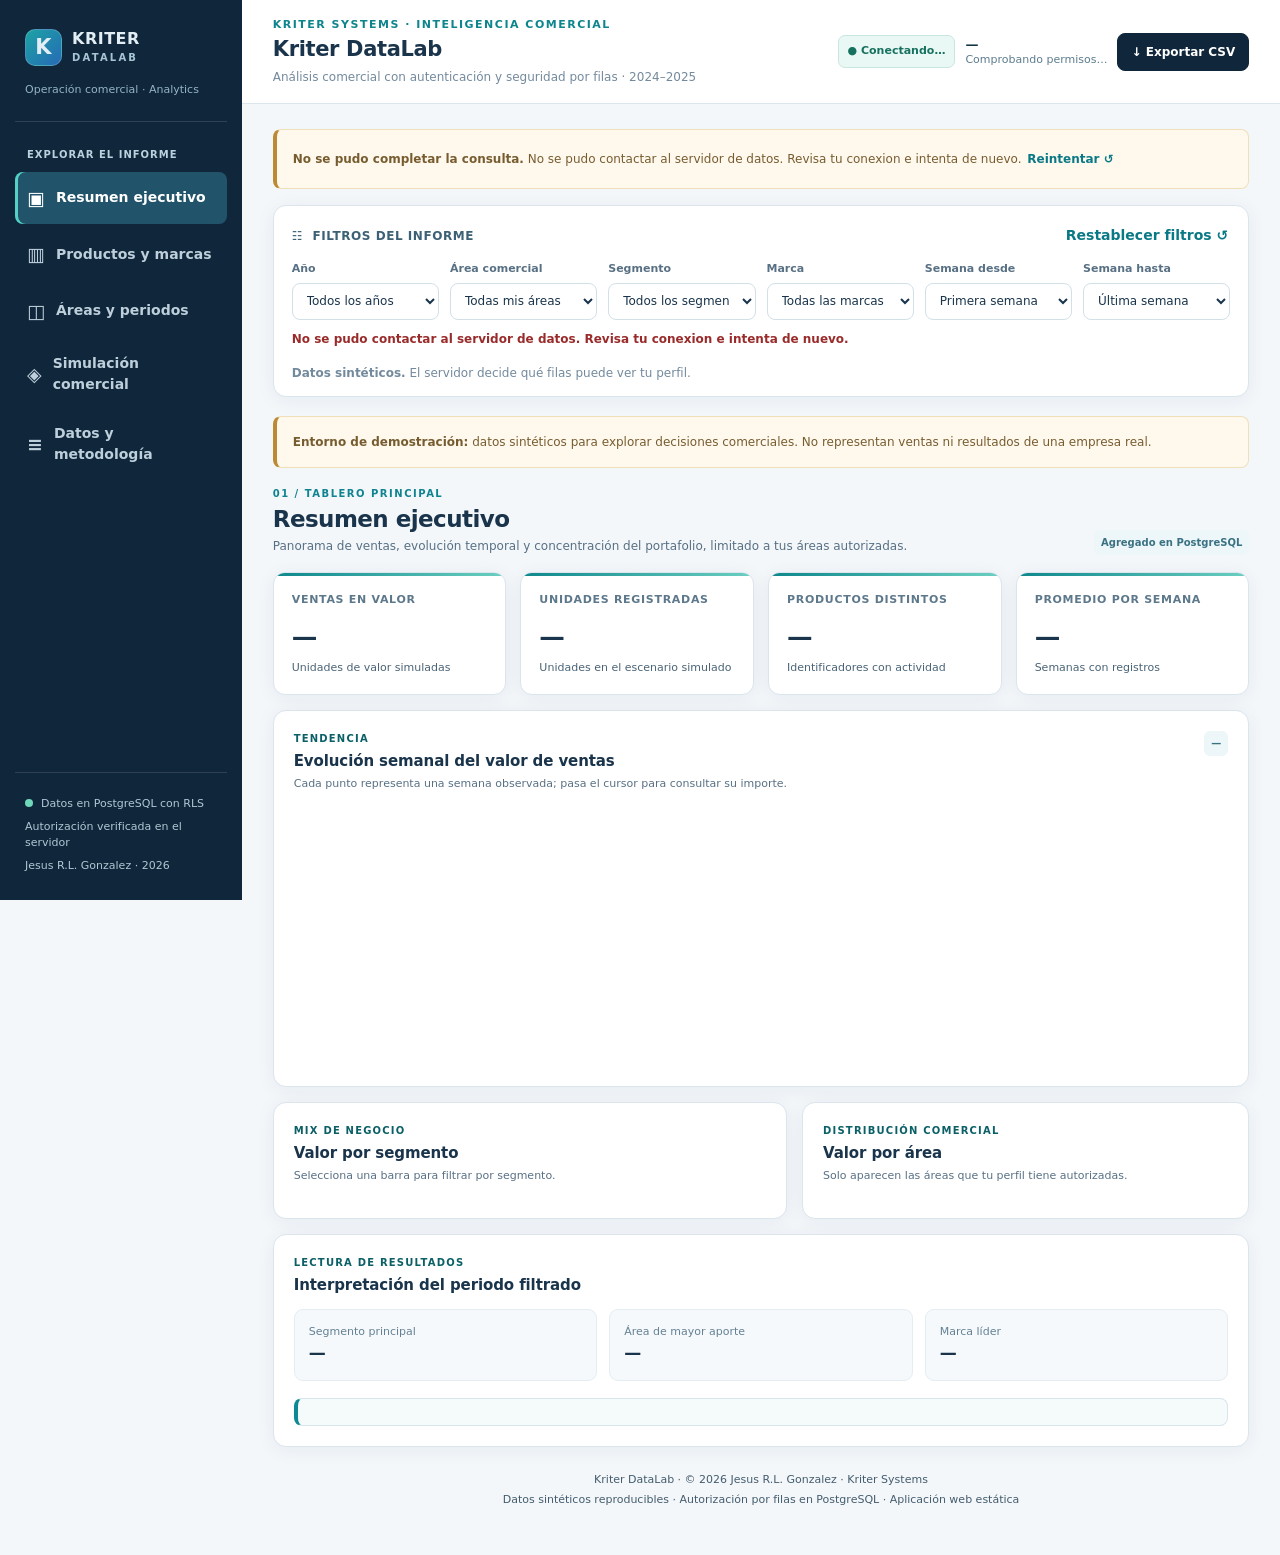
<file: site-secure/index.html>
<!DOCTYPE html>
<html lang="es">
<head>
<meta charset="utf-8">
<meta name="viewport" content="width=device-width, initial-scale=1">
<!--
  Kriter DataLab | Applied Data Science & Decision Intelligence
  Autor: Jesus R.L. Gonzalez - Kriter Systems - Derechos reservados (c) 2026
  Aplicacion estatica. La autorizacion se aplica en PostgreSQL mediante Row Level
  Security; este archivo no contiene datos comerciales ni claves privilegiadas.
-->
<title>Kriter DataLab | Analitica comercial con control de acceso</title>
<style>/*
==============================================================================
Proyecto: Kriter DataLab
Autor: Jesus R.L. Gonzalez
Derechos Reservados (c) 2026
==============================================================================
*/
:root{color-scheme:light;--navy:#10263b;--navy2:#193950;--ink:#19344b;--sub:#587084;--muted:#738a9d;--border:#dae5ec;--canvas:#f3f7fa;--white:#fff;--accent:#0e878c;--accent2:#1c6bb3;--teal:#3fc0b3;--warm:#b7792c;--positive:#24765f;--shadow:0 3px 20px rgba(12,45,67,.055)}
*{box-sizing:border-box}html{scroll-behavior:smooth}body{margin:0;background:var(--canvas);font:14px/1.5 "Segoe UI",Inter,system-ui,-apple-system,sans-serif;color:var(--ink)}button,input,select{font:inherit}button{cursor:pointer}button:focus-visible,input:focus-visible,select:focus-visible{outline:3px solid #86cde0;outline-offset:2px}a{color:#0a6689}.app{display:flex;min-height:100vh}.side{width:242px;min-width:242px;background:var(--navy);color:#e3eef4;display:flex;flex-direction:column;position:sticky;top:0;height:100vh;padding:24px 15px 18px;z-index:2}.brand{padding:5px 10px 22px;border-bottom:1px solid #ffffff20}.brand-line{display:flex;align-items:center;gap:10px}.brand-symbol{width:37px;height:37px;background:linear-gradient(135deg,#1ca3a4,#266ab6);border:1px solid #ffffff30;border-radius:10px;display:grid;place-items:center;font-size:21px;font-weight:800}.brand-name{font-weight:800;line-height:1.05;letter-spacing:.5px;font-size:16px}.brand-name small{display:block;font-size:10px;color:#a8c5d4;letter-spacing:2.2px;font-weight:650;margin-top:5px}.side-tag{font-size:10px;letter-spacing:1px;color:#b9d2df;text-transform:uppercase;font-weight:700;margin:25px 12px 10px}.nav{display:flex;flex-direction:column;gap:4px}.nav button{display:flex;align-items:center;gap:11px;width:100%;border:0;text-align:left;border-radius:8px;padding:12px 12px;background:transparent;color:#bdcfdb;font-weight:600}.nav button svg{width:18px;height:18px;stroke-width:1.8;flex-shrink:0}.nav button:hover{background:#254257;color:white}.nav button.active{background:#21536a;color:white;box-shadow:inset 3px 0 #53d1c4}.side-bottom{margin-top:auto;border-top:1px solid #ffffff20;padding:17px 10px 2px}.side-bottom p{font-size:11px;color:#b1c7d4;margin:6px 0}.offline-dot{display:inline-block;width:8px;height:8px;background:#6fd7ba;border-radius:100%;margin-right:8px}.main{flex:1;min-width:0}.top{background:white;border-bottom:1px solid var(--border);min-height:76px;display:flex;align-items:center;justify-content:space-between;padding:17px clamp(17px,2.4vw,38px);gap:14px}.top h1{font-size:21px;margin:0;letter-spacing:-.35px}.eyebrow{font-size:11px;font-weight:750;letter-spacing:1.5px;text-transform:uppercase;color:#0d858c}.top-sub{color:var(--muted);font-size:12px;margin-top:3px}.top-actions{display:flex;gap:10px;align-items:center}.tag{display:inline-flex;align-items:center;gap:6px;background:#eaf8f5;color:#16715f;border:1px solid #c9e6df;padding:7px 9px;border-radius:7px;font-weight:650;font-size:11px;white-space:nowrap}.button{border:1px solid #cbdce6;background:#fff;color:#25445a;border-radius:8px;padding:9px 13px;font-size:12px;font-weight:700;display:inline-flex;align-items:center;gap:8px;justify-content:center}.button:hover{background:#eaf3f7}.button.primary{background:var(--navy);color:white;border-color:var(--navy)}.button.primary:hover{background:#20405a}.wrap{max-width:1500px;margin:auto;padding:25px clamp(17px,2.4vw,38px) 40px}.filter-panel{background:white;border:1px solid var(--border);box-shadow:var(--shadow);border-radius:13px;padding:15px 18px 14px;margin-bottom:19px}.filter-head{display:flex;justify-content:space-between;align-items:center;gap:12px;margin-bottom:11px}.filter-title{font-size:12px;font-weight:750;letter-spacing:.55px;text-transform:uppercase;color:#3c6177;display:flex;align-items:center;gap:8px}.filter-grid{display:grid;grid-template-columns:repeat(6,minmax(0,1fr));gap:11px}.filter-group label{font-size:11px;color:var(--sub);font-weight:700;display:block;margin-bottom:5px}.filter-group select,.filter-group input{width:100%;border:1px solid #d2e0e8;background:#fff;border-radius:8px;padding:8px 10px;min-height:37px;color:var(--ink);font-size:12px}.filter-bar{display:flex;align-items:center;justify-content:space-between;gap:16px;padding-top:10px;color:var(--muted);font-size:12px;flex-wrap:wrap}.linkbtn{border:0;background:none;padding:4px 2px;color:#0a7986;font-weight:750}.page-title{display:flex;justify-content:space-between;align-items:flex-end;margin:5px 0 17px;gap:10px}.page-title h2{font-size:23px;letter-spacing:-.55px;margin:1px 0}.page-title p{margin:0;font-size:12px;color:var(--sub)}.section-label{font-size:10px;color:#0f8490;letter-spacing:1.5px;font-weight:800}.cards{display:grid;grid-template-columns:repeat(4,minmax(0,1fr));gap:14px;margin-bottom:15px}.metric{background:white;border:1px solid var(--border);border-radius:12px;padding:19px 18px 17px;box-shadow:var(--shadow);min-width:0;position:relative;overflow:hidden}.metric:after{content:"";position:absolute;height:3px;top:0;left:0;right:0;background:linear-gradient(90deg,var(--accent),#6bcfc1)}.metric .kname{color:#5d788b;font-size:11px;font-weight:700;text-transform:uppercase;letter-spacing:.7px}.metric strong{display:block;font-size:clamp(19px,2vw,28px);white-space:nowrap;overflow:hidden;text-overflow:ellipsis;margin:8px 0 1px;font-weight:770;font-variant-numeric:tabular-nums;letter-spacing:-.5px}.metric small{color:#4a6375;font-size:11px}.layout{display:grid;grid-template-columns:1.15fr 1fr;gap:15px}.panel{border:1px solid var(--border);border-radius:13px;background:#fff;padding:20px;box-shadow:var(--shadow);min-width:0}.span{grid-column:1/-1}.panel-head{display:flex;justify-content:space-between;align-items:flex-start;gap:10px;margin-bottom:13px}.panel h3{font-size:15px;letter-spacing:-.1px;margin:0}.panel p.desc{font-size:11px;color:var(--sub);margin:4px 0 0}.panel .label{font-size:10px;color:#0a6066;font-weight:800;letter-spacing:1.2px;margin-bottom:4px}.panel-badge{font-size:10px;color:#3a7283;background:#edf6f8;border-radius:6px;padding:5px 7px;white-space:nowrap;font-weight:700}.svgchart{width:100%;height:260px;display:block;overflow:visible}.gridline{stroke:#e7eff3;stroke-width:1}.axislabel{fill:#4a6375;font-size:10px;font-family:inherit}.plotline{stroke:#0a858e;fill:none;stroke-width:3;stroke-linecap:round;stroke-linejoin:round}.plotfill{fill:#20a0a1;fill-opacity:.1}.plotpoint{fill:#fff;stroke:#087b87;stroke-width:2}.bar-list{display:flex;flex-direction:column;gap:10px}.baritem{display:grid;grid-template-columns:minmax(90px,28%) 1fr 100px;align-items:center;gap:10px;background:none;border:0;text-align:left;padding:3px 0;width:100%}.baritem .bar-name{overflow:hidden;text-overflow:ellipsis;white-space:nowrap;font-size:12px;font-weight:650;color:#36556c}.bartrack{height:13px;overflow:hidden;border-radius:3px;background:#ecf2f6}.barprogress{height:100%;display:block;border-radius:3px;background:linear-gradient(90deg,#126d99,#1ca59f);transition:width .25s}.baritem:hover .bar-name{text-decoration:underline}.baritem .bar-num{text-align:right;color:#436479;font-variant-numeric:tabular-nums;font-size:11px;font-weight:700}.baritem.selected{box-shadow:inset 3px 0 0 #148e92;padding-left:8px}.empty{padding:27px;text-align:center;color:#768b9b;font-size:13px;border:1px dashed #d3e2eb;border-radius:9px}.section-notes{margin:17px 0 0;border:1px solid #d8e5eb;border-left:4px solid #0c8992;border-radius:8px;background:#f5fbfb;padding:13px 15px;font-size:12px;color:#3d6579}.section-notes strong{color:#16405a}.mini-grid{display:grid;grid-template-columns:repeat(3,1fr);gap:12px}.mini-stat{background:#f6f9fb;padding:14px;border:1px solid #e4edf2;border-radius:9px}.mini-stat span{display:block;color:#638094;font-size:11px}.mini-stat strong{font-size:17px}.tablebar{display:flex;justify-content:space-between;gap:12px;align-items:center;margin-bottom:10px;flex-wrap:wrap}.search{min-width:min(100%,270px);border:1px solid #cddde6;border-radius:8px;padding:9px 11px}.tablewrap{overflow:auto;max-height:490px}.table{border-collapse:collapse;width:100%;min-width:720px;font-size:12px}.table th{text-align:left;background:#f5f8fb;color:#527184;position:sticky;top:0;padding:11px;font-size:11px;letter-spacing:.25px;border-bottom:1px solid #dbe6ec}.table th.sortable{cursor:pointer}.table td{border-bottom:1px solid #edf1f5;padding:10px 11px}.table tr:hover td{background:#f3f8fb}.table .num{text-align:right;font-variant-numeric:tabular-nums}.table td.prod{max-width:390px;white-space:normal;line-height:1.4}.table .mono{font-family:Consolas,monospace;font-size:11px;color:#526a7a}.heat-wrap{width:100%;overflow:auto}.heat{border-collapse:separate;border-spacing:4px 6px;min-width:710px;width:100%}.heat th{font-size:10px;color:#627b8a;text-align:center;padding:3px}.heat th:first-child{text-align:left}.heat td{height:40px;text-align:center;font-size:11px;font-weight:650;border-radius:5px;min-width:38px}.heat td:first-child{background:transparent!important;color:#3e6075;text-align:left;min-width:100px}.area-summary{display:grid;grid-template-columns:repeat(3,minmax(0,1fr));gap:12px}.area-card{border:1px solid #d9e5ec;border-radius:11px;background:#f7fafb;padding:15px;display:block;text-align:left;width:100%}.area-card:hover{border-color:#3ba4a9;background:#f1f9f9}.area-card .area-n{font-size:12px;color:#547288;font-weight:700}.area-card .area-v{font-size:19px;margin:7px 0;font-weight:800;display:block;font-variant-numeric:tabular-nums}.area-card .area-p{font-size:11px;color:#658093}.area-card .progress{height:5px;background:#ddebf1;margin-top:10px;border-radius:2px;overflow:hidden}.area-card .progress i{display:block;background:#1498a1;height:100%}.scenario-controls{display:grid;grid-template-columns:1fr 1fr 1fr;gap:14px;margin-bottom:17px}.scenario-controls label{font-size:12px;color:#527184;font-weight:650}.scenario-controls select,.scenario-controls input{display:block;width:100%;margin-top:8px}.scenario-controls select{border-radius:8px;border:1px solid #cbdce6;background:white;padding:9px}.scenario-controls input{accent-color:#188b98}.scenario-cards{display:grid;grid-template-columns:repeat(3,1fr);gap:12px}.scenario-card{border:1px solid #dae6ed;border-radius:10px;padding:17px 15px;background:#f7fafb}.scenario-card strong{display:block;font-size:22px;margin:6px 0;font-variant-numeric:tabular-nums}.scenario-card small{color:#648095}.scenario-card.conserv{border-top:3px solid #b58b4e}.scenario-card.base{border-top:3px solid #138e93}.scenario-card.optim{border-top:3px solid #1d6ab3}.scenario-bars{display:flex;flex-direction:column;gap:13px;margin-top:21px}.scenario-line{display:grid;grid-template-columns:100px 1fr 110px;gap:11px;align-items:center;font-size:12px}.scenario-line .track{background:#eaf0f4;border-radius:5px;height:20px;overflow:hidden}.scenario-line .fill{display:block;height:100%;border-radius:4px}.warning{background:#fff9ed;border:1px solid #f1dfb9;border-left:4px solid #bc8a34;padding:16px;border-radius:8px;color:#775c30;font-size:12px}.factors{display:grid;grid-template-columns:1fr 1fr;gap:14px}.fact{border-bottom:1px solid #e9eff3;padding:12px 0}.fact:first-child{padding-top:0}.fact .title{font-size:11px;font-weight:800;color:#3d6178}.fact .body{font-size:12px;color:#607b8c;margin-top:4px;word-break:break-word}.audit-table{width:100%;border-collapse:collapse}.audit-table td{padding:10px;border-bottom:1px solid #edf0f2;font-size:12px}.audit-table td:first-child{width:45%;font-weight:700;color:#517388}.audit-table td:last-child{text-align:right;font-variant-numeric:tabular-nums}.ok{color:#1a785d;font-weight:750}.no{color:#a66b27;font-weight:750}.footer{color:#445c6d;font-size:11px;padding:23px 0 5px;text-align:center;line-height:1.8}.hidden{display:none!important}.mobile-menu{display:none}.inline-row{display:flex;gap:8px;align-items:center;flex-wrap:wrap}.tooltip-note{font-size:11px;color:#4a6375}.page{display:none}.page.active{display:block}.sr-only{position:absolute;width:1px;height:1px;padding:0;margin:-1px;overflow:hidden;clip:rect(0,0,0,0);white-space:nowrap;border:0}
@media(max-width:1210px){.side{width:203px;min-width:203px}.filter-grid{grid-template-columns:repeat(3,minmax(0,1fr))}.cards{grid-template-columns:repeat(2,minmax(0,1fr))}.top h1{font-size:18px}.top-actions .tag{display:none}}@media(max-width:920px){.side{position:fixed;transform:translateX(-103%);transition:transform .2s;box-shadow:3px 0 18px #0003}.side.show{transform:translateX(0)}.mobile-menu{display:inline-flex}.top{padding:15px 16px}.wrap{padding:18px 14px}.layout{grid-template-columns:1fr}.span{grid-column:1}.area-summary{grid-template-columns:repeat(2,1fr)}}@media(max-width:620px){.mini-grid{grid-template-columns:1fr}.filter-grid{grid-template-columns:repeat(2,minmax(0,1fr))}.cards{gap:9px}.metric{padding:14px 12px}.metric strong{font-size:20px}.panel{padding:14px}.baritem{grid-template-columns:90px 1fr 78px;gap:6px}.page-title h2{font-size:20px}.scenario-controls{grid-template-columns:1fr}.scenario-cards{grid-template-columns:1fr}.scenario-line{grid-template-columns:80px 1fr 80px}.area-summary{grid-template-columns:1fr}.top .tag{display:none}.top-actions .button{padding:8px}.top-sub{display:none}.factors{grid-template-columns:1fr}}@media print{.side,.top-actions,.filter-panel,.button,.footer{display:none!important}.main{width:100%}.page{display:block!important;break-after:page}.panel,.metric{break-inside:avoid}.wrap{padding:0}.top{border-bottom:2px solid #000}.app{display:block}}

/* Accesibilidad de teclado y enlace al contenido. */
.skip-link{position:absolute;left:12px;top:-100px;z-index:9999;background:#fff;color:#174656;padding:10px 14px;border-radius:7px}
.skip-link:focus{top:12px}
button:focus-visible,select:focus-visible,input:focus-visible,a:focus-visible{outline:3px solid #20a5bc;outline-offset:3px}
@media (prefers-reduced-motion: reduce){*,*::before,*::after{scroll-behavior:auto!important;transition-duration:.01ms!important;animation-duration:.01ms!important}}
.sortable:hover{text-decoration:underline}.sortable:focus-visible{outline:3px solid #20a5bc;outline-offset:-3px}
@media(max-width:920px){.top-actions .button{white-space:nowrap}}
/* Kriter DataLab - estilos de la capa autenticada (se anaden a styles.css) */
/* El CSS base fija display en botones y paneles; sin esto, el atributo hidden
   no oculta los elementos que dependen del permiso del perfil. */
[hidden]{display:none !important}
.session-box{display:flex;align-items:center;gap:10px;flex-wrap:wrap;min-width:0}
.session-id{display:flex;flex-direction:column;line-height:1.25;max-width:230px;min-width:0}
.session-id strong{font-size:13px;color:#0f3442;overflow:hidden;text-overflow:ellipsis;white-space:nowrap}
.session-id small{font-size:11px;color:#5d7c8d;overflow:hidden;text-overflow:ellipsis;white-space:nowrap}
.tag-ok{background:#e6f5ec;color:#1d6b40;border-color:#bfe3cd}
.status-loading{color:#5d7c8d}
.status-error{color:#9a2b2b;font-weight:600}
.pager{display:flex;align-items:center;justify-content:space-between;gap:12px;margin-top:14px;flex-wrap:wrap}
.pager .button:disabled{opacity:.45;cursor:not-allowed}
#exportBtn:disabled{opacity:.5;cursor:not-allowed}
.dialog-backdrop{position:fixed;inset:0;background:rgba(10,28,40,.55);display:flex;align-items:center;justify-content:center;padding:18px;z-index:60}
.dialog-backdrop[hidden]{display:none}
.dialog{background:#fff;border-radius:14px;max-width:420px;width:100%;padding:26px;box-shadow:0 24px 60px rgba(10,28,40,.35)}
.dialog h3{margin:0 0 6px;font-size:19px;color:#0f3442}
.dialog .desc{font-size:13px;color:#5d7c8d;margin:0 0 18px}
.dialog label{display:block;font-size:12px;font-weight:600;color:#0f3442;margin:12px 0 5px}
.dialog input{width:100%;padding:10px 12px;border:1px solid #cfdbe3;border-radius:9px;font:inherit;font-size:14px;box-sizing:border-box}
.dialog input:focus-visible{outline:3px solid #20a5bc;outline-offset:-1px}
.dialog-actions{display:flex;gap:10px;justify-content:flex-end;margin-top:20px}
.dialog .warning{margin:14px 0 0;font-size:13px}
@media(max-width:760px){.session-id{max-width:150px}.top-actions{gap:8px;flex-wrap:wrap}}
/* En pantallas estrechas la barra de sesion no debe ensanchar la pagina. */
@media(max-width:460px){
  .top-actions{width:100%;flex-wrap:wrap;gap:8px}
  .session-box{flex:1 1 100%;justify-content:space-between}
  .session-id{max-width:none;flex:1 1 auto}
  .session-id strong,.session-id small{white-space:normal;overflow-wrap:anywhere}
  #exportBtn{flex:1 1 100%;justify-content:center}
}
/* Cabecera de fila de la tabla de alcance: visualmente igual que una celda. */
.audit-table th[scope=row]{text-align:left;font-weight:600;color:#0f3442}
</style>
<meta name="theme-color" content="#102738">
<meta name="robots" content="noindex">
<meta property="og:title" content="Kriter DataLab · Applied Data Science &amp; Decision Intelligence">
<meta property="og:description" content="Tablero comercial con autenticacion, roles y seguridad a nivel de filas sobre PostgreSQL.">
</head>
<body>
<a href="#page-resumen" class="skip-link">Saltar al contenido</a>
<div class="app">
<aside class="side" id="sidebar" aria-label="Secciones del informe">
  <div class="brand">
    <div class="brand-line"><div class="brand-symbol">K</div><div class="brand-name">KRITER <small>DATALAB</small></div></div>
    <div style="font-size:11px;color:#95b4c5;margin-top:16px">Operación comercial · Analytics</div>
  </div>
  <p class="side-tag">Explorar el informe</p>
  <nav class="nav" aria-label="Navegación principal">
    <button class="active" data-page="resumen" aria-current="page"><span style="font-size:19px">▣</span> Resumen ejecutivo</button>
    <button data-page="productos"><span style="font-size:19px">▥</span> Productos y marcas</button>
    <button data-page="territorios"><span style="font-size:19px">◫</span> Áreas y periodos</button>
    <button data-page="escenarios"><span style="font-size:19px">◈</span> Simulación comercial</button>
    <button data-page="metodologia"><span style="font-size:19px">≡</span> Datos y metodología</button>
    <button data-page="bitacora" id="navAudit" hidden><span style="font-size:19px">⚿</span> Bitácora de seguridad</button>
  </nav>
  <div class="side-bottom">
    <p><span class="offline-dot"></span>Datos en PostgreSQL con RLS</p>
    <p>Autorización verificada en el servidor</p>
    <p>Jesus R.L. Gonzalez · 2026</p>
  </div>
</aside>
<div class="main">
  <header class="top">
    <div class="inline-row" style="gap:12px"><button class="button mobile-menu" id="showMenu" aria-label="Mostrar menú" aria-controls="sidebar" aria-expanded="false">☰</button><div><div class="eyebrow">Kriter Systems · Inteligencia comercial</div><h1>Kriter DataLab</h1><div class="top-sub">Análisis comercial con autenticación y seguridad por filas · 2024–2025</div></div></div>
    <div class="top-actions">
      <div class="session-box">
        <span class="tag" id="sessionTag">● Conectando…</span>
        <div class="session-id"><strong id="sessionName">—</strong><small id="sessionScope">Comprobando permisos…</small></div>
        <button id="loginBtn" class="button" hidden>Iniciar sesión</button>
        <button id="logoutBtn" class="button" hidden>Cerrar sesión</button>
      </div>
      <button id="exportBtn" class="button primary">↓ Exportar CSV</button>
    </div>
  </header>
  <main class="wrap">
    <div class="warning" id="appError" hidden style="margin-bottom:16px"><strong>No se pudo completar la consulta.</strong> <span id="appErrorText"></span> <button id="retryBtn" class="linkbtn">Reintentar ↺</button></div>
    <section class="filter-panel" aria-label="Filtros globales">
      <div class="filter-head"><div class="filter-title">☷ &nbsp;Filtros del informe</div><button id="resetBtn" class="linkbtn">Restablecer filtros ↺</button></div>
      <div class="filter-grid">
        <div class="filter-group"><label for="filterYear">Año</label><select id="filterYear"><option value="">Todos los años</option></select></div>
        <div class="filter-group"><label for="filterRegion">Área comercial</label><select id="filterRegion"><option value="">Todas mis áreas</option></select></div>
        <div class="filter-group"><label for="filterSegment">Segmento</label><select id="filterSegment"><option value="">Todos los segmentos</option></select></div>
        <div class="filter-group"><label for="filterBrand">Marca</label><select id="filterBrand"><option value="">Todas las marcas</option></select></div>
        <div class="filter-group"><label for="filterFrom">Semana desde</label><select id="filterFrom"><option value="">Primera semana</option></select></div>
        <div class="filter-group"><label for="filterTo">Semana hasta</label><select id="filterTo"><option value="">Última semana</option></select></div>
      </div>
      <div class="filter-bar"><span id="scope" role="status" aria-live="polite">Conectando con el servidor de datos…</span><span><strong>Datos sintéticos.</strong> <span id="roleMatrixNote">El servidor decide qué filas puede ver tu perfil.</span></span></div>
    </section>

    <section class="page active" id="page-resumen">
      <div class="warning" style="margin-bottom:18px"><strong>Entorno de demostración:</strong> datos sintéticos para explorar decisiones comerciales. No representan ventas ni resultados de una empresa real.</div>
      <div class="page-title"><div><div class="section-label">01 / TABLERO PRINCIPAL</div><h2>Resumen ejecutivo</h2><p>Panorama de ventas, evolución temporal y concentración del portafolio, limitado a tus áreas autorizadas.</p></div><span class="panel-badge">Agregado en PostgreSQL</span></div>
      <div class="cards">
        <div class="metric"><div class="kname">Ventas en valor</div><strong id="kSales">—</strong><small>Unidades de valor simuladas</small></div>
        <div class="metric"><div class="kname">Unidades registradas</div><strong id="kUnits">—</strong><small>Unidades en el escenario simulado</small></div>
        <div class="metric"><div class="kname">Productos distintos</div><strong id="kProducts">—</strong><small>Identificadores con actividad</small></div>
        <div class="metric"><div class="kname">Promedio por semana</div><strong id="kAverage">—</strong><small>Semanas con registros</small></div>
      </div>
      <div class="layout">
        <article class="panel span"><div class="panel-head"><div><div class="label">TENDENCIA</div><h3>Evolución semanal del valor de ventas</h3><p class="desc">Cada punto representa una semana observada; pasa el cursor para consultar su importe.</p></div><div class="panel-badge" id="weeksLabel">—</div></div><svg id="chartWeekly" class="svgchart" viewBox="0 0 1000 260" role="img" aria-label="Gráfico de línea de ventas semanales"></svg></article>
        <article class="panel"><div class="panel-head"><div><div class="label">MIX DE NEGOCIO</div><h3>Valor por segmento</h3><p class="desc">Selecciona una barra para filtrar por segmento.</p></div></div><div id="chartSegments" class="bar-list"></div></article>
        <article class="panel"><div class="panel-head"><div><div class="label">DISTRIBUCIÓN COMERCIAL</div><h3>Valor por área</h3><p class="desc">Solo aparecen las áreas que tu perfil tiene autorizadas.</p></div></div><div id="chartAreas" class="bar-list"></div></article>
        <article class="panel span"><div class="panel-head"><div><div class="label">LECTURA DE RESULTADOS</div><h3>Interpretación del periodo filtrado</h3></div></div><div class="mini-grid"><div class="mini-stat"><span>Segmento principal</span><strong id="insightSegment">—</strong></div><div class="mini-stat"><span>Área de mayor aporte</span><strong id="insightRegion">—</strong></div><div class="mini-stat"><span>Marca líder</span><strong id="insightBrand">—</strong></div></div><div id="insightNarrative" class="section-notes"></div></article>
      </div>
    </section>

    <section class="page" id="page-productos">
      <div class="page-title"><div><div class="section-label">02 / PORTAFOLIO</div><h2>Productos y marcas</h2><p>Ránking de marcas, composición por segmento y detalle del portafolio autorizado.</p></div></div>
      <div class="layout">
        <article class="panel"><div class="panel-head"><div><div class="label">TOP 10</div><h3>Marcas por valor</h3><p class="desc">Orden descendente; haz clic para filtrar la marca.</p></div></div><div id="chartBrands" class="bar-list"></div></article>
        <article class="panel"><div class="panel-head"><div><div class="label">CONCENTRACIÓN</div><h3>Distribución por segmento</h3><p class="desc">Importes y participación porcentual del filtro actual.</p></div></div><div id="segmentDetail" class="bar-list"></div><p class="tooltip-note" style="margin-top:15px">Comparación del portafolio por segmento, calculada en el servidor sobre los filtros activos.</p></article>
        <article class="panel span"><div class="panel-head"><div><div class="label">DETALLE ANALÍTICO</div><h3>Productos con actividad</h3><p class="desc">La búsqueda, el orden y la paginación se resuelven en PostgreSQL: el navegador nunca recibe la tabla completa.</p></div><span class="panel-badge" id="tableCount">—</span></div>
          <div class="tablebar"><input class="search" id="productSearch" type="search" placeholder="Buscar producto, código o marca…" aria-label="Buscar dentro de productos"><span class="tooltip-note" id="tableHint">Ordenado por valor</span></div>
          <div class="tablewrap"><table class="table"><thead><tr><th>#</th><th>Producto y código</th><th>Marca</th><th>Segmento</th><th class="num sortable" data-sort="valor" data-label="Valor" tabindex="0" role="columnheader" aria-sort="descending" title="Ordenar por valor">Valor ↓</th><th class="num sortable" data-sort="unidades" data-label="Unidades" tabindex="0" role="columnheader" aria-sort="none" title="Ordenar por unidades">Unidades</th><th class="num">Participación</th></tr></thead><tbody id="productRows"></tbody></table></div>
          <div class="pager"><button id="prevPage" class="button" disabled>← Anteriores</button><span id="pageInfo" class="tooltip-note">—</span><button id="nextPage" class="button" disabled>Siguientes →</button></div>
        </article>
      </div>
    </section>

    <section class="page" id="page-territorios">
      <div class="page-title"><div><div class="section-label">03 / DISTRIBUCIÓN</div><h2>Áreas y periodos</h2><p>Comparación regional sin atribuir coordenadas inexistentes.</p></div></div>
      <div class="layout">
        <article class="panel span"><div class="panel-head"><div><div class="label">ÁREAS AUTORIZADAS</div><h3>Contribución de las áreas</h3><p class="desc">Solo se listan las áreas que tu perfil puede consultar.</p></div></div><div id="areaCards" class="area-summary"></div></article>
        <article class="panel span"><div class="panel-head"><div><div class="label">ESTACIONALIDAD DESCRIPTIVA</div><h3>Valor mensual por área</h3><p class="desc">Mapa de calor tabular, no mapa geográfico. Intensidad relativa al máximo del periodo filtrado.</p></div></div><div id="heatmap" class="heat-wrap"></div></article>
        <article class="panel span"><div class="warning"><strong>Acerca de las áreas:</strong> las seis áreas son unidades comerciales ficticias. El mapa de calor compara resultados por periodo y no representa coordenadas geográficas.</div></article>
      </div>
    </section>

    <section class="page" id="page-escenarios">
      <div class="page-title"><div><div class="section-label">04 / PLANIFICACIÓN</div><h2>Simulación comercial</h2><p>Escenarios exploratorios basados en promedios históricos; no son predicciones calibradas.</p></div></div>
      <div class="layout">
        <article class="panel span" id="scenarioDenied" hidden><div class="warning"><strong>Simulación no autorizada.</strong> Tu perfil actual no incluye la simulación de escenarios. El servidor deniega la consulta: no es una restricción visual. Inicia sesión con un perfil de administrador, gerente regional o analista.</div></article>
        <article class="panel span" id="scenarioPanel" hidden><div class="panel-head"><div><div class="label">PARÁMETROS</div><h3>Ajusta la hipótesis</h3><p class="desc">El cálculo se ejecuta en PostgreSQL utilizando únicamente las semanas que tu perfil puede consultar.</p></div></div>
          <div class="scenario-controls">
            <label>Ventana histórica<select id="scenarioWindow"><option value="4">Últimas 4 semanas</option><option value="8" selected>Últimas 8 semanas</option><option value="12">Últimas 12 semanas</option><option value="16">Últimas 16 semanas</option></select></label>
            <label>Horizonte hipotético<select id="scenarioHorizon"><option value="2">2 semanas</option><option value="4" selected>4 semanas</option><option value="8">8 semanas</option><option value="12">12 semanas</option></select></label>
            <label>Variación conservadora / optimista: <strong id="scenarioPctLabel">±18 %</strong><input type="range" id="scenarioPct" min="0" max="30" value="18" step="1"></label>
          </div>
          <div class="scenario-cards"><div class="scenario-card conserv"><small>Conservador</small><strong id="scenarioLow">—</strong><small id="scenarioLowDetail">—</small></div><div class="scenario-card base"><small>Base</small><strong id="scenarioBase">—</strong><small id="scenarioBaseDetail">—</small></div><div class="scenario-card optim"><small>Optimista</small><strong id="scenarioHigh">—</strong><small id="scenarioHighDetail">—</small></div></div>
          <div id="scenarioBars" class="scenario-bars"></div>
          <div id="scenarioNote" class="section-notes"></div>
        </article>
        <article class="panel span"><div class="warning"><strong>Advertencia de inferencia:</strong> el promedio histórico de una ventana seleccionada se proyecta plano al horizonte escogido, aplicando multiplicadores hipotéticos. El resultado es un análisis de sensibilidad y no una promesa de ventas, un intervalo de confianza ni una previsión validada.</div></article>
      </div>
    </section>

    <section class="page" id="page-metodologia">
      <div class="page-title"><div><div class="section-label">05 / GOBIERNO DE DATOS</div><h2>Datos y metodología</h2><p>Trazabilidad, alcance autorizado y límites de interpretación.</p></div></div>
      <div class="layout">
        <article class="panel"><div class="panel-head"><div><div class="label">CONTROL DE ACCESO</div><h3>Alcance verificado para tu sesión</h3></div></div><table class="audit-table"><tbody id="auditRows"></tbody></table></article>
        <article class="panel"><div class="panel-head"><div><div class="label">GOBIERNO</div><h3>Reglas de seguridad y transformación</h3></div></div><div class="factors"><div><div class="fact"><div class="title">Autorización en el servidor</div><div class="body">Las políticas de Row Level Security se evalúan en PostgreSQL. Manipular la petición HTTP o el código del navegador no amplía el alcance.</div></div><div class="fact"><div class="title">Denegación por defecto</div><div class="body">Ninguna tabla protegida es legible sin una política explícita, y ninguna admite escritura desde el navegador.</div></div><div class="fact"><div class="title">Agregación protegida</div><div class="body">Los KPI, gráficos, escenarios y exportaciones se calculan dentro de funciones que respetan RLS, no sobre descargas completas.</div></div></div><div><div class="fact"><div class="title">Identidad verificada</div><div class="body">La identidad proviene de Supabase Auth. El navegador no puede declarar su rol ni sus áreas.</div></div><div class="fact"><div class="title">Sin privilegios en el cliente</div><div class="body">La aplicación solo incorpora la URL del proyecto y la clave publicable, ambas públicas por diseño.</div></div><div class="fact"><div class="title">Datos sintéticos</div><div class="body">El conjunto publicado es sintético y reproducible. No contiene información de clientes ni resultados empresariales reales.</div></div></div></div></article>
        <article class="panel span"><div class="panel-head"><div><div class="label">ALCANCE</div><h3>Uso responsable del tablero</h3></div></div><div class="section-notes"><strong>Alcance de producto:</strong> herramienta de exploración y simulación comercial con autorización por filas. Los datos son sintéticos; las cifras no corresponden a clientes ni actividades de negocio reales. Las proyecciones son hipótesis ajustables, no pronósticos calibrados. <strong>Esta aplicación no implementa el RLS nativo de Microsoft Power BI</strong>: la autorización se aplica en PostgreSQL mediante Supabase.</div></article>
      </div>
    </section>

    <section class="page" id="page-bitacora">
      <div class="page-title"><div><div class="section-label">06 / AUDITORÍA</div><h2>Bitácora de seguridad</h2><p>Eventos recientes de acceso y denegación. Visible únicamente para perfiles con permiso de auditoría.</p></div></div>
      <div class="layout">
        <article class="panel span"><div class="panel-head"><div><div class="label">ÚLTIMOS 60 EVENTOS</div><h3>Registro de acceso</h3><p class="desc">Los eventos marcados como <em>servidor</em> los escribe PostgreSQL; los marcados como <em>cliente</em> son denegaciones reportadas por la aplicación. Las denegaciones que revierten la transacción quedan además en el log del servidor.</p></div></div><div class="tablewrap"><table class="table"><thead><tr><th>Fecha</th><th>Evento</th><th>Origen</th><th>Detalle</th></tr></thead><tbody id="logRows"></tbody></table></div></article>
      </div>
    </section>

    <footer class="footer">Kriter DataLab · © 2026 Jesus R.L. Gonzalez · Kriter Systems<br>Datos sintéticos reproducibles · Autorización por filas en PostgreSQL · Aplicación web estática</footer>
  </main>
</div>
</div>

<div class="dialog-backdrop" id="loginDialog" hidden>
  <div class="dialog" role="dialog" aria-modal="true" aria-labelledby="loginTitle">
    <h3 id="loginTitle">Iniciar sesión</h3>
    <p class="desc">Tu identidad determina las áreas comerciales que el servidor autoriza. Sin iniciar sesión solo se muestra el área pública de demostración.</p>
    <form id="loginForm">
      <label for="loginEmail">Correo electrónico</label>
      <input id="loginEmail" type="email" autocomplete="username" required>
      <label for="loginPass">Contraseña</label>
      <input id="loginPass" type="password" autocomplete="current-password" required>
      <p class="warning" id="loginError" hidden></p>
      <div class="dialog-actions">
        <button type="button" class="button" id="loginCancel">Cancelar</button>
        <button type="submit" class="button primary" id="loginSubmit">Entrar</button>
      </div>
    </form>
    <button type="button" class="button" id="githubBtn" hidden style="width:100%;margin-top:10px">Continuar con GitHub</button>
    <p class="tooltip-note" style="margin-top:12px">Las credenciales viajan directamente a Supabase Auth. Esta aplicación no las almacena ni las registra.</p>
  </div>
</div>

<script>window.KRITER_CONFIG={"url": "https://nnutikucpezhnnkawczp.supabase.co", "key": "sb_publishable_UyJfKNvy2HejfO9tfqellA_xWWGn42W", "github_oauth": false};</script>
<script>var supabase=(function(e){function t(e,t){var n={};for(var r in e)Object.prototype.hasOwnProperty.call(e,r)&&t.indexOf(r)<0&&(n[r]=e[r]);if(e!=null&&typeof Object.getOwnPropertySymbols==`function`)for(var i=0,r=Object.getOwnPropertySymbols(e);i<r.length;i++)t.indexOf(r[i])<0&&Object.prototype.propertyIsEnumerable.call(e,r[i])&&(n[r[i]]=e[r[i]]);return n}function n(e,t,n,r){function i(e){return e instanceof n?e:new n(function(t){t(e)})}return new(n||=Promise)(function(n,a){function o(e){try{c(r.next(e))}catch(e){a(e)}}function s(e){try{c(r.throw(e))}catch(e){a(e)}}function c(e){e.done?n(e.value):i(e.value).then(o,s)}c((r=r.apply(e,t||[])).next())})}let r=e=>e?(...t)=>e(...t):(...e)=>fetch(...e);var i=class extends Error{constructor(e,t=`FunctionsError`,n){super(e),this.name=t,this.context=n}toJSON(){return{name:this.name,message:this.message,context:this.context}}},a=class extends i{constructor(e){super(`Failed to send a request to the Edge Function`,`FunctionsFetchError`,e)}},o=class extends i{constructor(e){super(`Relay Error invoking the Edge Function`,`FunctionsRelayError`,e)}},s=class extends i{constructor(e){super(`Edge Function returned a non-2xx status code`,`FunctionsHttpError`,e)}},c;(function(e){e.Any=`any`,e.ApNortheast1=`ap-northeast-1`,e.ApNortheast2=`ap-northeast-2`,e.ApSouth1=`ap-south-1`,e.ApSoutheast1=`ap-southeast-1`,e.ApSoutheast2=`ap-southeast-2`,e.CaCentral1=`ca-central-1`,e.EuCentral1=`eu-central-1`,e.EuWest1=`eu-west-1`,e.EuWest2=`eu-west-2`,e.EuWest3=`eu-west-3`,e.SaEast1=`sa-east-1`,e.UsEast1=`us-east-1`,e.UsWest1=`us-west-1`,e.UsWest2=`us-west-2`})(c||={});var l=class{constructor(e,{headers:t={},customFetch:n,region:i=c.Any}={}){this.url=e,this.headers=t,this.region=i,this.fetch=r(n)}setAuth(e){this.headers.Authorization=`Bearer ${e}`}invoke(e){return n(this,arguments,void 0,function*(e,t={}){var n;let r,i,c;try{let{headers:n,method:l,body:u,signal:d,timeout:f}=t,p={},{region:m}=t;m||=this.region;let h=new URL(`${this.url}/${e}`);m&&m!==`any`&&(p[`x-region`]=m,h.searchParams.set(`forceFunctionRegion`,m));let g,ee=!!n&&Object.keys(n).some(e=>e.toLowerCase()===`content-type`);u&&!ee?typeof Blob<`u`&&u instanceof Blob||u instanceof ArrayBuffer?(p[`Content-Type`]=u.type||`application/octet-stream`,g=u):typeof u==`string`?(p[`Content-Type`]=`text/plain`,g=u):typeof FormData<`u`&&u instanceof FormData?g=u:(p[`Content-Type`]=`application/json`,g=JSON.stringify(u)):g=u&&typeof u!=`string`&&!(typeof Blob<`u`&&u instanceof Blob)&&!(u instanceof ArrayBuffer)&&!(typeof FormData<`u`&&u instanceof FormData)?JSON.stringify(u):u;let te=d;f&&(i=new AbortController,r=setTimeout(()=>i.abort(),f),d?(te=i.signal,c=()=>i.abort(),d.addEventListener(`abort`,c)):te=i.signal);let _=yield this.fetch(h.toString(),{method:l||`POST`,headers:Object.assign(Object.assign(Object.assign({},p),this.headers),n),body:g,signal:te}).catch(e=>{throw new a(e)}),ne=_.headers.get(`x-relay-error`);if(ne&&ne===`true`)throw new o(_);if(!_.ok)throw new s(_);let re=(_.headers.get(`Content-Type`)??`text/plain`).split(`;`)[0].trim().toLowerCase(),ie;return ie=re===`application/json`?yield _.json():re===`application/octet-stream`||re===`application/pdf`?yield _.blob():re===`text/event-stream`?_:re===`multipart/form-data`?yield _.formData():yield _.text(),{data:ie,error:null,response:_}}catch(e){return{data:null,error:e,response:e instanceof s||e instanceof o?e.context:void 0}}finally{r&&clearTimeout(r),c&&((n=t.signal)==null||n.removeEventListener(`abort`,c))}})}},u=class extends Error{constructor(e){super(e.message),this.name=`PostgrestError`,this.details=e.details,this.hint=e.hint,this.code=e.code}toJSON(){return{name:this.name,message:this.message,details:this.details,hint:this.hint,code:this.code}}};let d=e=>Math.min(1e3*2**e,3e4),f=[520,503],p=[`GET`,`HEAD`,`OPTIONS`];function m(e){"@babel/helpers - typeof";return m=typeof Symbol==`function`&&typeof Symbol.iterator==`symbol`?function(e){return typeof e}:function(e){return e&&typeof Symbol==`function`&&e.constructor===Symbol&&e!==Symbol.prototype?`symbol`:typeof e},m(e)}function h(e,t){if(m(e)!=`object`||!e)return e;var n=e[Symbol.toPrimitive];if(n!==void 0){var r=n.call(e,t||`default`);if(m(r)!=`object`)return r;throw TypeError(`@@toPrimitive must return a primitive value.`)}return(t===`string`?String:Number)(e)}function g(e){var t=h(e,`string`);return m(t)==`symbol`?t:t+``}function ee(e,t,n){return(t=g(t))in e?Object.defineProperty(e,t,{value:n,enumerable:!0,configurable:!0,writable:!0}):e[t]=n,e}function te(e,t){var n=Object.keys(e);if(Object.getOwnPropertySymbols){var r=Object.getOwnPropertySymbols(e);t&&(r=r.filter(function(t){return Object.getOwnPropertyDescriptor(e,t).enumerable})),n.push.apply(n,r)}return n}function _(e){for(var t=1;t<arguments.length;t++){var n=arguments[t]==null?{}:arguments[t];t%2?te(Object(n),!0).forEach(function(t){ee(e,t,n[t])}):Object.getOwnPropertyDescriptors?Object.defineProperties(e,Object.getOwnPropertyDescriptors(n)):te(Object(n)).forEach(function(t){Object.defineProperty(e,t,Object.getOwnPropertyDescriptor(n,t))})}return e}function ne(e,t){return new Promise(n=>{if(t?.aborted){n();return}let r=setTimeout(()=>{t?.removeEventListener(`abort`,i),n()},e);function i(){clearTimeout(r),n()}t?.addEventListener(`abort`,i)})}function re(e,t,n,r){return!(!r||n>=3||!p.includes(e)||!f.includes(t))}async function ie(e,t,n,r){let i=0;for(;;){let a=_({},n.headers);i>0&&(a[`X-Retry-Count`]=String(i));let o;try{o=await e(t,{method:n.method,headers:a,body:n.body,signal:n.signal})}catch(e){if(e?.name===`AbortError`||e?.code===`ABORT_ERR`||e?.name===`TimeoutError`&&n.signal?.aborted||!p.includes(n.method))throw e;if(r&&i<3){let e=d(i);i++,await ne(e,n.signal);continue}throw e}if(re(n.method,o.status,i,r)){let e=o.headers?.get(`Retry-After`)??null,t=e===null?d(i):Math.max(0,parseInt(e,10)||0)*1e3;await o.text(),i++,await ne(t,n.signal);continue}return o}}var ae=class{constructor(e){this.shouldThrowOnError=!1,this.retryEnabled=!0,this.method=e.method,this.url=e.url,this.headers=new Headers(e.headers),this.schema=e.schema,this.body=e.body,this.shouldThrowOnError=e.shouldThrowOnError??!1,this.signal=e.signal,this.isMaybeSingle=e.isMaybeSingle??!1,this.shouldStripNulls=e.shouldStripNulls??!1,this.urlLengthLimit=e.urlLengthLimit??8e3,this.retryEnabled=e.retry??!0,e.fetch?this.fetch=e.fetch:this.fetch=fetch}throwOnError(){return this.shouldThrowOnError=!0,this}stripNulls(){if(this.headers.get(`Accept`)===`text/csv`)throw Error(`stripNulls() cannot be used with csv()`);return this.shouldStripNulls=!0,this}setHeader(e,t){return this.headers=new Headers(this.headers),this.headers.set(e,t),this}retry(e){return this.retryEnabled=e,this}then(e,t){var n=this;if(this.schema===void 0||([`GET`,`HEAD`].includes(this.method)?this.headers.set(`Accept-Profile`,this.schema):this.headers.set(`Content-Profile`,this.schema)),this.method!==`GET`&&this.method!==`HEAD`&&this.headers.set(`Content-Type`,`application/json`),this.shouldStripNulls){let e=this.headers.get(`Accept`);e===`application/vnd.pgrst.object+json`?this.headers.set(`Accept`,`application/vnd.pgrst.object+json;nulls=stripped`):(!e||e===`application/json`)&&this.headers.set(`Accept`,`application/vnd.pgrst.array+json;nulls=stripped`)}let r=this.fetch,i=(async()=>{let e={};n.headers.forEach((t,n)=>{e[n]=t});let t=await ie(r,n.url.toString(),{method:n.method,headers:e,body:JSON.stringify(n.body,(e,t)=>typeof t==`bigint`?t.toString():t),signal:n.signal},n.retryEnabled);return await n.processResponse(t)})();return this.shouldThrowOnError||(i=i.catch(e=>{let t=``,n=``,r=``,i=e?.cause;if(i){let n=i?.message??``,r=i?.code??``;t=`${e?.name??`FetchError`}: ${e?.message}`,t+=`\n\nCaused by: ${i?.name??`Error`}: ${n}`,r&&(t+=` (${r})`),i?.stack&&(t+=`\n${i.stack}`)}else t=e?.stack??``;let a=this.url.toString().length;return e?.name===`AbortError`||e?.code===`ABORT_ERR`?(r=``,n=`Request was aborted (timeout or manual cancellation)`,a>this.urlLengthLimit&&(n+=`. Note: Your request URL is ${a} characters, which may exceed server limits. If selecting many fields, consider using views. If filtering with large arrays (e.g., .in('id', [many IDs])), consider using an RPC function to pass values server-side.`)):(i?.name===`HeadersOverflowError`||i?.code===`UND_ERR_HEADERS_OVERFLOW`)&&(r=``,n=`HTTP headers exceeded server limits (typically 16KB)`,a>this.urlLengthLimit&&(n+=`. Your request URL is ${a} characters. If selecting many fields, consider using views. If filtering with large arrays (e.g., .in('id', [200+ IDs])), consider using an RPC function instead.`)),{success:!1,error:{message:`${e?.name??`FetchError`}: ${e?.message}`,details:t,hint:n,code:r},data:null,count:null,status:0,statusText:``}})),i.then(e,t)}async processResponse(e){var t=this;let n=null,r=null,i=null,a=e.status,o=e.statusText;if(e.ok){if(t.method!==`HEAD`){let i=await e.text();if(i!==``)if(t.headers.get(`Accept`)===`text/csv`)r=i;else if(t.headers.get(`Accept`)&&t.headers.get(`Accept`)?.includes(`application/vnd.pgrst.plan+text`))r=i;else try{r=JSON.parse(i)}catch{if(n={message:i},r=null,t.shouldThrowOnError)throw new u({message:i,details:``,hint:``,code:``})}}let s=t.headers.get(`Prefer`)?.match(/count=(exact|planned|estimated)/),c=e.headers.get(`content-range`)?.split(`/`);if(s&&c&&c.length>1&&(i=parseInt(c[1])),t.isMaybeSingle&&Array.isArray(r))if(r.length>1){if(n={code:`PGRST116`,details:`Results contain ${r.length} rows, application/vnd.pgrst.object+json requires 1 row`,hint:null,message:`JSON object requested, multiple (or no) rows returned`},r=null,i=null,a=406,o=`Not Acceptable`,t.shouldThrowOnError)throw new u(_(_({},n),{},{hint:n.hint??``}))}else r=r.length===1?r[0]:null}else{let i=await e.text();try{n=JSON.parse(i),Array.isArray(n)&&e.status===404&&(r=[],n=null,a=200,o=`OK`)}catch{e.status===404&&i===``?(a=204,o=`No Content`):n={message:i}}if(n&&t.shouldThrowOnError)throw new u(n)}return{success:n===null,error:n,data:r,count:i,status:a,statusText:o}}returns(){return this}overrideTypes(){return this}},oe=class extends ae{throwOnError(){return super.throwOnError()}select(e){let t=!1,n=(e??`*`).split(``).map(e=>/\s/.test(e)&&!t?``:(e===`"`&&(t=!t),e)).join(``);return this.url.searchParams.set(`select`,n),this.headers.append(`Prefer`,`return=representation`),this}order(e,{ascending:t=!0,nullsFirst:n,foreignTable:r,referencedTable:i=r}={}){let a=i?`${i}.order`:`order`,o=this.url.searchParams.get(a);return this.url.searchParams.set(a,`${o?`${o},`:``}${e}.${t?`asc`:`desc`}${n===void 0?``:n?`.nullsfirst`:`.nullslast`}`),this}limit(e,{foreignTable:t,referencedTable:n=t}={}){let r=n===void 0?`limit`:`${n}.limit`;return this.url.searchParams.set(r,`${e}`),this}range(e,t,{foreignTable:n,referencedTable:r=n}={}){let i=r===void 0?`offset`:`${r}.offset`,a=r===void 0?`limit`:`${r}.limit`;return this.url.searchParams.set(i,`${e}`),this.url.searchParams.set(a,`${t-e+1}`),this}abortSignal(e){return this.signal=e,this}single(){return this.headers.set(`Accept`,`application/vnd.pgrst.object+json`),this}maybeSingle(){return this.isMaybeSingle=!0,this}csv(){return this.headers.set(`Accept`,`text/csv`),this}geojson(){return this.headers.set(`Accept`,`application/geo+json`),this}explain({analyze:e=!1,verbose:t=!1,settings:n=!1,buffers:r=!1,wal:i=!1,format:a=`text`}={}){let o=[e?`analyze`:null,t?`verbose`:null,n?`settings`:null,r?`buffers`:null,i?`wal`:null].filter(Boolean).join(`|`),s=this.headers.get(`Accept`)??`application/json`;return this.headers.set(`Accept`,`application/vnd.pgrst.plan+${a}; for="${s}"; options=${o};`),this}rollback(){return this.headers.append(`Prefer`,`tx=rollback`),this}returns(){return this}maxAffected(e){return this.headers.append(`Prefer`,`handling=strict`),this.headers.append(`Prefer`,`max-affected=${e}`),this}};let se=RegExp(`[,()]`);var v=class extends oe{throwOnError(){return super.throwOnError()}eq(e,t){return this.url.searchParams.append(e,`eq.${t}`),this}neq(e,t){return this.url.searchParams.append(e,`neq.${t}`),this}gt(e,t){return this.url.searchParams.append(e,`gt.${t}`),this}gte(e,t){return this.url.searchParams.append(e,`gte.${t}`),this}lt(e,t){return this.url.searchParams.append(e,`lt.${t}`),this}lte(e,t){return this.url.searchParams.append(e,`lte.${t}`),this}like(e,t){return this.url.searchParams.append(e,`like.${t}`),this}likeAllOf(e,t){return this.url.searchParams.append(e,`like(all).{${t.join(`,`)}}`),this}likeAnyOf(e,t){return this.url.searchParams.append(e,`like(any).{${t.join(`,`)}}`),this}ilike(e,t){return this.url.searchParams.append(e,`ilike.${t}`),this}ilikeAllOf(e,t){return this.url.searchParams.append(e,`ilike(all).{${t.join(`,`)}}`),this}ilikeAnyOf(e,t){return this.url.searchParams.append(e,`ilike(any).{${t.join(`,`)}}`),this}regexMatch(e,t){return this.url.searchParams.append(e,`match.${t}`),this}regexIMatch(e,t){return this.url.searchParams.append(e,`imatch.${t}`),this}is(e,t){return this.url.searchParams.append(e,`is.${t}`),this}isDistinct(e,t){return this.url.searchParams.append(e,`isdistinct.${t}`),this}in(e,t){let n=Array.from(new Set(t)).map(e=>typeof e==`string`&&se.test(e)?`"${e}"`:`${e}`).join(`,`);return this.url.searchParams.append(e,`in.(${n})`),this}notIn(e,t){let n=Array.from(new Set(t)).map(e=>typeof e==`string`&&se.test(e)?`"${e}"`:`${e}`).join(`,`);return this.url.searchParams.append(e,`not.in.(${n})`),this}contains(e,t){return typeof t==`string`?this.url.searchParams.append(e,`cs.${t}`):Array.isArray(t)?this.url.searchParams.append(e,`cs.{${t.join(`,`)}}`):this.url.searchParams.append(e,`cs.${JSON.stringify(t)}`),this}containedBy(e,t){return typeof t==`string`?this.url.searchParams.append(e,`cd.${t}`):Array.isArray(t)?this.url.searchParams.append(e,`cd.{${t.join(`,`)}}`):this.url.searchParams.append(e,`cd.${JSON.stringify(t)}`),this}rangeGt(e,t){return this.url.searchParams.append(e,`sr.${t}`),this}rangeGte(e,t){return this.url.searchParams.append(e,`nxl.${t}`),this}rangeLt(e,t){return this.url.searchParams.append(e,`sl.${t}`),this}rangeLte(e,t){return this.url.searchParams.append(e,`nxr.${t}`),this}rangeAdjacent(e,t){return this.url.searchParams.append(e,`adj.${t}`),this}overlaps(e,t){return typeof t==`string`?this.url.searchParams.append(e,`ov.${t}`):this.url.searchParams.append(e,`ov.{${t.join(`,`)}}`),this}textSearch(e,t,{config:n,type:r}={}){let i=``;r===`plain`?i=`pl`:r===`phrase`?i=`ph`:r===`websearch`&&(i=`w`);let a=n===void 0?``:`(${n})`;return this.url.searchParams.append(e,`${i}fts${a}.${t}`),this}match(e){return Object.entries(e).filter(([e,t])=>t!==void 0).forEach(([e,t])=>{this.url.searchParams.append(e,`eq.${t}`)}),this}not(e,t,n){return this.url.searchParams.append(e,`not.${t}.${n}`),this}or(e,{foreignTable:t,referencedTable:n=t}={}){let r=n?`${n}.or`:`or`;return this.url.searchParams.append(r,`(${e})`),this}filter(e,t,n){return this.url.searchParams.append(e,`${t}.${n}`),this}},ce=class{constructor(e,{headers:t={},schema:n,fetch:r,urlLengthLimit:i=8e3,retry:a}){this.url=e,this.headers=new Headers(t),this.schema=n,this.fetch=r,this.urlLengthLimit=i,this.retry=a}cloneRequestState(){return{url:new URL(this.url.toString()),headers:new Headers(this.headers)}}select(e,t){let{head:n=!1,count:r}=t??{},i=n?`HEAD`:`GET`,a=!1,o=(e??`*`).split(``).map(e=>/\s/.test(e)&&!a?``:(e===`"`&&(a=!a),e)).join(``),{url:s,headers:c}=this.cloneRequestState();return s.searchParams.set(`select`,o),r&&c.append(`Prefer`,`count=${r}`),new v({method:i,url:s,headers:c,schema:this.schema,fetch:this.fetch,urlLengthLimit:this.urlLengthLimit,retry:this.retry})}insert(e,{count:t,defaultToNull:n=!0}={}){let{url:r,headers:i}=this.cloneRequestState();if(t&&i.append(`Prefer`,`count=${t}`),n||i.append(`Prefer`,`missing=default`),Array.isArray(e)){let t=e.reduce((e,t)=>e.concat(Object.keys(t)),[]);if(t.length>0){let e=[...new Set(t)].map(e=>`"${e}"`);r.searchParams.set(`columns`,e.join(`,`))}}return new v({method:`POST`,url:r,headers:i,schema:this.schema,body:e,fetch:this.fetch??fetch,urlLengthLimit:this.urlLengthLimit,retry:this.retry})}upsert(e,{onConflict:t,ignoreDuplicates:n=!1,count:r,defaultToNull:i=!0}={}){let{url:a,headers:o}=this.cloneRequestState();if(o.append(`Prefer`,`resolution=${n?`ignore`:`merge`}-duplicates`),t!==void 0&&a.searchParams.set(`on_conflict`,t),r&&o.append(`Prefer`,`count=${r}`),i||o.append(`Prefer`,`missing=default`),Array.isArray(e)){let t=e.reduce((e,t)=>e.concat(Object.keys(t)),[]);if(t.length>0){let e=[...new Set(t)].map(e=>`"${e}"`);a.searchParams.set(`columns`,e.join(`,`))}}return new v({method:`POST`,url:a,headers:o,schema:this.schema,body:e,fetch:this.fetch??fetch,urlLengthLimit:this.urlLengthLimit,retry:this.retry})}update(e,{count:t}={}){let{url:n,headers:r}=this.cloneRequestState();return t&&r.append(`Prefer`,`count=${t}`),new v({method:`PATCH`,url:n,headers:r,schema:this.schema,body:e,fetch:this.fetch??fetch,urlLengthLimit:this.urlLengthLimit,retry:this.retry})}delete({count:e}={}){let{url:t,headers:n}=this.cloneRequestState();return e&&n.append(`Prefer`,`count=${e}`),new v({method:`DELETE`,url:t,headers:n,schema:this.schema,fetch:this.fetch??fetch,urlLengthLimit:this.urlLengthLimit,retry:this.retry})}};function le(e,t){try{let t=JSON.parse(e);if(t&&typeof t==`object`&&!Array.isArray(t))return new u({message:String(t.message??e),details:t.details??``,hint:t.hint??``,code:t.code??``})}catch{}return new u({message:e||t,details:``,hint:``,code:``})}function ue(e,t,n){let r=e;return{success:!1,error:new u({message:`${r?.name??`FetchError`}: ${r?.message}`,details:``,hint:``,code:``}),data:null,count:null,status:t,statusText:n}}function de(e,t){return t===void 0||t<=0?e:(n,r)=>{let i=new AbortController,a=setTimeout(()=>i.abort(),t),o=r?.signal;if(o){if(o.aborted)return clearTimeout(a),e(n,r);let t=()=>{clearTimeout(a),i.abort()};return o.addEventListener(`abort`,t,{once:!0}),e(n,_(_({},r),{},{signal:i.signal})).finally(()=>{clearTimeout(a),o.removeEventListener(`abort`,t)})}return e(n,_(_({},r),{},{signal:i.signal})).finally(()=>clearTimeout(a))}}var fe=class e{constructor(e,{headers:t={},schema:n,fetch:r,timeout:i,urlLengthLimit:a=8e3,retry:o,wrapFetch:s}={}){this.url=e,this.headers=new Headers(t),this.schemaName=n,this.urlLengthLimit=a,this.timeout=i,this.wrapFetch=s,this.baseFetch=r??globalThis.fetch,this.fetch=this.baseFetch?this.decorateFetch(this.baseFetch):void 0,this.retry=o}decorateFetch(e){return de(this.wrapFetch?this.wrapFetch(e):e,this.timeout)}from(e,t){if(!e||typeof e!=`string`||e.trim()===``)throw Error(`Invalid relation name: relation must be a non-empty string.`);return new ce(new URL(`${this.url}/${e}`),{headers:new Headers(this.headers),schema:this.schemaName,fetch:t?.fetch?this.decorateFetch(t.fetch):this.fetch,urlLengthLimit:t?.urlLengthLimit??this.urlLengthLimit,retry:t?.retry??this.retry})}schema(t){return new e(this.url,{headers:this.headers,schema:t,fetch:this.baseFetch,timeout:this.timeout,wrapFetch:this.wrapFetch,urlLengthLimit:this.urlLengthLimit,retry:this.retry})}async getOpenApiSpec(){var e=this;let t=new Headers(e.headers);t.set(`Accept`,`application/openapi+json`),e.schemaName&&t.set(`Accept-Profile`,e.schemaName);let n={};t.forEach((e,t)=>{n[t]=e});let r=e.fetch??globalThis.fetch,i;try{i=await ie(r,`${e.url}/`,{method:`GET`,headers:n},e.retry??!0)}catch(e){return ue(e,0,``)}let a;try{a=await i.text()}catch(e){return ue(e,i.status,i.statusText)}if(i.ok)try{return{success:!0,error:null,data:JSON.parse(a),count:null,status:i.status,statusText:i.statusText}}catch{}return{success:!1,error:le(a,i.statusText),data:null,count:null,status:i.status,statusText:i.statusText}}rpc(e,t={},{head:n=!1,get:r=!1,count:i}={}){let a,o=new URL(`${this.url}/rpc/${e}`),s,c=e=>typeof e==`object`&&!!e&&(!Array.isArray(e)||e.some(c)),l=n&&Object.values(t).some(c);l?(a=`POST`,s=t):n||r?(a=n?`HEAD`:`GET`,Object.entries(t).filter(([e,t])=>t!==void 0).map(([e,t])=>[e,Array.isArray(t)?`{${t.join(`,`)}}`:`${t}`]).forEach(([e,t])=>{o.searchParams.append(e,t)})):(a=`POST`,s=t);let u=new Headers(this.headers);return l?u.set(`Prefer`,i?`count=${i},return=minimal`:`return=minimal`):i&&u.set(`Prefer`,`count=${i}`),new v({method:a,url:o,headers:u,schema:this.schemaName,body:s,fetch:this.fetch??fetch,urlLengthLimit:this.urlLengthLimit,retry:this.retry})}},pe=class{constructor(){}static detectEnvironment(){if(typeof WebSocket<`u`)return{type:`native`,wsConstructor:WebSocket};let e=globalThis;if(typeof globalThis<`u`&&e.WebSocket!==void 0)return{type:`native`,wsConstructor:e.WebSocket};let t=typeof global<`u`?global:void 0;if(t&&t.WebSocket!==void 0)return{type:`native`,wsConstructor:t.WebSocket};if(typeof globalThis<`u`&&e.WebSocketPair!==void 0&&globalThis.WebSocket===void 0)return{type:`cloudflare`,error:`Cloudflare Workers detected. WebSocket clients are not supported in Cloudflare Workers.`,workaround:`Use Cloudflare Workers WebSocket API for server-side WebSocket handling, or deploy to a different runtime.`};if(typeof globalThis<`u`&&e.EdgeRuntime||typeof navigator<`u`&&navigator.userAgent?.includes(`Vercel-Edge`))return{type:`unsupported`,error:`Edge runtime detected (Vercel Edge/Netlify Edge). WebSockets are not supported in edge functions.`,workaround:`Use serverless functions or a different deployment target for WebSocket functionality.`};let n=globalThis.process;if(n){let e=n.versions;if(e&&e.node)return{type:`unsupported`,error:`Node.js detected but native WebSocket not found.`,workaround:`Ensure you are running Node.js 22+ or provide a WebSocket implementation via the transport option.`}}return{type:`unsupported`,error:`Unknown JavaScript runtime without WebSocket support.`,workaround:`Ensure you're running in a supported environment (browser, Node.js, Deno) or provide a custom WebSocket implementation.`}}static getWebSocketConstructor(){let e=this.detectEnvironment();if(e.wsConstructor)return e.wsConstructor;let t=e.error||`WebSocket not supported in this environment.`;throw e.workaround&&(t+=`\n\nSuggested solution: ${e.workaround}`),Error(t)}static isWebSocketSupported(){try{return this.detectEnvironment().type===`native`}catch{return!1}}};let me=`1.0.0`,y={closed:`closed`,errored:`errored`,joined:`joined`,joining:`joining`,leaving:`leaving`},he={close:`phx_close`,error:`phx_error`,join:`phx_join`,reply:`phx_reply`,leave:`phx_leave`,access_token:`access_token`},ge={connecting:`connecting`,open:`open`,closing:`closing`,closed:`closed`};var _e=class e{constructor(t){this.HEADER_LENGTH=1,this.USER_BROADCAST_PUSH_META_LENGTH=6,this.KINDS={userBroadcastPush:3,userBroadcast:4},this.BINARY_ENCODING=0,this.JSON_ENCODING=1,this.BROADCAST_EVENT=`broadcast`,this.allowedMetadataKeys=e.DEFAULT_METADATA_KEYS,this.allowedMetadataKeys=t??e.DEFAULT_METADATA_KEYS}encode(e,t){if(e.event===this.BROADCAST_EVENT&&!(e.payload instanceof ArrayBuffer)&&typeof e.payload.event==`string`)return t(this._binaryEncodeUserBroadcastPush(e));let n=[e.join_ref,e.ref,e.topic,e.event,e.payload];return t(JSON.stringify(n))}_binaryEncodeUserBroadcastPush(e){return this._isArrayBuffer(e.payload?.payload)?this._encodeBinaryUserBroadcastPush(e):this._encodeJsonUserBroadcastPush(e)}_encodeBinaryUserBroadcastPush(e){let t=e.payload?.payload??new ArrayBuffer(0);return this._encodeUserBroadcastPush(e,this.BINARY_ENCODING,t)}_encodeJsonUserBroadcastPush(e){let t=e.payload?.payload??{},n=new TextEncoder().encode(JSON.stringify(t)).buffer;return this._encodeUserBroadcastPush(e,this.JSON_ENCODING,n)}_encodeUserBroadcastPush(e,t,n){let r=new TextEncoder,i=r.encode(e.topic),a=r.encode(e.ref??``),o=r.encode(e.join_ref??``),s=r.encode(e.payload.event),c=this.allowedMetadataKeys?this._pick(e.payload,this.allowedMetadataKeys):{},l=r.encode(Object.keys(c).length===0?``:JSON.stringify(c));if(o.length>255)throw Error(`joinRef length ${o.length} exceeds maximum of 255`);if(a.length>255)throw Error(`ref length ${a.length} exceeds maximum of 255`);if(i.length>255)throw Error(`topic length ${i.length} exceeds maximum of 255`);if(s.length>255)throw Error(`userEvent length ${s.length} exceeds maximum of 255`);if(l.length>255)throw Error(`metadata length ${l.length} exceeds maximum of 255`);let u=this.USER_BROADCAST_PUSH_META_LENGTH+o.length+a.length+i.length+s.length+l.length,d=new ArrayBuffer(this.HEADER_LENGTH+u),f=new DataView(d),p=new Uint8Array(d),m=0;f.setUint8(m++,this.KINDS.userBroadcastPush),f.setUint8(m++,o.length),f.setUint8(m++,a.length),f.setUint8(m++,i.length),f.setUint8(m++,s.length),f.setUint8(m++,l.length),f.setUint8(m++,t),p.set(o,m),m+=o.length,p.set(a,m),m+=a.length,p.set(i,m),m+=i.length,p.set(s,m),m+=s.length,p.set(l,m),m+=l.length;var h=new Uint8Array(d.byteLength+n.byteLength);return h.set(new Uint8Array(d),0),h.set(new Uint8Array(n),d.byteLength),h.buffer}decode(e,t){if(this._isArrayBuffer(e))return t(this._binaryDecode(e));if(typeof e==`string`){let[n,r,i,a,o]=JSON.parse(e);return t({join_ref:n,ref:r,topic:i,event:a,payload:o})}return t({})}_binaryDecode(e){let t=new DataView(e),n=t.getUint8(0),r=new TextDecoder;switch(n){case this.KINDS.userBroadcast:return this._decodeUserBroadcast(e,t,r)}}_decodeUserBroadcast(e,t,n){let r=t.getUint8(1),i=t.getUint8(2),a=t.getUint8(3),o=t.getUint8(4),s=this.HEADER_LENGTH+4,c=n.decode(e.slice(s,s+r));s+=r;let l=n.decode(e.slice(s,s+i));s+=i;let u=n.decode(e.slice(s,s+a));s+=a;let d=e.slice(s,e.byteLength),f=o===this.JSON_ENCODING?JSON.parse(n.decode(d)):d,p={type:this.BROADCAST_EVENT,event:l,payload:f};return a>0&&(p.meta=JSON.parse(u)),{join_ref:null,ref:null,topic:c,event:this.BROADCAST_EVENT,payload:p}}_isArrayBuffer(e){return e instanceof ArrayBuffer||e?.constructor?.name===`ArrayBuffer`}_pick(e,t){return!e||typeof e!=`object`?{}:Object.fromEntries(Object.entries(e).filter(([e])=>t.includes(e)))}};_e.DEFAULT_METADATA_KEYS=[`persist`];var ve=_e,b;(function(e){e.abstime=`abstime`,e.bool=`bool`,e.date=`date`,e.daterange=`daterange`,e.float4=`float4`,e.float8=`float8`,e.int2=`int2`,e.int4=`int4`,e.int4range=`int4range`,e.int8=`int8`,e.int8range=`int8range`,e.json=`json`,e.jsonb=`jsonb`,e.money=`money`,e.numeric=`numeric`,e.oid=`oid`,e.reltime=`reltime`,e.text=`text`,e.time=`time`,e.timestamp=`timestamp`,e.timestamptz=`timestamptz`,e.timetz=`timetz`,e.tsrange=`tsrange`,e.tstzrange=`tstzrange`})(b||={});let ye=(e,t,n={})=>{let r=n.skipTypes??[];return t?Object.keys(t).reduce((n,i)=>(n[i]=be(i,e,t,r),n),{}):{}},be=(e,t,n,r)=>{let i=t.find(t=>t.name===e)?.type,a=n[e];return i&&!r.includes(i)?xe(i,a):Se(a)},xe=(e,t)=>{if(e.charAt(0)===`_`)return Ee(t,e.slice(1,e.length));switch(e){case b.bool:return Ce(t);case b.float4:case b.float8:case b.int2:case b.int4:case b.int8:case b.numeric:case b.oid:return we(t);case b.json:case b.jsonb:return Te(t);case b.timestamp:return De(t);case b.abstime:case b.date:case b.daterange:case b.int4range:case b.int8range:case b.money:case b.reltime:case b.text:case b.time:case b.timestamptz:case b.timetz:case b.tsrange:case b.tstzrange:return Se(t);default:return Se(t)}},Se=e=>e,Ce=e=>{switch(e){case`t`:return!0;case`f`:return!1;default:return e}},we=e=>{if(typeof e==`string`){let t=parseFloat(e);if(!Number.isNaN(t))return t}return e},Te=e=>{if(typeof e==`string`)try{return JSON.parse(e)}catch{return e}return e},Ee=(e,t)=>{if(typeof e!=`string`)return e;let n=e.length-1,r=e[n];if(e[0]===`{`&&r===`}`){let r,i=e.slice(1,n);try{r=JSON.parse(`[`+i+`]`)}catch{r=i?i.split(`,`):[]}return r.map(e=>xe(t,e))}return e},De=e=>typeof e==`string`?e.replace(` `,`T`):e,Oe=e=>{let t=new URL(e);return t.protocol=t.protocol.replace(/^ws/i,`http`),t.pathname=t.pathname.replace(/\/+$/,``).replace(/\/socket\/websocket$/i,``).replace(/\/socket$/i,``).replace(/\/websocket$/i,``),t.pathname===``||t.pathname===`/`?t.pathname=`/api/broadcast`:t.pathname+=`/api/broadcast`,t.href};var ke=e=>typeof e==`function`?e:function(){return e},Ae=typeof self<`u`?self:null,je=typeof window<`u`?window:null,x=Ae||je||globalThis,Me=`2.0.0`,Ne=1e4,Pe=1e3,Fe=100,S={connecting:0,open:1,closing:2,closed:3},C={closed:`closed`,errored:`errored`,joined:`joined`,joining:`joining`,leaving:`leaving`},w={close:`phx_close`,error:`phx_error`,join:`phx_join`,reply:`phx_reply`,leave:`phx_leave`},Ie={longpoll:`longpoll`,websocket:`websocket`},Le={complete:4},Re=`base64url.bearer.phx.`,ze=class{constructor(e,t,n,r){this.channel=e,this.event=t,this.payload=n||function(){return{}},this.receivedResp=null,this.timeout=r,this.timeoutTimer=null,this.recHooks=[],this.sent=!1,this.ref=void 0}resend(e){this.timeout=e,this.reset(),this.send()}send(){this.hasReceived(`timeout`)||(this.startTimeout(),this.sent=!0,this.channel.socket.push({topic:this.channel.topic,event:this.event,payload:this.payload(),ref:this.ref,join_ref:this.channel.joinRef()}))}receive(e,t){return this.hasReceived(e)&&t(this.receivedResp.response),this.recHooks.push({status:e,callback:t}),this}reset(){this.cancelRefEvent(),this.ref=null,this.refEvent=null,this.receivedResp=null,this.sent=!1}destroy(){this.cancelRefEvent(),this.cancelTimeout()}matchReceive({status:e,response:t,_ref:n}){this.recHooks.filter(t=>t.status===e).forEach(e=>e.callback(t))}cancelRefEvent(){this.refEvent&&this.channel.off(this.refEvent)}cancelTimeout(){clearTimeout(this.timeoutTimer),this.timeoutTimer=null}startTimeout(){this.timeoutTimer&&this.cancelTimeout(),this.ref=this.channel.socket.makeRef(),this.refEvent=this.channel.replyEventName(this.ref),this.channel.on(this.refEvent,e=>{this.cancelRefEvent(),this.cancelTimeout(),this.receivedResp=e,this.matchReceive(e)}),this.timeoutTimer=setTimeout(()=>{this.trigger(`timeout`,{})},this.timeout)}hasReceived(e){return this.receivedResp&&this.receivedResp.status===e}trigger(e,t){this.channel.trigger(this.refEvent,{status:e,response:t})}},Be=class{constructor(e,t){this.callback=e,this.timerCalc=t,this.timer=void 0,this.tries=0}reset(){this.tries=0,clearTimeout(this.timer)}scheduleTimeout(){clearTimeout(this.timer),this.timer=setTimeout(()=>{this.tries+=1,this.callback()},this.timerCalc(this.tries+1))}},Ve=class{constructor(e,t,n){this.state=C.closed,this.topic=e,this.params=ke(t||{}),this.socket=n,this.bindings=[],this.bindingRef=0,this.timeout=this.socket.timeout,this.joinedOnce=!1,this.joinPush=new ze(this,w.join,this.params,this.timeout),this.pushBuffer=[],this.stateChangeRefs=[],this.rejoinTimer=new Be(()=>{this.socket.isConnected()&&this.rejoin()},this.socket.rejoinAfterMs),this.stateChangeRefs.push(this.socket.onError(()=>this.rejoinTimer.reset())),this.stateChangeRefs.push(this.socket.onOpen(()=>{this.rejoinTimer.reset(),this.isErrored()&&this.rejoin()})),this.joinPush.receive(`ok`,()=>{this.state=C.joined,this.rejoinTimer.reset(),this.pushBuffer.forEach(e=>e.send()),this.pushBuffer=[]}),this.joinPush.receive(`error`,e=>{this.state=C.errored,this.socket.hasLogger()&&this.socket.log(`channel`,`error ${this.topic}`,e),this.socket.isConnected()&&this.rejoinTimer.scheduleTimeout()}),this.onClose(()=>{this.rejoinTimer.reset(),this.socket.hasLogger()&&this.socket.log(`channel`,`close ${this.topic}`),this.state=C.closed,this.socket.remove(this)}),this.onError(e=>{this.socket.hasLogger()&&this.socket.log(`channel`,`error ${this.topic}`,e),this.isJoining()&&this.joinPush.reset(),this.state=C.errored,this.socket.isConnected()&&this.rejoinTimer.scheduleTimeout()}),this.joinPush.receive(`timeout`,()=>{this.socket.hasLogger()&&this.socket.log(`channel`,`timeout ${this.topic}`,this.joinPush.timeout),new ze(this,w.leave,ke({}),this.timeout).send(),this.state=C.errored,this.joinPush.reset(),this.socket.isConnected()&&this.rejoinTimer.scheduleTimeout()}),this.on(w.reply,(e,t)=>{this.trigger(this.replyEventName(t),e)})}join(e=this.timeout){if(this.joinedOnce)throw Error(`tried to join multiple times. 'join' can only be called a single time per channel instance`);return this.timeout=e,this.joinedOnce=!0,this.rejoin(),this.joinPush}teardown(){this.pushBuffer.forEach(e=>e.destroy()),this.pushBuffer=[],this.rejoinTimer.reset(),this.joinPush.destroy(),this.state=C.closed,this.bindings=[]}onClose(e){this.on(w.close,e)}onError(e){return this.on(w.error,t=>e(t))}on(e,t){let n=this.bindingRef++;return this.bindings.push({event:e,ref:n,callback:t}),n}off(e,t){this.bindings=this.bindings.filter(n=>!(n.event===e&&(t===void 0||t===n.ref)))}canPush(){return this.socket.isConnected()&&this.isJoined()}push(e,t,n=this.timeout){if(t||={},!this.joinedOnce)throw Error(`tried to push '${e}' to '${this.topic}' before joining. Use channel.join() before pushing events`);let r=new ze(this,e,function(){return t},n);return this.canPush()?r.send():(r.startTimeout(),this.pushBuffer.push(r)),r}leave(e=this.timeout){this.rejoinTimer.reset(),this.joinPush.cancelTimeout(),this.state=C.leaving;let t=()=>{this.socket.hasLogger()&&this.socket.log(`channel`,`leave ${this.topic}`),this.trigger(w.close,`leave`)},n=new ze(this,w.leave,ke({}),e);return n.receive(`ok`,()=>t()).receive(`timeout`,()=>t()),n.send(),this.canPush()||n.trigger(`ok`,{}),n}onMessage(e,t,n){return t}filterBindings(e,t,n){return!0}isMember(e,t,n,r){return this.topic===e?r&&r!==this.joinRef()?(this.socket.hasLogger()&&this.socket.log(`channel`,`dropping outdated message`,{topic:e,event:t,payload:n,joinRef:r}),!1):!0:!1}joinRef(){return this.joinPush.ref}rejoin(e=this.timeout){this.isLeaving()||(this.socket.leaveOpenTopic(this.topic),this.state=C.joining,this.joinPush.resend(e))}trigger(e,t,n,r){let i=this.onMessage(e,t,n,r);if(t&&!i)throw Error(`channel onMessage callbacks must return the payload, modified or unmodified`);let a=this.bindings.filter(r=>r.event===e&&this.filterBindings(r,t,n));for(let e=0;e<a.length;e++)a[e].callback(i,n,r||this.joinRef())}replyEventName(e){return`chan_reply_${e}`}isClosed(){return this.state===C.closed}isErrored(){return this.state===C.errored}isJoined(){return this.state===C.joined}isJoining(){return this.state===C.joining}isLeaving(){return this.state===C.leaving}},He=class{static request(e,t,n,r,i,a,o){if(x.XDomainRequest){let n=new x.XDomainRequest;return this.xdomainRequest(n,e,t,r,i,a,o)}else if(x.XMLHttpRequest){let s=new x.XMLHttpRequest;return this.xhrRequest(s,e,t,n,r,i,a,o)}else if(x.fetch&&x.AbortController)return this.fetchRequest(e,t,n,r,i,a,o);else throw Error(`No suitable XMLHttpRequest implementation found`)}static fetchRequest(e,t,n,r,i,a,o){let s={method:e,headers:n,body:r},c=null;return i&&(c=new AbortController,setTimeout(()=>c.abort(),i),s.signal=c.signal),x.fetch(t,s).then(e=>e.text()).then(e=>this.parseJSON(e)).then(e=>o&&o(e)).catch(e=>{e.name===`AbortError`&&a?a():o&&o(null)}),c}static xdomainRequest(e,t,n,r,i,a,o){return e.timeout=i,e.open(t,n),e.onload=()=>{let t=this.parseJSON(e.responseText);o&&o(t)},a&&(e.ontimeout=a),e.onprogress=()=>{},e.send(r),e}static xhrRequest(e,t,n,r,i,a,o,s){e.open(t,n,!0),e.timeout=a;for(let[t,n]of Object.entries(r))e.setRequestHeader(t,n);return e.onerror=()=>s&&s(null),e.onreadystatechange=()=>{e.readyState===Le.complete&&s&&s(this.parseJSON(e.responseText))},o&&(e.ontimeout=o),e.send(i),e}static parseJSON(e){if(!e||e===``)return null;try{return JSON.parse(e)}catch{return console&&console.log(`failed to parse JSON response`,e),null}}static serialize(e,t){let n=[];for(var r in e){if(!Object.prototype.hasOwnProperty.call(e,r))continue;let i=t?`${t}[${r}]`:r,a=e[r];typeof a==`object`?n.push(this.serialize(a,i)):n.push(encodeURIComponent(i)+`=`+encodeURIComponent(a))}return n.join(`&`)}static appendParams(e,t){return Object.keys(t).length===0?e:`${e}${e.match(/\?/)?`&`:`?`}${this.serialize(t)}`}},Ue=e=>{let t=``,n=new Uint8Array(e),r=n.byteLength;for(let e=0;e<r;e++)t+=String.fromCharCode(n[e]);return btoa(t)},We=class{constructor(e,t){t&&t.length===2&&t[1].startsWith(Re)&&(this.authToken=atob(t[1].slice(Re.length))),this.endPoint=null,this.token=null,this.skipHeartbeat=!0,this.reqs=new Set,this.awaitingBatchAck=!1,this.currentBatch=null,this.currentBatchTimer=null,this.batchBuffer=[],this.onopen=function(){},this.onerror=function(){},this.onmessage=function(){},this.onclose=function(){},this.pollEndpoint=this.normalizeEndpoint(e),this.readyState=S.connecting,setTimeout(()=>this.poll(),0)}normalizeEndpoint(e){return e.replace(`ws://`,`http://`).replace(`wss://`,`https://`).replace(RegExp(`(.*)/`+Ie.websocket),`$1/`+Ie.longpoll)}endpointURL(){return He.appendParams(this.pollEndpoint,{token:this.token})}closeAndRetry(e,t,n){this.close(e,t,n),this.readyState=S.connecting}ontimeout(){this.onerror(`timeout`),this.closeAndRetry(1005,`timeout`,!1)}isActive(){return this.readyState===S.open||this.readyState===S.connecting}poll(){let e={Accept:`application/json`};this.authToken&&(e[`X-Phoenix-AuthToken`]=this.authToken),this.ajax(`GET`,e,null,()=>this.ontimeout(),e=>{if(e){var{status:t,token:n,messages:r}=e;if(t===410&&this.token!==null){this.onerror(410),this.closeAndRetry(3410,`session_gone`,!1);return}this.token=n}else t=0;switch(t){case 200:r.forEach(e=>{setTimeout(()=>this.onmessage({data:e}),0)}),this.poll();break;case 204:this.poll();break;case 410:this.readyState=S.open,this.onopen({}),this.poll();break;case 403:this.onerror(403),this.close(1008,`forbidden`,!1);break;case 0:case 500:this.onerror(500),this.closeAndRetry(1011,`internal server error`,500);break;default:throw Error(`unhandled poll status ${t}`)}})}send(e){typeof e!=`string`&&(e=Ue(e)),this.currentBatch?this.currentBatch.push(e):this.awaitingBatchAck?this.batchBuffer.push(e):(this.currentBatch=[e],this.currentBatchTimer=setTimeout(()=>{this.batchSend(this.currentBatch),this.currentBatch=null},0))}batchSend(e,t=0){this.awaitingBatchAck=!0;let n=t+Fe,r=e.slice(t,n);this.ajax(`POST`,{"Content-Type":`application/x-ndjson`},r.join(`
`),()=>this.onerror(`timeout`),t=>{!t||t.status!==200?(this.awaitingBatchAck=!1,this.onerror(t&&t.status),this.closeAndRetry(1011,`internal server error`,!1)):n<e.length?this.batchSend(e,n):this.batchBuffer.length>0?(this.batchSend(this.batchBuffer),this.batchBuffer=[]):this.awaitingBatchAck=!1})}close(e,t,n){for(let e of this.reqs)e.abort();this.readyState=S.closed;let r=Object.assign({code:1e3,reason:void 0,wasClean:!0},{code:e,reason:t,wasClean:n});this.batchBuffer=[],clearTimeout(this.currentBatchTimer),this.currentBatchTimer=null,typeof CloseEvent<`u`?this.onclose(new CloseEvent(`close`,r)):this.onclose(r)}ajax(e,t,n,r,i){let a;a=He.request(e,this.endpointURL(),t,n,this.timeout,()=>{this.reqs.delete(a),r()},e=>{this.reqs.delete(a),this.isActive()&&i(e)}),this.reqs.add(a)}},Ge=class e{constructor(t,n={}){let r=n.events||{state:`presence_state`,diff:`presence_diff`};this.state=Object.create(null),this.pendingDiffs=[],this.channel=t,this.joinRef=null,this.caller={onJoin:function(){},onLeave:function(){},onSync:function(){}},this.channel.on(r.state,t=>{let{onJoin:n,onLeave:r,onSync:i}=this.caller;this.joinRef=this.channel.joinRef(),this.state=e.syncState(this.state,t,n,r),this.pendingDiffs.forEach(t=>{this.state=e.syncDiff(this.state,t,n,r)}),this.pendingDiffs=[],i()}),this.channel.on(r.diff,t=>{let{onJoin:n,onLeave:r,onSync:i}=this.caller;this.inPendingSyncState()?this.pendingDiffs.push(t):(this.state=e.syncDiff(this.state,t,n,r),i())})}onJoin(e){this.caller.onJoin=e}onLeave(e){this.caller.onLeave=e}onSync(e){this.caller.onSync=e}list(t){return e.list(this.state,t)}inPendingSyncState(){return!this.joinRef||this.joinRef!==this.channel.joinRef()}static syncState(e,t,n,r){let i=this.toNullProtoObj(this.clone(e));t=this.toNullProtoObj(t);let a=Object.create(null),o=Object.create(null);return this.map(i,(e,n)=>{t[e]||(o[e]=n)}),this.map(t,(e,t)=>{let n=i[e];if(n){let r=t.metas.map(e=>e.phx_ref),i=n.metas.map(e=>e.phx_ref),s=t.metas.filter(e=>i.indexOf(e.phx_ref)<0),c=n.metas.filter(e=>r.indexOf(e.phx_ref)<0);s.length>0&&(a[e]=t,a[e].metas=s),c.length>0&&(o[e]=this.clone(n),o[e].metas=c)}else a[e]=t}),this.syncDiff(i,{joins:a,leaves:o},n,r)}static syncDiff(e,t,n,r){e=this.toNullProtoObj(e);let{joins:i,leaves:a}=this.clone(t);return n||=function(){},r||=function(){},this.map(i,(t,r)=>{let i=e[t];if(e[t]=this.clone(r),i){let n=e[t].metas.map(e=>e.phx_ref),r=i.metas.filter(e=>n.indexOf(e.phx_ref)<0);e[t].metas.unshift(...r)}n(t,i,r)}),this.map(a,(t,n)=>{let i=e[t];if(!i)return;let a=n.metas.map(e=>e.phx_ref);i.metas=i.metas.filter(e=>a.indexOf(e.phx_ref)<0),r(t,i,n),i.metas.length===0&&delete e[t]}),e}static list(e,t){return t||=function(e,t){return t},this.map(e,(e,n)=>t(e,n))}static map(e,t){return Object.getOwnPropertyNames(e).map(n=>t(n,e[n]))}static toNullProtoObj(e){if(Object.getPrototypeOf(e)===null)return e;let t=Object.create(null);return Object.getOwnPropertyNames(e).forEach(n=>{t[n]=e[n]}),t}static clone(e){return JSON.parse(JSON.stringify(e))}},Ke={HEADER_LENGTH:1,META_LENGTH:4,KINDS:{push:0,reply:1,broadcast:2},encode(e,t){if(e.payload.constructor===ArrayBuffer)return t(this.binaryEncode(e));{let n=[e.join_ref,e.ref,e.topic,e.event,e.payload];return t(JSON.stringify(n))}},decode(e,t){if(e.constructor===ArrayBuffer)return t(this.binaryDecode(e));{let[n,r,i,a,o]=JSON.parse(e);return t({join_ref:n,ref:r,topic:i,event:a,payload:o})}},binaryEncode(e){let{join_ref:t,ref:n,event:r,topic:i,payload:a}=e,o=new TextEncoder,s=o.encode(t),c=o.encode(n),l=o.encode(i),u=o.encode(r);this.assertFieldSize(s.byteLength,`join_ref`),this.assertFieldSize(c.byteLength,`ref`),this.assertFieldSize(l.byteLength,`topic`),this.assertFieldSize(u.byteLength,`event`);let d=this.META_LENGTH+s.byteLength+c.byteLength+l.byteLength+u.byteLength,f=new ArrayBuffer(this.HEADER_LENGTH+d),p=new Uint8Array(f),m=new DataView(f),h=0;m.setUint8(h++,this.KINDS.push),m.setUint8(h++,s.byteLength),m.setUint8(h++,c.byteLength),m.setUint8(h++,l.byteLength),m.setUint8(h++,u.byteLength),p.set(s,h),h+=s.byteLength,p.set(c,h),h+=c.byteLength,p.set(l,h),h+=l.byteLength,p.set(u,h),h+=u.byteLength;var g=new Uint8Array(f.byteLength+a.byteLength);return g.set(p,0),g.set(new Uint8Array(a),f.byteLength),g.buffer},assertFieldSize(e,t){if(e>255)throw Error(`unable to convert ${t} to binary: must be less than or equal to 255 bytes, but is ${e} bytes`)},binaryDecode(e){let t=new DataView(e),n=t.getUint8(0),r=new TextDecoder;switch(n){case this.KINDS.push:return this.decodePush(e,t,r);case this.KINDS.reply:return this.decodeReply(e,t,r);case this.KINDS.broadcast:return this.decodeBroadcast(e,t,r)}},decodePush(e,t,n){let r=t.getUint8(1),i=t.getUint8(2),a=t.getUint8(3),o=this.HEADER_LENGTH+this.META_LENGTH-1,s=n.decode(e.slice(o,o+r));o+=r;let c=n.decode(e.slice(o,o+i));o+=i;let l=n.decode(e.slice(o,o+a));return o+=a,{join_ref:s,ref:null,topic:c,event:l,payload:e.slice(o,e.byteLength)}},decodeReply(e,t,n){let r=t.getUint8(1),i=t.getUint8(2),a=t.getUint8(3),o=t.getUint8(4),s=this.HEADER_LENGTH+this.META_LENGTH,c=n.decode(e.slice(s,s+r));s+=r;let l=n.decode(e.slice(s,s+i));s+=i;let u=n.decode(e.slice(s,s+a));s+=a;let d=n.decode(e.slice(s,s+o));s+=o;let f={status:d,response:e.slice(s,e.byteLength)};return{join_ref:c,ref:l,topic:u,event:w.reply,payload:f}},decodeBroadcast(e,t,n){let r=t.getUint8(1),i=t.getUint8(2),a=this.HEADER_LENGTH+2,o=n.decode(e.slice(a,a+r));a+=r;let s=n.decode(e.slice(a,a+i));return a+=i,{join_ref:null,ref:null,topic:o,event:s,payload:e.slice(a,e.byteLength)}}},qe=class{constructor(e,t={}){this.stateChangeCallbacks={open:[],close:[],error:[],message:[]},this.channels=[],this.sendBuffer=[],this.ref=0,this.fallbackRef=null,this.timeout=t.timeout||Ne,this.transport=t.transport||x.WebSocket||We,this.conn=void 0,this.primaryPassedHealthCheck=!1,this.longPollFallbackMs=t.longPollFallbackMs,this.fallbackTimer=null;let n=null;try{n=x&&x.sessionStorage}catch{}this.sessionStore=t.sessionStorage||n,this.establishedConnections=0,this.defaultEncoder=Ke.encode.bind(Ke),this.defaultDecoder=Ke.decode.bind(Ke),this.closeWasClean=!0,this.disconnecting=!1,this.binaryType=t.binaryType||`arraybuffer`,this.connectClock=1,this.pageHidden=!1,this.encode=void 0,this.decode=void 0,this.transport===We?(this.encode=this.defaultEncoder,this.decode=this.defaultDecoder):(this.encode=t.encode||this.defaultEncoder,this.decode=t.decode||this.defaultDecoder);let r=null;je&&je.addEventListener&&(je.addEventListener(`pagehide`,e=>{this.conn&&(this.disconnect(),r=this.connectClock)}),je.addEventListener(`pageshow`,e=>{r===this.connectClock&&(r=null,this.connect())}),je.addEventListener(`visibilitychange`,()=>{document.visibilityState===`hidden`?this.pageHidden=!0:(this.pageHidden=!1,!this.isConnected()&&!this.closeWasClean&&this.teardown(()=>this.connect()))})),this.heartbeatIntervalMs=t.heartbeatIntervalMs||3e4,this.autoSendHeartbeat=t.autoSendHeartbeat??!0,this.heartbeatCallback=t.heartbeatCallback??(()=>{}),this.rejoinAfterMs=e=>t.rejoinAfterMs?t.rejoinAfterMs(e):[1e3,2e3,5e3][e-1]||1e4,this.reconnectAfterMs=e=>t.reconnectAfterMs?t.reconnectAfterMs(e):[10,50,100,150,200,250,500,1e3,2e3][e-1]||5e3,this.logger=t.logger||null,!this.logger&&t.debug&&(this.logger=(e,t,n)=>{console.log(`${e}: ${t}`,n)}),this.longpollerTimeout=t.longpollerTimeout||2e4,this.params=ke(t.params||{}),this.endPoint=`${e}/${Ie.websocket}`,this.vsn=t.vsn||Me,this.heartbeatTimeoutTimer=null,this.heartbeatTimer=null,this.heartbeatSentAt=null,this.pendingHeartbeatRef=null,this.reconnectTimer=new Be(()=>{if(this.pageHidden){this.log(`Not reconnecting as page is hidden!`),this.teardown();return}this.teardown(async()=>{t.beforeReconnect&&await t.beforeReconnect(),this.connect()})},this.reconnectAfterMs),this.authToken=t.authToken&&ke(t.authToken)}getLongPollTransport(){return We}replaceTransport(e){this.connectClock++,this.closeWasClean=!0,clearTimeout(this.fallbackTimer),this.reconnectTimer.reset(),this.conn&&=(this.conn.close(),null),this.transport=e}protocol(){return location.protocol.match(/^https/)?`wss`:`ws`}endPointURL(){let e=He.appendParams(He.appendParams(this.endPoint,this.params()),{vsn:this.vsn});return e.charAt(0)===`/`?e.charAt(1)===`/`?`${this.protocol()}:${e}`:`${this.protocol()}://${location.host}${e}`:e}disconnect(e,t,n){this.connectClock++,this.disconnecting=!0,this.closeWasClean=!0,clearTimeout(this.fallbackTimer),this.reconnectTimer.reset(),this.teardown(()=>{this.disconnecting=!1,e&&e()},t,n)}connect(e){e&&(console&&console.log(`passing params to connect is deprecated. Instead pass :params to the Socket constructor`),this.params=ke(e)),!(this.conn&&!this.disconnecting)&&(this.longPollFallbackMs&&this.transport!==We?this.connectWithFallback(We,this.longPollFallbackMs):this.transportConnect())}log(e,t,n){this.logger&&this.logger(e,t,n)}hasLogger(){return this.logger!==null}onOpen(e){let t=this.makeRef();return this.stateChangeCallbacks.open.push([t,e]),t}onClose(e){let t=this.makeRef();return this.stateChangeCallbacks.close.push([t,e]),t}onError(e){let t=this.makeRef();return this.stateChangeCallbacks.error.push([t,e]),t}onMessage(e){let t=this.makeRef();return this.stateChangeCallbacks.message.push([t,e]),t}onHeartbeat(e){this.heartbeatCallback=e}ping(e){if(!this.isConnected())return!1;let t=this.makeRef(),n=Date.now();this.push({topic:`phoenix`,event:`heartbeat`,payload:{},ref:t});let r=this.onMessage(i=>{i.ref===t&&(this.off([r]),e(Date.now()-n))});return!0}transportName(e){switch(e){case We:return`LongPoll`;default:return e.name}}transportConnect(){this.connectClock++,this.closeWasClean=!1;let e;this.authToken&&(e=[`phoenix`,`${Re}${btoa(this.authToken()).replace(/=/g,``)}`]),this.conn=new this.transport(this.endPointURL(),e),this.conn.binaryType=this.binaryType,this.conn.timeout=this.longpollerTimeout,this.conn.onopen=()=>this.onConnOpen(),this.conn.onerror=e=>this.onConnError(e),this.conn.onmessage=e=>this.onConnMessage(e),this.conn.onclose=e=>this.onConnClose(e)}getSession(e){return this.sessionStore&&this.sessionStore.getItem(e)}storeSession(e,t){this.sessionStore&&this.sessionStore.setItem(e,t)}connectWithFallback(e,t=2500){clearTimeout(this.fallbackTimer);let n=!1,r=!0,i,a=this.transportName(e),o=t=>{this.log(`transport`,`falling back to ${a}...`,t),this.off([void 0,i]),r=!1,this.replaceTransport(e),this.transportConnect()};if(this.getSession(`phx:fallback:${a}`))return o(`memorized`);this.fallbackTimer=setTimeout(o,t),i=this.onError(e=>{this.log(`transport`,`error`,e),r&&!n&&(clearTimeout(this.fallbackTimer),o(e))}),this.fallbackRef&&this.off([this.fallbackRef]),this.fallbackRef=this.onOpen(()=>{if(n=!0,!r){let t=this.transportName(e);return this.primaryPassedHealthCheck||this.storeSession(`phx:fallback:${t}`,`true`),this.log(`transport`,`established ${t} fallback`)}clearTimeout(this.fallbackTimer),this.fallbackTimer=setTimeout(o,t),this.ping(e=>{this.log(`transport`,`connected to primary after`,e),this.primaryPassedHealthCheck=!0,clearTimeout(this.fallbackTimer)})}),this.transportConnect()}clearHeartbeats(){clearTimeout(this.heartbeatTimer),clearTimeout(this.heartbeatTimeoutTimer)}onConnOpen(){this.hasLogger()&&this.log(`transport`,`connected to ${this.endPointURL()}`),this.closeWasClean=!1,this.disconnecting=!1,this.establishedConnections++,this.flushSendBuffer(),this.reconnectTimer.reset(),this.autoSendHeartbeat&&this.resetHeartbeat(),this.triggerStateCallbacks(`open`)}heartbeatTimeout(){if(this.pendingHeartbeatRef){this.pendingHeartbeatRef=null,this.heartbeatSentAt=null,this.hasLogger()&&this.log(`transport`,`heartbeat timeout. Attempting to re-establish connection`);try{this.heartbeatCallback(`timeout`)}catch(e){this.log(`error`,`error in heartbeat callback`,e)}this.triggerChanError(Error(`heartbeat timeout`)),this.closeWasClean=!1,this.teardown(()=>this.reconnectTimer.scheduleTimeout(),Pe,`heartbeat timeout`)}}resetHeartbeat(){this.conn&&this.conn.skipHeartbeat||(this.pendingHeartbeatRef=null,this.clearHeartbeats(),this.heartbeatTimer=setTimeout(()=>this.sendHeartbeat(),this.heartbeatIntervalMs))}teardown(e,t,n){if(!this.conn)return e&&e();let r=this.conn;this.waitForBufferDone(r,()=>{t?r.close(t,n||``):r.close(),this.waitForSocketClosed(r,()=>{this.conn===r&&(this.conn.onopen=function(){},this.conn.onerror=function(){},this.conn.onmessage=function(){},this.conn.onclose=function(){},this.conn=null),e&&e()})})}waitForBufferDone(e,t,n=1){if(n===5||!e.bufferedAmount){t();return}setTimeout(()=>{this.waitForBufferDone(e,t,n+1)},150*n)}waitForSocketClosed(e,t,n=1){if(n===5||e.readyState===S.closed){t();return}setTimeout(()=>{this.waitForSocketClosed(e,t,n+1)},150*n)}onConnClose(e){this.conn&&(this.conn.onclose=()=>{}),this.hasLogger()&&this.log(`transport`,`close`,e),this.triggerChanError(e),this.clearHeartbeats(),this.closeWasClean||this.reconnectTimer.scheduleTimeout(),this.triggerStateCallbacks(`close`,e)}onConnError(e){this.hasLogger()&&this.log(`transport`,`error`,e);let t=this.transport,n=this.establishedConnections;this.triggerStateCallbacks(`error`,e,t,n),(t===this.transport||n>0)&&this.triggerChanError(e)}triggerChanError(e){this.channels.forEach(t=>{t.isErrored()||t.isLeaving()||t.isClosed()||t.trigger(w.error,e)})}connectionState(){switch(this.conn&&this.conn.readyState){case S.connecting:return`connecting`;case S.open:return`open`;case S.closing:return`closing`;default:return`closed`}}isConnected(){return this.connectionState()===`open`}remove(e){this.off(e.stateChangeRefs),this.channels=this.channels.filter(t=>t!==e)}off(e){for(let t in this.stateChangeCallbacks)this.stateChangeCallbacks[t]=this.stateChangeCallbacks[t].filter(([t])=>e.indexOf(t)===-1)}channel(e,t={}){let n=new Ve(e,t,this);return this.channels.push(n),n}push(e){if(this.hasLogger()){let{topic:t,event:n,payload:r,ref:i,join_ref:a}=e;this.log(`push`,`${t} ${n} (${a}, ${i})`,r)}this.isConnected()?this.encode(e,e=>this.conn.send(e)):this.sendBuffer.push(()=>this.encode(e,e=>this.conn.send(e)))}makeRef(){let e=this.ref+1;return e===this.ref?this.ref=0:this.ref=e,this.ref.toString()}sendHeartbeat(){if(!this.isConnected()){try{this.heartbeatCallback(`disconnected`)}catch(e){this.log(`error`,`error in heartbeat callback`,e)}return}if(this.pendingHeartbeatRef){this.heartbeatTimeout();return}this.pendingHeartbeatRef=this.makeRef(),this.heartbeatSentAt=Date.now(),this.push({topic:`phoenix`,event:`heartbeat`,payload:{},ref:this.pendingHeartbeatRef});try{this.heartbeatCallback(`sent`)}catch(e){this.log(`error`,`error in heartbeat callback`,e)}this.heartbeatTimeoutTimer=setTimeout(()=>this.heartbeatTimeout(),this.heartbeatIntervalMs)}flushSendBuffer(){this.isConnected()&&this.sendBuffer.length>0&&(this.sendBuffer.forEach(e=>e()),this.sendBuffer=[])}onConnMessage(e){this.decode(e.data,e=>{let{topic:t,event:n,payload:r,ref:i,join_ref:a}=e;if(i&&i===this.pendingHeartbeatRef){let e=this.heartbeatSentAt?Date.now()-this.heartbeatSentAt:void 0;this.clearHeartbeats();try{this.heartbeatCallback(r.status===`ok`?`ok`:`error`,e)}catch(e){this.log(`error`,`error in heartbeat callback`,e)}this.pendingHeartbeatRef=null,this.heartbeatSentAt=null,this.autoSendHeartbeat&&(this.heartbeatTimer=setTimeout(()=>this.sendHeartbeat(),this.heartbeatIntervalMs))}this.hasLogger()&&this.log(`receive`,`${r.status||``} ${t} ${n} ${i&&`(`+i+`)`||``}`.trim(),r);for(let e=0;e<this.channels.length;e++){let o=this.channels[e];o.isMember(t,n,r,a)&&o.trigger(n,r,i,a)}this.triggerStateCallbacks(`message`,e)})}triggerStateCallbacks(e,...t){try{this.stateChangeCallbacks[e].forEach(([n,r])=>{try{r(...t)}catch(t){this.log(`error`,`error in ${e} callback`,t)}})}catch(t){this.log(`error`,`error triggering ${e} callbacks`,t)}}leaveOpenTopic(e){let t=this.channels.find(t=>t.topic===e&&(t.isJoined()||t.isJoining()));t&&(this.hasLogger()&&this.log(`transport`,`leaving duplicate topic "${e}"`),t.leave())}},Je=class e{constructor(t,n){let r=Ze(n);this.presence=new Ge(t.getChannel(),r),this.presence.onJoin((n,r,i)=>{let a=e.onJoinPayload(n,r,i);t.getChannel().trigger(`presence`,a)}),this.presence.onLeave((n,r,i)=>{let a=e.onLeavePayload(n,r,i);t.getChannel().trigger(`presence`,a)}),this.presence.onSync(()=>{t.getChannel().trigger(`presence`,{event:`sync`})})}get state(){return e.transformState(this.presence.state)}static transformState(e){return e=Xe(e),Object.getOwnPropertyNames(e).reduce((t,n)=>{let r=e[n];return t[n]=Ye(r),t},{})}static onJoinPayload(e,t,n){return{event:`join`,key:e,currentPresences:Qe(t),newPresences:Ye(n)}}static onLeavePayload(e,t,n){return{event:`leave`,key:e,currentPresences:Qe(t),leftPresences:Ye(n)}}};function Ye(e){return e.metas.map(e=>{let t=Object.getOwnPropertyDescriptors(e),n=Object.defineProperties({},t);return n.presence_ref=n.phx_ref,delete n.phx_ref,delete n.phx_ref_prev,n})}function Xe(e){return JSON.parse(JSON.stringify(e))}function Ze(e){return e?.events&&{events:e.events}}function Qe(e){return e?.metas?Ye(e):[]}var $e;(function(e){e.SYNC=`sync`,e.JOIN=`join`,e.LEAVE=`leave`})($e||={});var et=class{get state(){return this.presenceAdapter.state}constructor(e,t){this.channel=e,this.presenceAdapter=new Je(this.channel.channelAdapter,t)}};function tt(e){if(e instanceof Error)return e;if(typeof e==`string`)return Error(e);if(e&&typeof e==`object`){let t=e;if(typeof t.code==`number`){let n=typeof t.reason==`string`&&t.reason?` (${t.reason})`:``;return Error(`socket closed: ${t.code}${n}`,{cause:e})}return Error(`channel error: transport failure`,{cause:e})}return Error(`channel error: connection lost`)}var nt=class{constructor(e,t,n){let r=rt(n);this.channel=e.getSocket().channel(t,r),this.socket=e}get state(){return this.channel.state}set state(e){this.channel.state=e}get joinedOnce(){return this.channel.joinedOnce}get joinPush(){return this.channel.joinPush}get rejoinTimer(){return this.channel.rejoinTimer}on(e,t){return this.channel.on(e,t)}off(e,t){this.channel.off(e,t)}subscribe(e){return this.channel.join(e)}unsubscribe(e){return this.channel.leave(e)}teardown(){this.channel.teardown()}onClose(e){this.channel.onClose(e)}onError(e){return this.channel.onError(e)}push(e,t,n){let r;try{r=this.channel.push(e,t,n)}catch{throw Error(`tried to push '${e}' to '${this.channel.topic}' before joining. Use channel.subscribe() before pushing events`)}if(this.channel.pushBuffer.length>100){let e=this.channel.pushBuffer.shift();e.cancelTimeout(),this.socket.log(`channel`,`discarded push due to buffer overflow: ${e.event}`,e.payload())}return r}updateJoinPayload(e){let t=this.channel.joinPush.payload();this.channel.joinPush.payload=()=>Object.assign(Object.assign({},t),e)}canPush(){return this.socket.isConnected()&&this.state===y.joined}isJoined(){return this.state===y.joined}isJoining(){return this.state===y.joining}isClosed(){return this.state===y.closed}isLeaving(){return this.state===y.leaving}updateFilterBindings(e){this.channel.filterBindings=e}updatePayloadTransform(e){this.channel.onMessage=e}getChannel(){return this.channel}};function rt(e){return{config:Object.assign({broadcast:{ack:!1,self:!1},presence:{key:``,enabled:!1},private:!1},e.config)}}let it=/[,()"\\]/,at=e=>it.test(e)||e!==e.trim(),ot=e=>`"${e.replace(/\\/g,`\\\\`).replace(/"/g,`\\"`)}"`,st=e=>{let t=e===null?`null`:String(e);return at(t)?ot(t):t},ct=e=>e===null?`null`:String(e),lt=(e,t)=>{if(e===`in`){let e=Array.isArray(t)?t:[t];if(e.length===0)throw Error("Realtime `in` filter requires at least one value.");return`in.(${Array.from(new Set(e)).map(e=>st(e)).join(`,`)})`}return e===`is`?`is.${ct(t)}`:`${e}.${st(t)}`};var ut=class{constructor(){this.filters=[]}add(e,t,n,r=!1){let i=r?`not.`:``;return this.filters.push(`${e}=${i}${lt(t,n)}`),this}eq(e,t){return this.add(e,`eq`,t)}neq(e,t){return this.add(e,`neq`,t)}gt(e,t){return this.add(e,`gt`,t)}gte(e,t){return this.add(e,`gte`,t)}lt(e,t){return this.add(e,`lt`,t)}lte(e,t){return this.add(e,`lte`,t)}in(e,t){return this.add(e,`in`,t)}like(e,t){return this.add(e,`like`,t)}ilike(e,t){return this.add(e,`ilike`,t)}match(e,t){return this.add(e,`match`,t)}imatch(e,t){return this.add(e,`imatch`,t)}is(e,t){return this.add(e,`is`,t)}isDistinct(e,t){return this.add(e,`isdistinct`,t)}not(e,t,n){return this.add(e,t,n,!0)}build(){return this.filters.join(`,`)}toString(){return this.build()}};let dt=()=>new ut;var ft;(function(e){e.ALL=`*`,e.INSERT=`INSERT`,e.UPDATE=`UPDATE`,e.DELETE=`DELETE`})(ft||={});var T;(function(e){e.BROADCAST=`broadcast`,e.PRESENCE=`presence`,e.POSTGRES_CHANGES=`postgres_changes`,e.SYSTEM=`system`})(T||={});var E;(function(e){e.SUBSCRIBED=`SUBSCRIBED`,e.TIMED_OUT=`TIMED_OUT`,e.CLOSED=`CLOSED`,e.CHANNEL_ERROR=`CHANNEL_ERROR`})(E||={});let pt=y;var mt=class e{get state(){return this.channelAdapter.state}set state(e){this.channelAdapter.state=e}get joinedOnce(){return this.channelAdapter.joinedOnce}get timeout(){return this.socket.timeout}get joinPush(){return this.channelAdapter.joinPush}get rejoinTimer(){return this.channelAdapter.rejoinTimer}constructor(e,t={config:{}},n){if(this.topic=e,this.params=t,this.socket=n,this.bindings={},this.subTopic=e.replace(/^realtime:/i,``),this.params.config=Object.assign({broadcast:{ack:!1,self:!1},presence:{key:``,enabled:!1},private:!1},t.config),this.channelAdapter=new nt(this.socket.socketAdapter,e,this.params),this.presence=new et(this),this._onClose(()=>{this.socket._remove(this)}),this._updateFilterTransform(),this.broadcastEndpointURL=Oe(this.socket.socketAdapter.endPointURL()),this.private=this.params.config.private||!1,!this.private&&this.params.config?.broadcast?.replay)throw Error(`tried to use replay on public channel '${this.topic}'. It must be a private channel.`)}subscribe(e,t=this.timeout){if(this.socket.isConnected()||this.socket.connect(),this.channelAdapter.isClosed()){let{config:{broadcast:n,presence:r,private:i,postgres_changes_options:a}}=this.params,o=this.bindings.postgres_changes?.map(e=>e.filter)??[],s=!!this.bindings[T.PRESENCE]&&this.bindings[T.PRESENCE].length>0||this.params.config.presence?.enabled===!0,c={},l=Object.assign({broadcast:n,presence:Object.assign(Object.assign({},r),{enabled:s}),postgres_changes:o,private:i},a?{postgres_changes_options:a}:{});this.socket.accessTokenValue&&(c.access_token=this.socket.accessTokenValue),this._onError(t=>{e?.(E.CHANNEL_ERROR,tt(t))}),this._onClose(()=>e?.(E.CLOSED)),this.updateJoinPayload(Object.assign({config:l},c)),this._updateFilterMessage();let u=a?.wait&&o.length>0?Math.max(t,(a.timeout??15e3)+1e4):t;this.channelAdapter.subscribe(u).receive(`ok`,async({postgres_changes:t})=>{if(this.socket._isManualToken()||this.socket.setAuth(),t===void 0){e?.(E.SUBSCRIBED);return}this._updatePostgresBindings(t,e)}).receive(`error`,t=>{this.state=y.errored;let n=Object.values(t).join(`, `)||`error`;e?.(E.CHANNEL_ERROR,Error(n,{cause:t}))}).receive(`timeout`,()=>{e?.(E.TIMED_OUT)})}return this}_updatePostgresBindings(t,n){let r=this.bindings.postgres_changes,i=r?.length??0,a=[];for(let o=0;o<i;o++){let i=r[o],{filter:{event:s,schema:c,table:l,filter:u}}=i,d=t&&t[o];if(d&&d.event===s&&e.isFilterValueEqual(d.schema,c)&&e.isFilterValueEqual(d.table,l)&&e.isFilterValueEqual(d.filter,u))a.push(Object.assign(Object.assign({},i),{id:d.id}));else{this.unsubscribe(),this.state=y.errored,n?.(E.CHANNEL_ERROR,Error(`mismatch between server and client bindings for postgres changes`));return}}this.bindings.postgres_changes=a,this.state!=y.errored&&n&&n(E.SUBSCRIBED)}presenceState(){return this.presence.state}async track(e,t={}){return await this.send({type:`presence`,event:`track`,payload:e},t)}async untrack(e={}){return await this.send({type:`presence`,event:`untrack`},e)}on(e,t,n){let r=this.channelAdapter.isJoined()||this.channelAdapter.isJoining(),i=e===T.PRESENCE||e===T.POSTGRES_CHANGES;if(r&&i)throw this.socket.log(`channel`,`cannot add \`${e}\` callbacks for ${this.topic} after \`subscribe()\`.`),Error(`cannot add \`${e}\` callbacks for ${this.topic} after \`subscribe()\`.`);return this._on(e,t,n)}async httpSend(e,t,n={}){if(t==null)return Promise.reject(Error(`Payload is required for httpSend()`));let r=t instanceof ArrayBuffer||ArrayBuffer.isView(t),i={apikey:this.socket.apiKey?this.socket.apiKey:``,"Content-Type":r?`application/octet-stream`:`application/json`};this.socket.accessTokenValue&&(i.Authorization=`Bearer ${this.socket.accessTokenValue}`);let a=new URL(this.broadcastEndpointURL);if(a.pathname+=`/${encodeURIComponent(this.subTopic)}/events/${encodeURIComponent(e)}`,this.private&&a.searchParams.set(`private`,`true`),n.persist){if(!this.private)return Promise.reject(Error(`Realtime httpSend() cannot store a message on a public channel.`));let e=typeof n.persist==`object`?n.persist.ttl:void 0;e===void 0?a.searchParams.set(`persist`,`true`):a.searchParams.set(`persist[ttl]`,String(e))}let o={method:`POST`,headers:i,body:r?t:JSON.stringify(t)},s=await this._fetchWithTimeout(a.toString(),o,n.timeout??this.timeout);if(s.status===202)return{success:!0};if(s.status===404)return Promise.reject(Error(`httpSend() requires Realtime server v2.97.0 or newer; the endpoint returned 404. Update your Supabase CLI to a recent version, or upgrade the Realtime server in your self-hosted setup. See https://github.com/supabase/supabase-js/blob/master/packages/core/realtime-js/migrations/httpsend-server-version.md`));let c=s.statusText;try{let e=await s.json();c=e.error||e.message||c}catch{}return Promise.reject(Error(c))}async send(e,t={}){if(e.type===`broadcast`&&e.persist&&(!this.private||this.socket.vsn===me)){let e=this.private?`Realtime send() cannot store a message with protocol 1.0.0. Use httpSend() or connect with vsn 2.0.0.`:`Realtime send() cannot store a message on a public channel.`;return this.socket.hasLogger()?this.socket.log(`channel`,e):console.error(e),`error`}if(!this.channelAdapter.canPush()&&e.type===`broadcast`){let n=`Realtime send() is automatically falling back to REST API. This behavior will be deprecated in the future. Please use httpSend() explicitly for REST delivery.`;this.socket.hasLogger()?this.socket.log(`channel`,n):console.warn(n);let{event:r,payload:i}=e;if(e.persist){let e=`Realtime send() fell back to REST and cannot store this message. The batch endpoint does not support persistence. Use httpSend() or send after the channel is connected and subscribed.`;return this.socket.hasLogger()?this.socket.log(`channel`,e):console.error(e),`error`}let a={apikey:this.socket.apiKey?this.socket.apiKey:``,"Content-Type":`application/json`};this.socket.accessTokenValue&&(a.Authorization=`Bearer ${this.socket.accessTokenValue}`);let o={method:`POST`,headers:a,body:JSON.stringify({messages:[{topic:this.subTopic,event:r,payload:i,private:this.private}]})};try{let e=await this._fetchWithTimeout(this.broadcastEndpointURL,o,t.timeout??this.timeout);return await e.body?.cancel(),e.ok?`ok`:`error`}catch(e){return e instanceof Error&&e.name===`AbortError`?`timed out`:`error`}}else return new Promise(n=>{let r=this.channelAdapter.push(e.type,e,t.timeout||this.timeout);e.type===`broadcast`&&!this.params?.config?.broadcast?.ack&&n(`ok`),r.receive(`ok`,()=>n(`ok`)),r.receive(`error`,t=>n(e.persist&&typeof t?.error==`string`?t.error:`error`)),r.receive(`timeout`,()=>n(`timed out`))})}updateJoinPayload(e){this.channelAdapter.updateJoinPayload(e)}async unsubscribe(e=this.timeout){return new Promise(t=>{this.channelAdapter.unsubscribe(e).receive(`ok`,()=>t(`ok`)).receive(`timeout`,()=>t(`timed out`)).receive(`error`,()=>t(`error`))})}teardown(){this.channelAdapter.teardown()}async _fetchWithTimeout(e,t,n){let r=new AbortController,i=setTimeout(()=>r.abort(),n),a=await this.socket.fetch(e,Object.assign(Object.assign({},t),{signal:r.signal}));return clearTimeout(i),a}_on(t,n,r){let i=t.toLocaleLowerCase(),a=n?.filter;if((a instanceof ut||typeof a==`object`&&a&&typeof a.build==`function`)&&(n=Object.assign(Object.assign({},n),{filter:a.build()})),i===T.POSTGRES_CHANGES&&this.bindings[i]?.find(t=>e.isSamePostgresFilter(t.filter,n)))return this.socket.log(`error`,`duplicate \`postgres_changes\` binding for ${this.topic} ignored`,n),this;let o=this.channelAdapter.on(t,r),s={type:i,filter:n,callback:r,ref:o};return this.bindings[i]?this.bindings[i].push(s):this.bindings[i]=[s],this._updateFilterMessage(),this}_onClose(e){this.channelAdapter.onClose(e)}_onError(e){this.channelAdapter.onError(e)}_updateFilterMessage(){this.channelAdapter.updateFilterBindings((e,t,n)=>{let r=e.event.toLocaleLowerCase();if(this._notThisChannelEvent(r,n))return!1;let i=this.bindings[r]?.find(t=>t.ref===e.ref);if(!i)return!0;if([`broadcast`,`presence`,`postgres_changes`].includes(r))if(`id`in i){let e=i.id,n=i.filter?.event;return e&&t.ids?.includes(e)&&(n===`*`||n?.toLocaleLowerCase()===t.data?.type.toLocaleLowerCase())}else{let e=(i?.filter?.event)?.toLocaleLowerCase();return e===`*`||e===(t?.event)?.toLocaleLowerCase()}else return i.type.toLocaleLowerCase()===r})}_notThisChannelEvent(e,t){let{close:n,error:r,leave:i,join:a}=he;return t&&[n,r,i,a].includes(e)&&t!==this.joinPush.ref}_updateFilterTransform(){this.channelAdapter.updatePayloadTransform((e,t,n)=>{if(typeof t==`object`&&`ids`in t){let e=t.data,{schema:n,table:r,commit_timestamp:i,type:a,errors:o}=e,s={schema:n,table:r,commit_timestamp:i,eventType:a,new:{},old:{},errors:o};return Object.assign(Object.assign({},s),this._getPayloadRecords(e))}return t})}copyBindings(e){if(this.joinedOnce)throw Error(`cannot copy bindings into joined channel`);for(let t in e.bindings)for(let n of e.bindings[t])this._on(n.type,n.filter,n.callback)}static isFilterValueEqual(e,t){return(e??void 0)===(t??void 0)}static isSamePostgresFilter(t,n){let r=(t?.select)?.join()??void 0,i=(n?.select)?.join()??void 0;return t?.event===n?.event&&e.isFilterValueEqual(t?.schema,n?.schema)&&e.isFilterValueEqual(t?.table,n?.table)&&e.isFilterValueEqual(t?.filter,n?.filter)&&r===i}_getPayloadRecords(e){let t={new:{},old:{}};return(e.type===`INSERT`||e.type===`UPDATE`)&&(t.new=ye(e.columns,e.record)),(e.type===`UPDATE`||e.type===`DELETE`)&&(t.old=ye(e.columns,e.old_record)),t}},ht=class{constructor(e,t){this.socket=new qe(e,t)}get timeout(){return this.socket.timeout}get endPoint(){return this.socket.endPoint}get transport(){return this.socket.transport}get heartbeatIntervalMs(){return this.socket.heartbeatIntervalMs}get heartbeatCallback(){return this.socket.heartbeatCallback}set heartbeatCallback(e){this.socket.heartbeatCallback=e}get heartbeatTimer(){return this.socket.heartbeatTimer}get pendingHeartbeatRef(){return this.socket.pendingHeartbeatRef}get reconnectTimer(){return this.socket.reconnectTimer}get vsn(){return this.socket.vsn}get encode(){return this.socket.encode}get decode(){return this.socket.decode}get reconnectAfterMs(){return this.socket.reconnectAfterMs}get sendBuffer(){return this.socket.sendBuffer}get stateChangeCallbacks(){return this.socket.stateChangeCallbacks}connect(){this.socket.connect()}disconnect(e,t,n,r=1e4){return new Promise(i=>{setTimeout(()=>i(`timeout`),r),this.socket.disconnect(()=>{e(),i(`ok`)},t,n)})}push(e){this.socket.push(e)}log(e,t,n){this.socket.log(e,t,n)}hasLogger(){return this.socket.hasLogger()}makeRef(){return this.socket.makeRef()}onOpen(e){this.socket.onOpen(e)}onClose(e){this.socket.onClose(e)}onError(e){this.socket.onError(e)}onMessage(e){this.socket.onMessage(e)}isConnected(){return this.socket.isConnected()}isConnecting(){return this.socket.connectionState()==ge.connecting}isDisconnecting(){return this.socket.connectionState()==ge.closing}connectionState(){return this.socket.connectionState()}endPointURL(){return this.socket.endPointURL()}sendHeartbeat(){this.socket.sendHeartbeat()}getSocket(){return this.socket}};let gt={HEARTBEAT_INTERVAL:25e3,RECONNECT_DELAY:10,HEARTBEAT_TIMEOUT_FALLBACK:100},_t=[1e3,2e3,5e3,1e4];function vt(){let e=new Map;return{get length(){return e.size},clear(){e.clear()},getItem(t){return e.has(t)?e.get(t):null},key(t){return Array.from(e.keys())[t]??null},removeItem(t){e.delete(t)},setItem(t,n){e.set(t,String(n))}}}function yt(){try{if(typeof globalThis<`u`&&globalThis.sessionStorage)return globalThis.sessionStorage}catch{}return vt()}var bt=class{get endPoint(){return this.socketAdapter.endPoint}get timeout(){return this.socketAdapter.timeout}get transport(){return this.socketAdapter.transport}get heartbeatCallback(){return this.socketAdapter.heartbeatCallback}get heartbeatIntervalMs(){return this.socketAdapter.heartbeatIntervalMs}get heartbeatTimer(){return this.worker?this._workerHeartbeatTimer:this.socketAdapter.heartbeatTimer}get pendingHeartbeatRef(){return this.worker?this._pendingWorkerHeartbeatRef:this.socketAdapter.pendingHeartbeatRef}get reconnectTimer(){return this.socketAdapter.reconnectTimer}get vsn(){return this.socketAdapter.vsn}get encode(){return this.socketAdapter.encode}get decode(){return this.socketAdapter.decode}get reconnectAfterMs(){return this.socketAdapter.reconnectAfterMs}get sendBuffer(){return this.socketAdapter.sendBuffer}get stateChangeCallbacks(){return this.socketAdapter.stateChangeCallbacks}constructor(e,t){if(this.channels=[],this.accessTokenValue=null,this.accessToken=null,this.apiKey=null,this.httpEndpoint=``,this.headers={},this.params={},this.ref=0,this.serializer=new ve,this._manuallySetToken=!1,this._authPromise=null,this._authGeneration=0,this._workerHeartbeatTimer=void 0,this._pendingWorkerHeartbeatRef=null,this._pendingDisconnectTimer=null,this._disconnectOnEmptyChannelsAfterMs=0,this._resolveFetch=e=>e?(...t)=>e(...t):(...e)=>fetch(...e),!t?.params?.apikey)throw Error(`API key is required to connect to Realtime`);this.apiKey=t.params.apikey,this.socketAdapter=new ht(e,this._initializeOptions(t)),this.httpEndpoint=Oe(e),this.fetch=this._resolveFetch(t?.fetch)}connect(){if(!(this.isConnecting()||this.isDisconnecting()||this.isConnected())){this.accessToken&&!this._authPromise&&this._setAuthSafely(`connect`),this._setupConnectionHandlers();try{this.socketAdapter.connect()}catch(e){let t=e.message;throw Error(`WebSocket not available: ${t}`)}this._handleNodeJsRaceCondition()}}endpointURL(){return this.socketAdapter.endPointURL()}async disconnect(e,t){return this._cancelPendingDisconnect(),this.isDisconnecting()?`ok`:await this.socketAdapter.disconnect(()=>{clearInterval(this._workerHeartbeatTimer),this._terminateWorker()},e,t)}getChannels(){return this.channels}async removeChannel(e){let t=await e.unsubscribe();return t===`ok`&&e.teardown(),t}async removeAllChannels(){let e=this.channels.map(async e=>{let t=await e.unsubscribe();return e.teardown(),t}),t=await Promise.all(e);return await this.disconnect(),t}log(e,t,n){this.socketAdapter.log(e,t,n)}hasLogger(){return this.socketAdapter.hasLogger()}connectionState(){return this.socketAdapter.connectionState()||ge.closed}isConnected(){return this.socketAdapter.isConnected()}isConnecting(){return this.socketAdapter.isConnecting()}isDisconnecting(){return this.socketAdapter.isDisconnecting()}channel(e,t={config:{}}){let n=`realtime:${e}`,r=this.getChannels().find(e=>e.topic===n);if(r)return r;{let n=new mt(`realtime:${e}`,t,this);return this._cancelPendingDisconnect(),this.channels.push(n),n}}push(e){this.socketAdapter.push(e)}async setAuth(e=null){let t=++this._authGeneration,n=this._performAuth(e,t);t===this._authGeneration&&(this._authPromise=n);try{await n}finally{this._authPromise===n&&(this._authPromise=null)}}_isManualToken(){return this._manuallySetToken}async sendHeartbeat(){this.socketAdapter.sendHeartbeat()}onHeartbeat(e){this.socketAdapter.heartbeatCallback=this._wrapHeartbeatCallback(e)}_makeRef(){return this.socketAdapter.makeRef()}_remove(e){this.channels=this.channels.filter(t=>t.topic!==e.topic),this.channels.length===0&&(this.log(`transport`,`no channels remaining, scheduling disconnect`),this._schedulePendingDisconnect())}_schedulePendingDisconnect(){if(this._cancelPendingDisconnect(),this._disconnectOnEmptyChannelsAfterMs===0){this.log(`transport`,`disconnecting immediately - no channels`),this.disconnect();return}this._pendingDisconnectTimer=setTimeout(()=>{this._pendingDisconnectTimer=null,this.channels.length===0&&(this.log(`transport`,`deferred disconnect fired - no channels, disconnecting`),this.disconnect())},this._disconnectOnEmptyChannelsAfterMs),this.log(`transport`,`deferred disconnect scheduled in ${this._disconnectOnEmptyChannelsAfterMs}ms`)}_cancelPendingDisconnect(){this._pendingDisconnectTimer!==null&&(this.log(`transport`,`pending disconnect cancelled - channel activity detected`),clearTimeout(this._pendingDisconnectTimer),this._pendingDisconnectTimer=null)}async _performAuth(e,t){let n,r=!1;if(e)n=e,r=!0;else if(this.accessToken)try{n=await this.accessToken()}catch(e){this.log(`error`,`Error fetching access token from callback`,e),n=this.accessTokenValue}else n=this.accessTokenValue;t===this._authGeneration&&(this.accessToken?this._manuallySetToken=!1:r&&(this._manuallySetToken=!0),this.accessTokenValue!=n&&(this.accessTokenValue=n,this.channels.forEach(e=>{let t={access_token:n,version:`realtime-js/2.119.0`};e.updateJoinPayload(t),e.joinedOnce&&e.channelAdapter.isJoined()&&e.channelAdapter.push(he.access_token,{access_token:n})})))}async _waitForAuthIfNeeded(){this._authPromise&&await this._authPromise}_setAuthSafely(e=`general`){this._isManualToken()||this.setAuth().catch(t=>{this.log(`error`,`Error setting auth in ${e}`,t)})}_setupConnectionHandlers(){this.socketAdapter.onOpen(()=>{(this._authPromise||(this.accessToken&&!this.accessTokenValue?this.setAuth():Promise.resolve())).catch(e=>{this.log(`error`,`error waiting for auth on connect`,e)}),this.worker&&!this.workerRef&&this._startWorkerHeartbeat()}),this.socketAdapter.onClose(()=>{this.worker&&this.workerRef&&this._terminateWorker()}),this.socketAdapter.onMessage(e=>{e.ref&&e.ref===this._pendingWorkerHeartbeatRef&&(this._pendingWorkerHeartbeatRef=null)})}_handleNodeJsRaceCondition(){this.socketAdapter.isConnected()&&this.socketAdapter.getSocket().onConnOpen()}_wrapHeartbeatCallback(e){return(t,n)=>{t!==`disconnected`&&(t==`sent`&&this._setAuthSafely(),e&&e(t,n))}}_startWorkerHeartbeat(){this.workerUrl?this.log(`worker`,`starting worker for from ${this.workerUrl}`):this.log(`worker`,`starting default worker`);let e=this._workerObjectUrl(this.workerUrl);this.workerRef=new Worker(e),this.workerRef.onerror=e=>{this.log(`worker`,`worker error`,e.message),this._terminateWorker(),this.disconnect()},this.workerRef.onmessage=e=>{e.data.event===`keepAlive`&&this.sendHeartbeat()},this.workerRef.postMessage({event:`start`,interval:this.heartbeatIntervalMs})}_terminateWorker(){this.workerRef&&=(this.log(`worker`,`terminating worker`),this.workerRef.terminate(),void 0)}_workerObjectUrl(e){let t;if(e)t=e;else{let e=new Blob([`
  addEventListener("message", (e) => {
    if (e.data.event === "start") {
      setInterval(() => postMessage({ event: "keepAlive" }), e.data.interval);
    }
  });`],{type:`application/javascript`});t=URL.createObjectURL(e)}return t}_initializeOptions(e){this.worker=e?.worker??!1,this.accessToken=e?.accessToken??null;let t={};t.timeout=e?.timeout??1e4,t.heartbeatIntervalMs=e?.heartbeatIntervalMs??gt.HEARTBEAT_INTERVAL,this._disconnectOnEmptyChannelsAfterMs=e?.disconnectOnEmptyChannelsAfterMs??2*(e?.heartbeatIntervalMs??gt.HEARTBEAT_INTERVAL),t.transport=e?.transport??pe.getWebSocketConstructor(),t.params=e?.params,t.logger=e?.logger,t.heartbeatCallback=this._wrapHeartbeatCallback(e?.heartbeatCallback),t.sessionStorage=e?.sessionStorage??yt(),t.reconnectAfterMs=e?.reconnectAfterMs??(e=>_t[e-1]||1e4);let n,r,i=e?.vsn??`2.0.0`;switch(i){case me:n=(e,t)=>t(JSON.stringify(e)),r=(e,t)=>t(JSON.parse(e));break;case`2.0.0`:n=this.serializer.encode.bind(this.serializer),r=this.serializer.decode.bind(this.serializer);break;default:throw Error(`Unsupported serializer version: ${i}`)}if(t.vsn=i,t.encode=e?.encode??n,t.decode=e?.decode??r,t.beforeReconnect=this._reconnectAuth.bind(this),(e?.logLevel||e?.log_level)&&(this.logLevel=e.logLevel||e.log_level,t.params=Object.assign(Object.assign({},t.params),{log_level:this.logLevel})),this.worker){if(typeof window<`u`&&!window.Worker)throw Error(`Web Worker is not supported`);this.workerUrl=e?.workerUrl,t.autoSendHeartbeat=!this.worker}return t}async _reconnectAuth(){await this._waitForAuthIfNeeded(),this.isConnected()||this.connect()}},xt=class extends Error{constructor(e,t){super(e),this.name=`IcebergError`,this.status=t.status,this.icebergType=t.icebergType,this.icebergCode=t.icebergCode,this.details=t.details,this.isCommitStateUnknown=t.icebergType===`CommitStateUnknownException`||[500,502,504].includes(t.status)&&t.icebergType?.includes(`CommitState`)===!0}isNotFound(){return this.status===404}isConflict(){return this.status===409}isAuthenticationTimeout(){return this.status===419}};function St(e,t,n){let r=new URL(t,e);if(n)for(let[e,t]of Object.entries(n))t!==void 0&&r.searchParams.set(e,t);return r.toString()}async function Ct(e){return!e||e.type===`none`?{}:e.type===`bearer`?{Authorization:`Bearer ${e.token}`}:e.type===`header`?{[e.name]:e.value}:e.type===`custom`?await e.getHeaders():{}}function wt(e){let t=e.fetchImpl??globalThis.fetch;return{async request({method:n,path:r,query:i,body:a,headers:o}){let s=St(e.baseUrl,r,i),c=await Ct(e.auth),l=await t(s,{method:n,headers:{...a?{"Content-Type":`application/json`}:{},...c,...o},body:a?JSON.stringify(a):void 0}),u=await l.text(),d=(l.headers.get(`content-type`)||``).includes(`application/json`),f=d&&u?JSON.parse(u):u;if(!l.ok){let e=d?f:void 0,t=e?.error;throw new xt(t?.message??`Request failed with status ${l.status}`,{status:l.status,icebergType:t?.type,icebergCode:t?.code,details:e})}return{status:l.status,headers:l.headers,data:f}}}}function Tt(e){return e.join(``)}var Et=class{constructor(e,t=``){this.client=e,this.prefix=t}async listNamespaces(e){let t=e?{parent:Tt(e.namespace)}:void 0;return(await this.client.request({method:`GET`,path:`${this.prefix}/namespaces`,query:t})).data.namespaces.map(e=>({namespace:e}))}async createNamespace(e,t){let n={namespace:e.namespace,properties:t?.properties};return(await this.client.request({method:`POST`,path:`${this.prefix}/namespaces`,body:n})).data}async dropNamespace(e){await this.client.request({method:`DELETE`,path:`${this.prefix}/namespaces/${Tt(e.namespace)}`})}async loadNamespaceMetadata(e){return{properties:(await this.client.request({method:`GET`,path:`${this.prefix}/namespaces/${Tt(e.namespace)}`})).data.properties}}async namespaceExists(e){try{return await this.client.request({method:`HEAD`,path:`${this.prefix}/namespaces/${Tt(e.namespace)}`}),!0}catch(e){if(e instanceof xt&&e.status===404)return!1;throw e}}async createNamespaceIfNotExists(e,t){try{return await this.createNamespace(e,t)}catch(e){if(e instanceof xt&&e.status===409)return;throw e}}};function D(e){return e.join(``)}var Dt=class{constructor(e,t=``,n){this.client=e,this.prefix=t,this.accessDelegation=n}async listTables(e){return(await this.client.request({method:`GET`,path:`${this.prefix}/namespaces/${D(e.namespace)}/tables`})).data.identifiers}async createTable(e,t){let n={};return this.accessDelegation&&(n[`X-Iceberg-Access-Delegation`]=this.accessDelegation),(await this.client.request({method:`POST`,path:`${this.prefix}/namespaces/${D(e.namespace)}/tables`,body:t,headers:n})).data.metadata}async updateTable(e,t){let n=await this.client.request({method:`POST`,path:`${this.prefix}/namespaces/${D(e.namespace)}/tables/${e.name}`,body:t});return{"metadata-location":n.data[`metadata-location`],metadata:n.data.metadata}}async dropTable(e,t){await this.client.request({method:`DELETE`,path:`${this.prefix}/namespaces/${D(e.namespace)}/tables/${e.name}`,query:{purgeRequested:String(t?.purge??!1)}})}async loadTable(e){let t={};return this.accessDelegation&&(t[`X-Iceberg-Access-Delegation`]=this.accessDelegation),(await this.client.request({method:`GET`,path:`${this.prefix}/namespaces/${D(e.namespace)}/tables/${e.name}`,headers:t})).data.metadata}async tableExists(e){let t={};this.accessDelegation&&(t[`X-Iceberg-Access-Delegation`]=this.accessDelegation);try{return await this.client.request({method:`HEAD`,path:`${this.prefix}/namespaces/${D(e.namespace)}/tables/${e.name}`,headers:t}),!0}catch(e){if(e instanceof xt&&e.status===404)return!1;throw e}}async createTableIfNotExists(e,t){try{return await this.createTable(e,t)}catch(n){if(n instanceof xt&&n.status===409)return await this.loadTable({namespace:e.namespace,name:t.name});throw n}}},Ot=class{constructor(e){let t=`v1`;e.catalogName&&(t+=`/${e.catalogName}`),this.client=wt({baseUrl:e.baseUrl.endsWith(`/`)?e.baseUrl:`${e.baseUrl}/`,auth:e.auth,fetchImpl:e.fetch}),this.accessDelegation=e.accessDelegation?.join(`,`),this.namespaceOps=new Et(this.client,t),this.tableOps=new Dt(this.client,t,this.accessDelegation)}async listNamespaces(e){return this.namespaceOps.listNamespaces(e)}async createNamespace(e,t){return this.namespaceOps.createNamespace(e,t)}async dropNamespace(e){await this.namespaceOps.dropNamespace(e)}async loadNamespaceMetadata(e){return this.namespaceOps.loadNamespaceMetadata(e)}async listTables(e){return this.tableOps.listTables(e)}async createTable(e,t){return this.tableOps.createTable(e,t)}async updateTable(e,t){return this.tableOps.updateTable(e,t)}async dropTable(e,t){await this.tableOps.dropTable(e,t)}async loadTable(e){return this.tableOps.loadTable(e)}async namespaceExists(e){return this.namespaceOps.namespaceExists(e)}async tableExists(e){return this.tableOps.tableExists(e)}async createNamespaceIfNotExists(e,t){return this.namespaceOps.createNamespaceIfNotExists(e,t)}async createTableIfNotExists(e,t){return this.tableOps.createTableIfNotExists(e,t)}};function kt(e){"@babel/helpers - typeof";return kt=typeof Symbol==`function`&&typeof Symbol.iterator==`symbol`?function(e){return typeof e}:function(e){return e&&typeof Symbol==`function`&&e.constructor===Symbol&&e!==Symbol.prototype?`symbol`:typeof e},kt(e)}function At(e,t){if(kt(e)!=`object`||!e)return e;var n=e[Symbol.toPrimitive];if(n!==void 0){var r=n.call(e,t||`default`);if(kt(r)!=`object`)return r;throw TypeError(`@@toPrimitive must return a primitive value.`)}return(t===`string`?String:Number)(e)}function jt(e){var t=At(e,`string`);return kt(t)==`symbol`?t:t+``}function Mt(e,t,n){return(t=jt(t))in e?Object.defineProperty(e,t,{value:n,enumerable:!0,configurable:!0,writable:!0}):e[t]=n,e}function Nt(e,t){var n=Object.keys(e);if(Object.getOwnPropertySymbols){var r=Object.getOwnPropertySymbols(e);t&&(r=r.filter(function(t){return Object.getOwnPropertyDescriptor(e,t).enumerable})),n.push.apply(n,r)}return n}function O(e){for(var t=1;t<arguments.length;t++){var n=arguments[t]==null?{}:arguments[t];t%2?Nt(Object(n),!0).forEach(function(t){Mt(e,t,n[t])}):Object.getOwnPropertyDescriptors?Object.defineProperties(e,Object.getOwnPropertyDescriptors(n)):Nt(Object(n)).forEach(function(t){Object.defineProperty(e,t,Object.getOwnPropertyDescriptor(n,t))})}return e}var Pt=class extends Error{constructor(e,t=`storage`,n,r){super(e),this.__isStorageError=!0,this.namespace=t,this.name=t===`vectors`?`StorageVectorsError`:`StorageError`,this.status=n,this.statusCode=r}toJSON(){return{name:this.name,message:this.message,status:this.status,statusCode:this.statusCode}}};function Ft(e){return typeof e==`object`&&!!e&&`__isStorageError`in e}var It=class extends Pt{constructor(e,t,n,r=`storage`,i){super(e,r,t,n),this.name=r===`vectors`?`StorageVectorsApiError`:`StorageApiError`,this.status=t,this.statusCode=n,this.code=i}toJSON(){return O(O({},super.toJSON()),{},{code:this.code})}},Lt=class extends Pt{constructor(e,t,n=`storage`){super(e,n),this.name=n===`vectors`?`StorageVectorsUnknownError`:`StorageUnknownError`,this.originalError=t}};function Rt(e,t,n){let r=O({},e),i=t.toLowerCase();for(let e of Object.keys(r))e.toLowerCase()===i&&delete r[e];return r[i]=n,r}function zt(e){let t={};for(let[n,r]of Object.entries(e))t[n.toLowerCase()]=r;return t}let Bt=e=>e?(...t)=>e(...t):(...e)=>fetch(...e),Vt=e=>{if(typeof e!=`object`||!e)return!1;let t=Object.getPrototypeOf(e);return(t===null||t===Object.prototype||Object.getPrototypeOf(t)===null)&&!(Symbol.toStringTag in e)&&!(Symbol.iterator in e)},Ht=e=>{if(Array.isArray(e))return e.map(e=>Ht(e));if(typeof e==`function`||e!==Object(e))return e;let t={};return Object.entries(e).forEach(([e,n])=>{let r=e.replace(/([-_][a-z])/gi,e=>e.toUpperCase().replace(/[-_]/g,``));t[r]=Ht(n)}),t},Ut=e=>!e||typeof e!=`string`||e.length===0||e.length>100||e.trim()!==e||e.includes(`/`)||e.includes(`\\`)?!1:/^[\w!.\*'() &$@=;:+,?-]+$/.test(e),Wt=e=>e.split(`/`).map(encodeURIComponent).join(`/`),Gt=e=>{if(typeof e==`object`&&e){let t=e;if(typeof t.msg==`string`)return t.msg;if(typeof t.message==`string`)return t.message;if(typeof t.error_description==`string`)return t.error_description;if(typeof t.error==`string`)return t.error;if(typeof t.error==`object`&&t.error!==null){let e=t.error;if(typeof e.message==`string`)return e.message}}return JSON.stringify(e)},Kt=async(e,t,n,r)=>{if(typeof e==`object`&&e&&`json`in e&&typeof e.json==`function`){let n=e,i=parseInt(String(n.status),10);Number.isFinite(i)||(i=500),n.json().then(e=>{let n=e?.statusCode||e?.code||i+``;t(new It(Gt(e),i,n,r,e?.code))}).catch(()=>{let e=i+``;t(new It(n.statusText||`HTTP ${i} error`,i,e,r))})}else t(new Lt(Gt(e),e,r))},qt=(e,t,n,r)=>{let i={method:e,headers:t?.headers||{}};if(e===`GET`||e===`HEAD`||!r)return O(O({},i),n);if(Vt(r)){let e=t?.headers||{},n;for(let[t,r]of Object.entries(e))t.toLowerCase()===`content-type`&&(n=r);i.headers=Rt(e,`Content-Type`,n??`application/json`),i.body=JSON.stringify(r)}else i.body=r;return t?.duplex&&(i.duplex=t.duplex),O(O({},i),n)};async function Jt(e,t,n,r,i,a,o){return new Promise((s,c)=>{e(n,qt(t,r,i,a)).then(e=>{if(!e.ok)throw e;if(r?.noResolveJson)return e;if(o===`vectors`){let t=e.headers.get(`content-type`);if(e.headers.get(`content-length`)===`0`||e.status===204||!t||!t.includes(`application/json`))return{}}return e.json()}).then(e=>s(e)).catch(e=>Kt(e,c,r,o))})}function Yt(e=`storage`){return{get:async(t,n,r,i)=>Jt(t,`GET`,n,r,i,void 0,e),post:async(t,n,r,i,a)=>Jt(t,`POST`,n,i,a,r,e),put:async(t,n,r,i,a)=>Jt(t,`PUT`,n,i,a,r,e),head:async(t,n,r,i)=>Jt(t,`HEAD`,n,O(O({},r),{},{noResolveJson:!0}),i,void 0,e),remove:async(t,n,r,i,a)=>Jt(t,`DELETE`,n,i,a,r,e)}}let{get:k,post:A,put:Xt,head:Zt,remove:Qt}=Yt(`storage`),j=Yt(`vectors`);var $t=class{constructor(e,t={},n,r=`storage`){this.shouldThrowOnError=!1,this.url=e,this.headers=zt(t),this.fetch=Bt(n),this.namespace=r}throwOnError(){return this.shouldThrowOnError=!0,this}setHeader(e,t){return this.headers=Rt(this.headers,e,t),this}async handleOperation(e){var t=this;try{return{data:await e(),error:null}}catch(e){if(t.shouldThrowOnError)throw e;if(Ft(e))return{data:null,error:e};throw e}}};let en;en=Symbol.toStringTag;var tn=class{constructor(e,t){this.downloadFn=e,this.shouldThrowOnError=t,this[en]=`StreamDownloadBuilder`,this.promise=null}then(e,t){return this.getPromise().then(e,t)}catch(e){return this.getPromise().catch(e)}finally(e){return this.getPromise().finally(e)}getPromise(){return this.promise||=this.execute(),this.promise}async execute(){var e=this;try{return{data:(await e.downloadFn()).body,error:null}}catch(t){if(e.shouldThrowOnError)throw t;if(Ft(t))return{data:null,error:t};throw t}}};let nn;nn=Symbol.toStringTag;var rn=class{constructor(e,t){this.downloadFn=e,this.shouldThrowOnError=t,this[nn]=`BlobDownloadBuilder`,this.promise=null}asStream(){return new tn(this.downloadFn,this.shouldThrowOnError)}then(e,t){return this.getPromise().then(e,t)}catch(e){return this.getPromise().catch(e)}finally(e){return this.getPromise().finally(e)}getPromise(){return this.promise||=this.execute(),this.promise}async execute(){var e=this;try{return{data:await(await e.downloadFn()).blob(),error:null}}catch(t){if(e.shouldThrowOnError)throw t;if(Ft(t))return{data:null,error:t};throw t}}};let an={limit:100,offset:0,sortBy:{column:`name`,order:`asc`}},on={cacheControl:`3600`,contentType:`text/plain;charset=UTF-8`,upsert:!1};function sn(e){let t=Object.fromEntries(Object.entries(e??{}).filter(([,e])=>e!==void 0));return O(O({},on),t)}var cn=class extends $t{constructor(e,t={},n,r){super(e,t,r,`storage`),this.bucketId=n}async uploadOrUpdate(e,t,n,r){var i=this;return i.handleOperation(async()=>{let a,o=sn(r),s=O(O({},i.headers),e===`POST`&&{"x-upsert":String(o.upsert)}),c=o.metadata;if(typeof Blob<`u`&&n instanceof Blob||typeof FormData<`u`&&n instanceof FormData?a=i.prepareUploadFormData(n,o):(a=n,s[`cache-control`]=`max-age=${o.cacheControl}`,s[`content-type`]=o.contentType,o.contentEncoding&&(s[`content-encoding`]=o.contentEncoding),c&&(s[`x-metadata`]=i.toBase64(i.encodeMetadata(c))),(typeof ReadableStream<`u`&&a instanceof ReadableStream||a&&typeof a==`object`&&`pipe`in a&&typeof a.pipe==`function`)&&!o.duplex&&(o.duplex=`half`)),r?.headers)for(let[e,t]of Object.entries(r.headers))s=Rt(s,e,t);let l=i._removeEmptyFolders(t),u=i._getFinalPath(l),d=await(e==`PUT`?Xt:A)(i.fetch,`${i.url}/object/${u}`,a,O({headers:s},o?.duplex?{duplex:o.duplex}:{}));return{path:l,id:d.Id,fullPath:d.Key}})}async upload(e,t,n){return this.uploadOrUpdate(`POST`,e,t,n)}async uploadToSignedUrl(e,t,n,r){var i=this;let a=i._removeEmptyFolders(e),o=i._getFinalPath(a),s=new URL(i.url+`/object/upload/sign/${o}`);return s.searchParams.set(`token`,t),i.handleOperation(async()=>{let e,t=sn(r),o=O(O({},i.headers),{"x-upsert":String(t.upsert)}),c=t.metadata;if(typeof Blob<`u`&&n instanceof Blob||typeof FormData<`u`&&n instanceof FormData?e=i.prepareUploadFormData(n,t):(e=n,o[`cache-control`]=`max-age=${t.cacheControl}`,o[`content-type`]=t.contentType,t.contentEncoding&&(o[`content-encoding`]=t.contentEncoding),c&&(o[`x-metadata`]=i.toBase64(i.encodeMetadata(c))),(typeof ReadableStream<`u`&&e instanceof ReadableStream||e&&typeof e==`object`&&`pipe`in e&&typeof e.pipe==`function`)&&!t.duplex&&(t.duplex=`half`)),r?.headers)for(let[e,t]of Object.entries(r.headers))o=Rt(o,e,t);return{path:a,fullPath:(await Xt(i.fetch,s.toString(),e,O({headers:o},t?.duplex?{duplex:t.duplex}:{}))).Key}})}async createSignedUploadUrl(e,t){var n=this;return n.handleOperation(async()=>{let r=n._getFinalPath(e),i=O({},n.headers);t?.upsert&&(i[`x-upsert`]=`true`);let a=await A(n.fetch,`${n.url}/object/upload/sign/${r}`,{},{headers:i}),o=new URL(n.url+a.url),s=o.searchParams.get(`token`);if(!s)throw new Pt(`No token returned by API`);return{signedUrl:o.toString(),path:e,token:s}})}async update(e,t,n){return this.uploadOrUpdate(`PUT`,e,t,n)}async move(e,t,n){var r=this;return r.handleOperation(async()=>await A(r.fetch,`${r.url}/object/move`,{bucketId:r.bucketId,sourceKey:e,destinationKey:t,destinationBucket:n?.destinationBucket,sourceVersionId:n?.sourceVersionId},{headers:r.headers}))}async copy(e,t,n){var r=this;return r.handleOperation(async()=>{let i=n;return{path:(await A(r.fetch,`${r.url}/object/copy`,{bucketId:r.bucketId,sourceKey:e,destinationKey:t,destinationBucket:n?.destinationBucket,sourceVersionId:n?.sourceVersionId,copyMetadata:typeof i?.copyMetadata==`boolean`?i.copyMetadata:void 0,metadata:i?.copyMetadata===!1?i.metadata:void 0},{headers:r.headers})).Key}})}async createSignedUrl(e,t,n){var r=this;return r.handleOperation(async()=>{let i=r._getFinalPath(e),a=typeof n?.transform==`object`&&n.transform!==null&&Object.keys(n.transform).length>0,o=await A(r.fetch,`${r.url}/object/sign/${i}`,O(O({expiresIn:t},a?{transform:n.transform}:{}),n?.versionId==null?{}:{versionId:n.versionId}),{headers:r.headers}),s=new URLSearchParams;n?.download&&s.set(`download`,n.download===!0?``:n.download),n?.cacheNonce!=null&&s.set(`cacheNonce`,String(n.cacheNonce));let c=s.toString();return{signedUrl:encodeURI(`${r.url}${o.signedURL}${c?`&${c}`:``}`)}})}async createSignedUrls(e,t,n){var r=this;return r.handleOperation(async()=>{let i=await A(r.fetch,`${r.url}/object/sign/${r.bucketId}`,{expiresIn:t,paths:e},{headers:r.headers}),a=new URLSearchParams;n?.download&&a.set(`download`,n.download===!0?``:n.download),n?.cacheNonce!=null&&a.set(`cacheNonce`,String(n.cacheNonce));let o=a.toString();return i.map(e=>O(O({},e),{},{signedUrl:e.signedURL?encodeURI(`${r.url}${e.signedURL}${o?`&${o}`:``}`):null}))})}download(e,t,n){let r=typeof t?.transform==`object`&&t.transform!==null&&Object.keys(t.transform).length>0?`render/image/authenticated`:`object`,i=new URLSearchParams;t?.transform&&this.applyTransformOptsToQuery(i,t.transform),t?.cacheNonce!=null&&i.set(`cacheNonce`,String(t.cacheNonce)),t?.versionId!=null&&i.set(`versionId`,String(t.versionId));let a=i.toString(),o=this._getFinalPath(e);return new rn(()=>k(this.fetch,`${this.url}/${r}/${o}${a?`?${a}`:``}`,{headers:this.headers,noResolveJson:!0},n),this.shouldThrowOnError)}async info(e,t){var n=this;let r=n._getFinalPath(e),i=new URLSearchParams;t?.versionId!=null&&i.set(`versionId`,String(t.versionId));let a=i.toString();return n.handleOperation(async()=>Ht(await k(n.fetch,`${n.url}/object/info/${r}${a?`?${a}`:``}`,{headers:n.headers})))}async exists(e){let{error:t}=await this.info(e);if(!t)return{data:!0,error:null};if(t instanceof It&&(t.code===`NoSuchKey`||t.status===404&&t.code===void 0))return{data:!1,error:t};throw t}getPublicUrl(e,t){let n=this._getFinalPath(e),r=new URLSearchParams;t?.download&&r.set(`download`,t.download===!0?``:t.download),t?.transform&&this.applyTransformOptsToQuery(r,t.transform),t?.cacheNonce!=null&&r.set(`cacheNonce`,String(t.cacheNonce)),t?.versionId!=null&&r.set(`versionId`,String(t.versionId));let i=r.toString(),a=typeof t?.transform==`object`&&t.transform!==null&&Object.keys(t.transform).length>0?`render/image`:`object`;return{data:{publicUrl:encodeURI(`${this.url}/${a}/public/${n}`)+(i?`?${i}`:``)}}}async remove(e){var t=this;return t.handleOperation(async()=>await Qt(t.fetch,`${t.url}/object/${t.bucketId}`,{prefixes:e},{headers:t.headers}))}async purgeCache(e,t,n){var r=this;return r.handleOperation(async()=>{let i=Wt(r._getFinalPath(e)),a=new URLSearchParams;t?.transformations&&a.set(`transformations`,`true`);let o=a.toString();return await Qt(r.fetch,`${r.url}/cdn/${i}${o?`?${o}`:``}`,{},{headers:r.headers},n)})}async list(e,t,n){var r=this;return r.handleOperation(async()=>{let i=t?.sortBy?O(O({},an.sortBy),t.sortBy):an.sortBy,a=O(O(O({},an),t),{},{sortBy:i,prefix:e||``});return await A(r.fetch,`${r.url}/object/list/${r.bucketId}`,a,{headers:r.headers},n)})}async listV2(e,t){var n=this;return n.handleOperation(async()=>{let r=O({},e);return await A(n.fetch,`${n.url}/object/list-v2/${n.bucketId}`,r,{headers:n.headers},t)})}prepareUploadFormData(e,t){let n=new FormData,r=[];e instanceof FormData?e.forEach((e,t)=>{typeof e==`string`?n.append(t,e):r.push([t,e])}):r.push([``,e]),n.has(`cacheControl`)||n.append(`cacheControl`,t.cacheControl),t.metadata&&!n.has(`metadata`)&&n.append(`metadata`,this.encodeMetadata(t.metadata)),t.contentEncoding&&!n.has(`contentEncoding`)&&n.append(`contentEncoding`,t.contentEncoding);for(let[e,t]of r)n.append(e,t);return n}encodeMetadata(e){return JSON.stringify(e)}toBase64(e){return typeof Buffer<`u`?Buffer.from(e).toString(`base64`):btoa(e)}_getFinalPath(e){return`${this.bucketId}/${e.replace(/^\/+/,``)}`}_removeEmptyFolders(e){return e.replace(/^\/|\/$/g,``).replace(/\/+/g,`/`)}applyTransformOptsToQuery(e,t){return t.width&&e.set(`width`,t.width.toString()),t.height&&e.set(`height`,t.height.toString()),t.resize&&e.set(`resize`,t.resize),t.format&&e.set(`format`,t.format),t.quality&&e.set(`quality`,t.quality.toString()),e}};let ln={"X-Client-Info":`storage-js/2.119.0`};var un=class extends $t{constructor(e,t={},n,r){let i=new URL(e);r?.useNewHostname&&/supabase\.(co|in|red)$/.test(i.hostname)&&!i.hostname.includes(`storage.supabase.`)&&(i.hostname=i.hostname.replace(`supabase.`,`storage.supabase.`));let a=i.href.replace(/\/$/,``),o=O(O({},ln),t);super(a,o,n,`storage`)}async listBuckets(e){var t=this;return t.handleOperation(async()=>{let n=t.listBucketOptionsToQueryString(e);return await k(t.fetch,`${t.url}/bucket${n}`,{headers:t.headers})})}async getBucket(e){var t=this;return t.handleOperation(async()=>await k(t.fetch,`${t.url}/bucket/${e}`,{headers:t.headers}))}async createBucket(e,t={public:!1}){var n=this;return n.handleOperation(async()=>await A(n.fetch,`${n.url}/bucket`,{id:e,name:e,type:t.type,public:t.public,file_size_limit:t.fileSizeLimit,allowed_mime_types:t.allowedMimeTypes,versioning_status:t.versioningStatus},{headers:n.headers}))}async updateBucket(e,t){var n=this;return n.handleOperation(async()=>await Xt(n.fetch,`${n.url}/bucket/${e}`,{id:e,name:e,public:t.public,file_size_limit:t.fileSizeLimit,allowed_mime_types:t.allowedMimeTypes,versioning_status:t.versioningStatus},{headers:n.headers}))}async emptyBucket(e){var t=this;return t.handleOperation(async()=>await A(t.fetch,`${t.url}/bucket/${e}/empty`,{},{headers:t.headers}))}async deleteBucket(e){var t=this;return t.handleOperation(async()=>await Qt(t.fetch,`${t.url}/bucket/${e}`,{},{headers:t.headers}))}async getBucketLifecycle(e){var t=this;return t.handleOperation(async()=>await k(t.fetch,t.bucketLifecycleUrl(e),{headers:t.headers}))}async updateBucketLifecycle(e,t){var n=this;return n.handleOperation(async()=>await Xt(n.fetch,n.bucketLifecycleUrl(e),t,{headers:n.headers}))}async deleteBucketLifecycle(e){var t=this;return t.handleOperation(async()=>await Qt(t.fetch,t.bucketLifecycleUrl(e),{},{headers:t.headers}))}async purgeBucketCache(e,t,n){var r=this;return r.handleOperation(async()=>{let i=new URLSearchParams;t?.transformations&&i.set(`transformations`,`true`);let a=i.toString();return await Qt(r.fetch,`${r.url}/cdn/${Wt(e)}${a?`?${a}`:``}`,{},{headers:r.headers},n)})}bucketLifecycleUrl(e){return`${this.url}/bucket/${Wt(e)}/lifecycle`}listBucketOptionsToQueryString(e){let t={};return e&&(`limit`in e&&(t.limit=String(e.limit)),`offset`in e&&(t.offset=String(e.offset)),e.search&&(t.search=e.search),e.sortColumn&&(t.sortColumn=e.sortColumn),e.sortOrder&&(t.sortOrder=e.sortOrder)),Object.keys(t).length>0?`?`+new URLSearchParams(t).toString():``}},dn=class extends $t{constructor(e,t={},n){let r=e.replace(/\/$/,``),i=O(O({},ln),t);super(r,i,n,`storage`)}async createBucket(e){var t=this;return t.handleOperation(async()=>await A(t.fetch,`${t.url}/bucket`,{name:e},{headers:t.headers}))}async listBuckets(e){var t=this;return t.handleOperation(async()=>{let n=new URLSearchParams;e?.limit!==void 0&&n.set(`limit`,e.limit.toString()),e?.offset!==void 0&&n.set(`offset`,e.offset.toString()),e?.sortColumn&&n.set(`sortColumn`,e.sortColumn),e?.sortOrder&&n.set(`sortOrder`,e.sortOrder),e?.search&&n.set(`search`,e.search);let r=n.toString(),i=r?`${t.url}/bucket?${r}`:`${t.url}/bucket`;return await k(t.fetch,i,{headers:t.headers})})}async deleteBucket(e){var t=this;return t.handleOperation(async()=>await Qt(t.fetch,`${t.url}/bucket/${e}`,{},{headers:t.headers}))}from(e){var t=this;if(!Ut(e))throw new Pt(`Invalid bucket name: File, folder, and bucket names must follow AWS object key naming guidelines and should avoid the use of any other characters.`);let n=new Ot({baseUrl:this.url,catalogName:e,auth:{type:`custom`,getHeaders:async()=>t.headers},fetch:this.fetch}),r=this.shouldThrowOnError;return new Proxy(n,{get(e,t){let n=e[t];return typeof n==`function`?async(...t)=>{try{return{data:await n.apply(e,t),error:null}}catch(e){if(r)throw e;return{data:null,error:e}}}:n}})}},fn=class extends $t{constructor(e,t={},n){let r=e.replace(/\/$/,``),i=O(O({},ln),{},{"Content-Type":`application/json`},t);super(r,i,n,`vectors`)}async createIndex(e){var t=this;return t.handleOperation(async()=>await j.post(t.fetch,`${t.url}/CreateIndex`,e,{headers:t.headers})||{})}async getIndex(e,t){var n=this;return n.handleOperation(async()=>await j.post(n.fetch,`${n.url}/GetIndex`,{vectorBucketName:e,indexName:t},{headers:n.headers}))}async listIndexes(e){var t=this;return t.handleOperation(async()=>await j.post(t.fetch,`${t.url}/ListIndexes`,e,{headers:t.headers}))}async deleteIndex(e,t){var n=this;return n.handleOperation(async()=>await j.post(n.fetch,`${n.url}/DeleteIndex`,{vectorBucketName:e,indexName:t},{headers:n.headers})||{})}},pn=class extends $t{constructor(e,t={},n){let r=e.replace(/\/$/,``),i=O(O({},ln),{},{"Content-Type":`application/json`},t);super(r,i,n,`vectors`)}async putVectors(e){var t=this;if(e.vectors.length<1||e.vectors.length>500)throw Error(`Vector batch size must be between 1 and 500 items`);return t.handleOperation(async()=>await j.post(t.fetch,`${t.url}/PutVectors`,e,{headers:t.headers})||{})}async getVectors(e){var t=this;return t.handleOperation(async()=>await j.post(t.fetch,`${t.url}/GetVectors`,e,{headers:t.headers}))}async listVectors(e){var t=this;if(e.segmentCount!==void 0){if(e.segmentCount<1||e.segmentCount>16)throw Error(`segmentCount must be between 1 and 16`);if(e.segmentIndex!==void 0&&(e.segmentIndex<0||e.segmentIndex>=e.segmentCount))throw Error(`segmentIndex must be between 0 and ${e.segmentCount-1}`)}return t.handleOperation(async()=>await j.post(t.fetch,`${t.url}/ListVectors`,e,{headers:t.headers}))}async queryVectors(e){var t=this;return t.handleOperation(async()=>await j.post(t.fetch,`${t.url}/QueryVectors`,e,{headers:t.headers}))}async deleteVectors(e){var t=this;if(e.keys.length<1||e.keys.length>500)throw Error(`Keys batch size must be between 1 and 500 items`);return t.handleOperation(async()=>await j.post(t.fetch,`${t.url}/DeleteVectors`,e,{headers:t.headers})||{})}},mn=class extends $t{constructor(e,t={},n){let r=e.replace(/\/$/,``),i=O(O({},ln),{},{"Content-Type":`application/json`},t);super(r,i,n,`vectors`)}async createBucket(e){var t=this;return t.handleOperation(async()=>await j.post(t.fetch,`${t.url}/CreateVectorBucket`,{vectorBucketName:e},{headers:t.headers})||{})}async getBucket(e){var t=this;return t.handleOperation(async()=>await j.post(t.fetch,`${t.url}/GetVectorBucket`,{vectorBucketName:e},{headers:t.headers}))}async listBuckets(e={}){var t=this;return t.handleOperation(async()=>await j.post(t.fetch,`${t.url}/ListVectorBuckets`,e,{headers:t.headers}))}async deleteBucket(e){var t=this;return t.handleOperation(async()=>await j.post(t.fetch,`${t.url}/DeleteVectorBucket`,{vectorBucketName:e},{headers:t.headers})||{})}},hn=class extends mn{constructor(e,t={}){super(e,t.headers||{},t.fetch)}from(e){return new gn(this.url,this.headers,e,this.fetch)}async createBucket(e){var t=()=>super.createBucket,n=this;return t().call(n,e)}async getBucket(e){var t=()=>super.getBucket,n=this;return t().call(n,e)}async listBuckets(e={}){var t=()=>super.listBuckets,n=this;return t().call(n,e)}async deleteBucket(e){var t=()=>super.deleteBucket,n=this;return t().call(n,e)}},gn=class extends fn{constructor(e,t,n,r){super(e,t,r),this.vectorBucketName=n}async createIndex(e){var t=()=>super.createIndex,n=this;return t().call(n,O(O({},e),{},{vectorBucketName:n.vectorBucketName}))}async listIndexes(e={}){var t=()=>super.listIndexes,n=this;return t().call(n,O(O({},e),{},{vectorBucketName:n.vectorBucketName}))}async getIndex(e){var t=()=>super.getIndex,n=this;return t().call(n,n.vectorBucketName,e)}async deleteIndex(e){var t=()=>super.deleteIndex,n=this;return t().call(n,n.vectorBucketName,e)}index(e){return new _n(this.url,this.headers,this.vectorBucketName,e,this.fetch)}},_n=class extends pn{constructor(e,t,n,r,i){super(e,t,i),this.vectorBucketName=n,this.indexName=r}async putVectors(e){var t=()=>super.putVectors,n=this;return t().call(n,O(O({},e),{},{vectorBucketName:n.vectorBucketName,indexName:n.indexName}))}async getVectors(e){var t=()=>super.getVectors,n=this;return t().call(n,O(O({},e),{},{vectorBucketName:n.vectorBucketName,indexName:n.indexName}))}async listVectors(e={}){var t=()=>super.listVectors,n=this;return t().call(n,O(O({},e),{},{vectorBucketName:n.vectorBucketName,indexName:n.indexName}))}async queryVectors(e){var t=()=>super.queryVectors,n=this;return t().call(n,O(O({},e),{},{vectorBucketName:n.vectorBucketName,indexName:n.indexName}))}async deleteVectors(e){var t=()=>super.deleteVectors,n=this;return t().call(n,O(O({},e),{},{vectorBucketName:n.vectorBucketName,indexName:n.indexName}))}},vn=class extends un{constructor(e,t={},n,r){super(e,t,n,r)}from(e){return new cn(this.url,this.headers,e,this.fetch)}get vectors(){return new hn(this.url+`/vector`,{headers:this.headers,fetch:this.fetch})}get analytics(){return new dn(this.url+`/iceberg`,this.headers,this.fetch)}};let yn=``,bn;typeof Deno<`u`?(yn=`deno`,bn=Deno.version?.deno):typeof document<`u`?yn=`web`:typeof navigator<`u`&&navigator.product===`ReactNative`?yn=`react-native`:(yn=`node`,bn=globalThis.process?.version?.replace(/^v/,``));let xn=[`runtime=${yn}`];bn&&xn.push(`runtime-version=${bn}`);let Sn={headers:{"X-Client-Info":`supabase-js/2.119.0; ${xn.join(`; `)}`}},Cn={schema:`public`},wn={autoRefreshToken:!0,persistSession:!0,detectSessionInUrl:!0,flowType:`implicit`},Tn={},En={enabled:!1,respectSamplingDecision:!0};function Dn(e){if(!e||typeof e!=`string`)return null;let t=e.split(`-`);if(t.length!==4)return null;let[n,r,i,a]=t;if(n.length!==2||r.length!==32||i.length!==16||a.length!==2)return null;let o=/^[0-9a-f]+$/i;return!o.test(n)||!o.test(r)||!o.test(i)||!o.test(a)||r===`00000000000000000000000000000000`||i===`0000000000000000`?null:{version:n,traceId:r,parentId:i,traceFlags:a,isSampled:(parseInt(a,16)&1)==1}}function On(e,t){if(!e||!t||t.length===0)return!1;let n;if(e instanceof URL)n=e;else try{n=new URL(e)}catch{return!1}for(let e of t)try{if(typeof e==`string`){if(kn(n.hostname,e))return!0}else if(e instanceof RegExp){if(e.test(n.hostname))return!0}else if(typeof e==`function`&&e(n))return!0}catch{continue}return!1}function kn(e,t){if(t===e)return!0;if(t.startsWith(`*.`)){let n=t.slice(2);if(e.endsWith(n)&&(e===n||e.endsWith(`.`+n)))return!0}return!1}function An(e){let t=[];try{let n=new URL(e);t.push(n.hostname)}catch{}return t.push(`*.supabase.co`,`*.supabase.in`),t.push(`localhost`,`127.0.0.1`,`[::1]`),t}let jn=Symbol.for(`@supabase/supabase-js.traceContextExtractor`);function Mn(){return globalThis[jn]}let Nn=e=>e?(...t)=>e(...t):(...e)=>fetch(...e),Pn=()=>Headers,Fn=e=>e.startsWith(`sb_publishable_`)||e.startsWith(`sb_secret_`),In=new Set,Ln=e=>{if(!e.startsWith(`sb_`)||Fn(e)||e.startsWith(`sb_temp_`))return;let t=e.match(/^sb_[a-zA-Z0-9]+_/)?.[0]??`unknown`;In.has(t)||(In.add(t),console.warn(`@supabase/supabase-js: Unrecognized Supabase API key format. The client will proceed and send this key as-is; if you see authentication errors you may need to upgrade @supabase/supabase-js to a version that recognizes this key type.`))},Rn=(e,t,n,r,i,a)=>{let o=Nn(r),s=Pn(),c=i?.enabled===!0,l=i?.respectSamplingDecision!==!1,u=c?An(t):null,d=!(a?.omitApiKeyAsBearer&&Fn(e));return async(t,r)=>{let i=await n(),a=new s(r?.headers);if(a.has(`apikey`)||a.set(`apikey`,e),!a.has(`Authorization`)){let t=i??(d?e:null);t&&a.set(`Authorization`,`Bearer ${t}`)}if(u){let e=Vn(t,u,l);e&&(e.traceparent&&!a.has(`traceparent`)&&a.set(`traceparent`,e.traceparent),e.tracestate&&!a.has(`tracestate`)&&a.set(`tracestate`,e.tracestate),e.baggage&&!a.has(`baggage`)&&a.set(`baggage`,e.baggage))}return o(t,{...r,headers:a})}},zn=!1,Bn=!1;function Vn(e,t,n){let r=Mn();if(!r)return zn||(zn=!0,console.warn("@supabase/supabase-js: tracePropagation is enabled but the tracing runtime is not loaded, so trace headers will not be attached. Add `import '@supabase/supabase-js/tracing'` at your application entry point (requires the OpenTelemetry API package to be installed). The CDN/UMD build does not support trace propagation.")),null;if(!On(typeof e==`string`||e instanceof URL?e:e.url,t))return null;let i=r();if(!i||!i.traceparent){if(i?.carrierKeys?.length&&!Bn){Bn=!0;let e=i.carrierKeys.includes(`sentry-trace`)?" Sentry detected: set `propagateTraceparent: true` in Sentry.init() to emit it.":` Configure your tracing SDK to emit W3C trace context on outgoing requests.`;console.warn(`@supabase/supabase-js: tracePropagation is enabled and a tracing SDK is active, but its propagator wrote [${i.carrierKeys.join(`, `)}] and no W3C traceparent header, so trace headers will not be attached.`+e)}return null}if(n){let e=Dn(i.traceparent);if(e&&!e.isSampled)return{traceparent:i.traceparent}}return i}function Hn(e){return typeof e==`boolean`?{enabled:e}:e}function Un(e){return e.endsWith(`/`)?e:e+`/`}let Wn=!1;function Gn(e){Wn||typeof e!=`object`||!e||!(`schema`in e)||e.schema===void 0||(Wn=!0,console.warn(`@supabase/supabase-js: The "schema" option must be nested under "db", e.g. createClient(url, key, { db: { schema: 'myschema' } }). A top-level "schema" is ignored and queries go to the default schema.`))}function Kn(e,t){let{db:n,auth:r,realtime:i,global:a}=e,{db:o,auth:s,realtime:c,global:l}=t,u=Hn(e.tracePropagation),d=Hn(t.tracePropagation),f={db:{...o,...n},auth:{...s,...r},realtime:{...c,...i},storage:{},global:{...l,...a,headers:{...l?.headers??{},...a?.headers??{}}},tracePropagation:{enabled:u?.enabled??d?.enabled??!1,respectSamplingDecision:u?.respectSamplingDecision??d?.respectSamplingDecision??!0},accessToken:async()=>``};return e.accessToken?f.accessToken=e.accessToken:delete f.accessToken,f}function qn(e){let t=e?.trim();if(!t)throw Error(`supabaseUrl is required.`);if(!t.match(/^https?:\/\//i))throw Error(`Invalid supabaseUrl: Must be a valid HTTP or HTTPS URL.`);try{return new URL(Un(t))}catch{throw Error(`Invalid supabaseUrl: Provided URL is malformed.`)}}let Jn=`2.119.0`,M=30*1e3,Yn=3*M;2*M;let Xn={"X-Client-Info":`gotrue-js/${Jn}`},Zn=`X-Supabase-Api-Version`,Qn={"2024-01-01":{timestamp:Date.parse(`2024-01-01T00:00:00.0Z`),name:`2024-01-01`}},$n=/^([a-z0-9_-]{4})*($|[a-z0-9_-]{3}$|[a-z0-9_-]{2}$)$/i,N=`sb_flow_id`;var P=class extends Error{constructor(e,t,n){super(e),this.__isAuthError=!0,this.name=`AuthError`,this.status=t,this.code=n}toJSON(){return{name:this.name,message:this.message,status:this.status,code:this.code}}};function F(e){return typeof e==`object`&&!!e&&`__isAuthError`in e}var er=class extends P{constructor(e,t,n){super(e,t,n),this.name=`AuthApiError`,this.status=t,this.code=n}};function tr(e){return F(e)&&e.name===`AuthApiError`}var I=class extends P{constructor(e,t){super(e),this.name=`AuthUnknownError`,this.originalError=t}},L=class extends P{constructor(e,t,n,r){super(e,n,r),this.name=t,this.status=n}},R=class extends L{constructor(){super(`Auth session missing!`,`AuthSessionMissingError`,400,void 0)}};function nr(e){return F(e)&&e.name===`AuthSessionMissingError`}var z=class extends L{constructor(){super(`Auth session or user missing`,`AuthInvalidTokenResponseError`,500,void 0)}},rr=class extends L{constructor(e){super(e,`AuthInvalidCredentialsError`,400,void 0)}},ir=class extends L{constructor(e,t=null){super(e,`AuthImplicitGrantRedirectError`,500,void 0),this.details=null,this.details=t}toJSON(){return Object.assign(Object.assign({},super.toJSON()),{details:this.details})}};function ar(e){return F(e)&&e.name===`AuthImplicitGrantRedirectError`}var or=class extends L{constructor(e,t=null){super(e,`AuthPKCEGrantCodeExchangeError`,500,void 0),this.details=null,this.details=t}toJSON(){return Object.assign(Object.assign({},super.toJSON()),{details:this.details})}},sr=class extends L{constructor(){super(`PKCE code verifier not found in storage. This can happen if the auth flow was initiated in a different browser or device, or if the storage was cleared. For SSR frameworks (Next.js, SvelteKit, etc.), use @supabase/ssr on both the server and client to store the code verifier in cookies.`,`AuthPKCECodeVerifierMissingError`,400,`pkce_code_verifier_not_found`)}};function cr(e){return F(e)&&e.name===`AuthPKCECodeVerifierMissingError`}var lr=class extends L{constructor(e,t){super(e,`AuthRetryableFetchError`,t,void 0)}};function ur(e){return F(e)&&e.name===`AuthRetryableFetchError`}var dr=class extends L{constructor(e=`Refresh result discarded: session state changed mid-flight (e.g., concurrent signOut)`){super(e,`AuthRefreshDiscardedError`,409,void 0)}};function fr(e){return F(e)&&e.name===`AuthRefreshDiscardedError`}var pr=class extends L{constructor(e,t,n){super(e,`AuthWeakPasswordError`,t,`weak_password`),this.reasons=n}toJSON(){return Object.assign(Object.assign({},super.toJSON()),{reasons:this.reasons})}};function mr(e){return F(e)&&e.name===`AuthWeakPasswordError`}var hr=class extends L{constructor(e){super(e,`AuthInvalidJwtError`,400,`invalid_jwt`)}};let gr=`ABCDEFGHIJKLMNOPQRSTUVWXYZabcdefghijklmnopqrstuvwxyz0123456789-_`.split(``),_r=` 	
\r=`.split(``),vr=(()=>{let e=Array(128);for(let t=0;t<e.length;t+=1)e[t]=-1;for(let t=0;t<_r.length;t+=1)e[_r[t].charCodeAt(0)]=-2;for(let t=0;t<gr.length;t+=1)e[gr[t].charCodeAt(0)]=t;return e})();function yr(e,t,n){if(e!==null)for(t.queue=t.queue<<8|e,t.queuedBits+=8;t.queuedBits>=6;)n(gr[t.queue>>t.queuedBits-6&63]),t.queuedBits-=6;else if(t.queuedBits>0)for(t.queue<<=6-t.queuedBits,t.queuedBits=6;t.queuedBits>=6;)n(gr[t.queue>>t.queuedBits-6&63]),t.queuedBits-=6}function br(e,t,n){let r=vr[e];if(r>-1)for(t.queue=t.queue<<6|r,t.queuedBits+=6;t.queuedBits>=8;)n(t.queue>>t.queuedBits-8&255),t.queuedBits-=8;else if(r===-2)return;else throw Error(`Invalid Base64-URL character "${String.fromCharCode(e)}"`)}function xr(e){let t=[],n=e=>{t.push(String.fromCodePoint(e))},r={utf8seq:0,codepoint:0},i={queue:0,queuedBits:0},a=e=>{wr(e,r,n)};for(let t=0;t<e.length;t+=1)br(e.charCodeAt(t),i,a);return t.join(``)}function Sr(e,t){if(e<=127){t(e);return}else if(e<=2047){t(192|e>>6),t(128|e&63);return}else if(e<=65535){t(224|e>>12),t(128|e>>6&63),t(128|e&63);return}else if(e<=1114111){t(240|e>>18),t(128|e>>12&63),t(128|e>>6&63),t(128|e&63);return}throw Error(`Unrecognized Unicode codepoint: ${e.toString(16)}`)}function Cr(e,t){for(let n=0;n<e.length;n+=1){let r=e.charCodeAt(n);if(r>55295&&r<=56319){let t=(r-55296)*1024&65535;r=(e.charCodeAt(n+1)-56320&65535|t)+65536,n+=1}Sr(r,t)}}function wr(e,t,n){if(t.utf8seq===0){if(e<=127){n(e);return}for(let n=1;n<6;n+=1)if(!(e>>7-n&1)){t.utf8seq=n;break}if(t.utf8seq===2)t.codepoint=e&31;else if(t.utf8seq===3)t.codepoint=e&15;else if(t.utf8seq===4)t.codepoint=e&7;else throw Error(`Invalid UTF-8 sequence`);--t.utf8seq}else if(t.utf8seq>0){if(e<=127)throw Error(`Invalid UTF-8 sequence`);t.codepoint=t.codepoint<<6|e&63,--t.utf8seq,t.utf8seq===0&&n(t.codepoint)}}function Tr(e){let t=[],n={queue:0,queuedBits:0},r=e=>{t.push(e)};for(let t=0;t<e.length;t+=1)br(e.charCodeAt(t),n,r);return new Uint8Array(t)}function Er(e){let t=[];return Cr(e,e=>t.push(e)),new Uint8Array(t)}function B(e){let t=[],n={queue:0,queuedBits:0},r=e=>{t.push(e)};return e.forEach(e=>yr(e,n,r)),yr(null,n,r),t.join(``)}function Dr(e){return Math.round(Date.now()/1e3)+e}function Or(){return Symbol(`auth-callback`)}let V=()=>typeof window<`u`&&typeof document<`u`,H={tested:!1,writable:!1},kr=()=>{if(!V())return!1;try{if(typeof globalThis.localStorage!=`object`)return!1}catch{return!1}if(H.tested)return H.writable;let e=`lswt-${Math.random()}${Math.random()}`;try{globalThis.localStorage.setItem(e,e),globalThis.localStorage.removeItem(e),H.tested=!0,H.writable=!0}catch{H.tested=!0,H.writable=!1}return H.writable};function Ar(e){let t={},n=new URL(e);if(n.hash&&n.hash[0]===`#`)try{new URLSearchParams(n.hash.substring(1)).forEach((e,n)=>{t[n]=e})}catch{}return n.searchParams.forEach((e,n)=>{t[n]=e}),t}let jr=e=>e?(...t)=>e(...t):(...e)=>fetch(...e),Mr=e=>typeof e==`object`&&!!e&&`status`in e&&`ok`in e&&`json`in e&&typeof e.json==`function`,U=async(e,t,n)=>{await e.setItem(t,JSON.stringify(n))},W=async(e,t)=>{let n=await e.getItem(t);if(!n)return null;try{return JSON.parse(n)}catch{return null}},G=async(e,t)=>{await e.removeItem(t)};var Nr=class e{constructor(){this.promise=new e.promiseConstructor((e,t)=>{this.resolve=e,this.reject=t})}};Nr.promiseConstructor=Promise;function Pr(e){let t=e.split(`.`);if(t.length!==3)throw new hr(`Invalid JWT structure`);for(let e=0;e<t.length;e++)if(!$n.test(t[e]))throw new hr(`JWT not in base64url format`);return{header:JSON.parse(xr(t[0])),payload:JSON.parse(xr(t[1])),signature:Tr(t[2]),raw:{header:t[0],payload:t[1]}}}async function Fr(e){return await new Promise(t=>{setTimeout(()=>t(null),e)})}function Ir(e,t){return new Promise((n,r)=>{(async()=>{for(let i=0;i<1/0;i++)try{let r=await e(i);if(!t(i,null,r)){n(r);return}}catch(e){if(!t(i,e)){r(e);return}}})()})}function Lr(e){return(`0`+e.toString(16)).substr(-2)}function Rr(){let e=new Uint32Array(56);if(typeof crypto>`u`){let e=``;for(let t=0;t<56;t++)e+=`ABCDEFGHIJKLMNOPQRSTUVWXYZabcdefghijklmnopqrstuvwxyz0123456789-._~`.charAt(Math.floor(Math.random()*66));return e}return crypto.getRandomValues(e),Array.from(e,Lr).join(``)}async function zr(e){let t=new TextEncoder().encode(e),n=await crypto.subtle.digest(`SHA-256`,t),r=new Uint8Array(n);return Array.from(r).map(e=>String.fromCharCode(e)).join(``)}async function Br(e){if(!(typeof crypto<`u`&&crypto.subtle!==void 0&&typeof TextEncoder<`u`))return console.warn(`WebCrypto API is not supported. Code challenge method will default to use plain instead of sha256.`),e;let t=await zr(e);return btoa(t).replace(/\+/g,`-`).replace(/\//g,`_`).replace(/=+$/,``)}let Vr=/^[a-zA-Z0-9_-]{8,64}$/;function Hr(e){return typeof e==`string`&&Vr.test(e)?e:null}function Ur(){if(typeof crypto<`u`&&typeof crypto.getRandomValues==`function`){let e=new Uint8Array(16);return crypto.getRandomValues(e),Array.from(e,Lr).join(``)}let e=``;for(let t=0;t<32;t++)e+=Math.floor(Math.random()*16).toString(16);return e}let Wr=(e,t)=>`${e}-flow-${t}-code-verifier`,Gr=e=>`${e}-flows-code-verifier`;async function Kr(e,t){let n=await W(e,Gr(t));return Array.isArray(n)?n.filter(e=>Hr(e)!==null):[]}async function qr(e,t,n,r,i){await U(e,Wr(t,n),r);let a=(await Kr(e,t)).filter(e=>e!==n);for(a.push(n);a.length>5;){let n=a.shift();await G(e,Wr(t,n)),i?.(n)}await U(e,Gr(t),a),await U(e,`${t}-code-verifier`,r)}async function Jr(e,t,n){if(n){let r=await W(e,Wr(t,n));return{verifier:typeof r==`string`?r:null,flowId:n}}let r=await W(e,`${t}-code-verifier`);return{verifier:typeof r==`string`?r:null,flowId:null}}async function K(e,t,n){let r=`${t}-code-verifier`;if(!n){await G(e,r);return}let i=Wr(t,n),a=await W(e,i);await G(e,i);let o=await Kr(e,t),s=o.filter(e=>e!==n);s.length!==o.length&&(s.length>0?await U(e,Gr(t),s):await G(e,Gr(t))),a!=null&&a===await W(e,r)&&await G(e,r)}async function Yr(e,t){let n=await Kr(e,t);for(let r of n)await G(e,Wr(t,r));await G(e,Gr(t)),await G(e,`${t}-code-verifier`)}function Xr(e,t){let n=e.indexOf(`#`),r=n===-1?e:e.slice(0,n),i=n===-1?``:e.slice(n),a=r.indexOf(`?`);if(a!==-1){let e=r.slice(0,a),t=r.slice(a+1).split(`&`).filter(e=>e!==``&&e!==N&&!e.startsWith(`${N}=`));r=t.length>0?`${e}?${t.join(`&`)}`:e}let o=r.includes(`?`)?`&`:`?`;return`${r}${o}${N}=${encodeURIComponent(t)}${i}`}async function Zr(e,t,n=!1,r){let i=Rr(),a=i;n&&(a+=`/recovery`);let o=Ur();await qr(e,t,o,a,r);let s=await Br(i);return[s,i===s?`plain`:`s256`,o]}let Qr=/^2[0-9]{3}-(0[1-9]|1[0-2])-(0[1-9]|1[0-9]|2[0-9]|3[0-1])$/i;function $r(e){let t=e.headers.get(Zn);if(!t||!t.match(Qr))return null;try{return new Date(`${t}T00:00:00.0Z`)}catch{return null}}function ei(e){if(!e)throw Error(`Missing exp claim`);if(e<=Math.floor(Date.now()/1e3))throw Error(`JWT has expired`)}function ti(e){switch(e){case`RS256`:return{name:`RSASSA-PKCS1-v1_5`,hash:{name:`SHA-256`}};case`ES256`:return{name:`ECDSA`,namedCurve:`P-256`,hash:{name:`SHA-256`}};default:throw Error(`Invalid alg claim`)}}let ni=/^[0-9a-f]{8}-[0-9a-f]{4}-[0-9a-f]{4}-[0-9a-f]{4}-[0-9a-f]{12}$/i;function q(e){if(!ni.test(e))throw Error(`@supabase/auth-js: Expected parameter to be UUID but is not`)}function ri(e){if(!e.recoveryCodes)throw Error("@supabase/auth-js: the MFA recovery codes API is experimental and disabled by default. Enable it by passing `auth: { experimental: { recoveryCodes: true } }` to createClient (or to the GoTrueClient constructor).")}function ii(){return new Proxy({},{get:(e,t)=>{if(t===`__isUserNotAvailableProxy`)return!0;if(typeof t==`symbol`){let e=t.toString();if(e===`Symbol(Symbol.toPrimitive)`||e===`Symbol(Symbol.toStringTag)`||e===`Symbol(util.inspect.custom)`)return}throw Error(`@supabase/auth-js: client was created with userStorage option and there was no user stored in the user storage. Accessing the "${t}" property of the session object is not supported. Please use getUser() instead.`)},set:(e,t)=>{throw Error(`@supabase/auth-js: client was created with userStorage option and there was no user stored in the user storage. Setting the "${t}" property of the session object is not supported. Please use getUser() to fetch a user object you can manipulate.`)},deleteProperty:(e,t)=>{throw Error(`@supabase/auth-js: client was created with userStorage option and there was no user stored in the user storage. Deleting the "${t}" property of the session object is not supported. Please use getUser() to fetch a user object you can manipulate.`)}})}function ai(e,t){return new Proxy(e,{get:(e,n,r)=>{if(n===`__isInsecureUserWarningProxy`)return!0;if(typeof n==`symbol`){let t=n.toString();if(t===`Symbol(Symbol.toPrimitive)`||t===`Symbol(Symbol.toStringTag)`||t===`Symbol(util.inspect.custom)`||t===`Symbol(nodejs.util.inspect.custom)`)return Reflect.get(e,n,r)}return!t.value&&typeof n==`string`&&(console.warn(`Using the user object as returned from supabase.auth.getSession() or from some supabase.auth.onAuthStateChange() events could be insecure! This value comes directly from the storage medium (usually cookies on the server) and may not be authentic. Use supabase.auth.getUser() instead which authenticates the data by contacting the Supabase Auth server.`),t.value=!0),Reflect.get(e,n,r)}})}function oi(e){return JSON.parse(JSON.stringify(e))}let J=e=>{if(typeof e==`object`&&e){let t=e;if(typeof t.msg==`string`)return t.msg;if(typeof t.message==`string`)return t.message;if(typeof t.error_description==`string`)return t.error_description;if(typeof t.error==`string`)return t.error}return JSON.stringify(e)},si=[500,501,502,503,504,520,521,522,523,524,525,526,527,528,529,530];async function ci(e){if(!Mr(e))throw new lr(J(e),0);let t;try{t=await e.json()}catch(t){throw si.includes(e.status)?new lr(e.statusText||`HTTP ${e.status}`,e.status):new I(J(t),t)}if(si.includes(e.status))throw new lr(J(t),e.status);let n,r=$r(e);if(r&&r.getTime()>=Qn[`2024-01-01`].timestamp&&typeof t==`object`&&t&&typeof t.code==`string`?n=t.code:typeof t==`object`&&t&&typeof t.error_code==`string`&&(n=t.error_code),n){if(n===`weak_password`)throw new pr(J(t),e.status,t.weak_password?.reasons||[]);if(n===`session_not_found`)throw new R}else if(typeof t==`object`&&t&&typeof t.weak_password==`object`&&t.weak_password&&Array.isArray(t.weak_password.reasons)&&t.weak_password.reasons.length&&t.weak_password.reasons.reduce((e,t)=>e&&typeof t==`string`,!0))throw new pr(J(t),e.status,t.weak_password.reasons);throw new er(J(t),e.status||500,n)}let li=(e,t,n,r)=>{let i={method:e,headers:t?.headers||{}};return e===`GET`?i:(i.headers=Object.assign({"Content-Type":`application/json;charset=UTF-8`},t?.headers),i.body=JSON.stringify(r),Object.assign(Object.assign({},i),n))};async function Y(e,t,n,r){let i=Object.assign({},r?.headers);i[Zn]||(i[Zn]=Qn[`2024-01-01`].name),r?.jwt&&(i.Authorization=`Bearer ${r.jwt}`);let a=r?.query??{};r?.redirectTo&&(a.redirect_to=r.redirectTo);let o=await ui(e,t,n+(Object.keys(a).length?`?`+new URLSearchParams(a).toString():``),{headers:i,noResolveJson:r?.noResolveJson},{},r?.body);return r?.xform?r?.xform(o):{data:Object.assign({},o),error:null}}async function ui(e,t,n,r,i,a){let o=li(t,r,i,a),s;try{s=await e(n,Object.assign({},o))}catch(e){throw new lr(J(e),0)}if(s.ok||await ci(s),r?.noResolveJson)return s;try{return await s.json()}catch(e){await ci(e)}}function X(e){let t=null;hi(e)&&(t=Object.assign({},e),e.expires_at||(t.expires_at=Dr(e.expires_in)));let n=e.user??(typeof e?.id==`string`?e:null);return{data:{session:t,user:n},error:null}}function di(e){let t=X(e);return!t.error&&e.weak_password&&typeof e.weak_password==`object`&&Array.isArray(e.weak_password.reasons)&&e.weak_password.reasons.length&&e.weak_password.message&&typeof e.weak_password.message==`string`&&e.weak_password.reasons.reduce((e,t)=>e&&typeof t==`string`,!0)&&(t.data.weak_password=e.weak_password),t}function Z(e){return{data:{user:e.user??e},error:null}}function fi(e){return{data:e,error:null}}function pi(e){let{action_link:n,email_otp:r,hashed_token:i,redirect_to:a,verification_type:o}=e,s=t(e,[`action_link`,`email_otp`,`hashed_token`,`redirect_to`,`verification_type`]);return{data:{properties:{action_link:n,email_otp:r,hashed_token:i,redirect_to:a,verification_type:o},user:Object.assign({},s)},error:null}}function mi(e){return e}function hi(e){return!!e.access_token&&!!e.refresh_token&&!!e.expires_in}let gi=[`global`,`local`,`others`];var _i=class{constructor({url:e=``,headers:t={},fetch:n,experimental:r}){this.url=e,this.headers=t,this.fetch=jr(n),this.experimental=r??{},this.mfa={listFactors:this._listFactors.bind(this),deleteFactor:this._deleteFactor.bind(this)},this.oauth={listClients:this._listOAuthClients.bind(this),createClient:this._createOAuthClient.bind(this),getClient:this._getOAuthClient.bind(this),updateClient:this._updateOAuthClient.bind(this),deleteClient:this._deleteOAuthClient.bind(this),regenerateClientSecret:this._regenerateOAuthClientSecret.bind(this)},this.customProviders={listProviders:this._listCustomProviders.bind(this),createProvider:this._createCustomProvider.bind(this),getProvider:this._getCustomProvider.bind(this),updateProvider:this._updateCustomProvider.bind(this),deleteProvider:this._deleteCustomProvider.bind(this)},this.passkey={listPasskeys:this._adminListPasskeys.bind(this),deletePasskey:this._adminDeletePasskey.bind(this)}}async signOut(e,t=gi[0]){if(gi.indexOf(t)<0)throw Error(`@supabase/auth-js: Parameter scope must be one of ${gi.join(`, `)}`);try{return await Y(this.fetch,`POST`,`${this.url}/logout?scope=${t}`,{headers:this.headers,jwt:e,noResolveJson:!0}),{data:null,error:null}}catch(e){if(F(e))return{data:null,error:e};throw e}}async inviteUserByEmail(e,t={}){try{return await Y(this.fetch,`POST`,`${this.url}/invite`,{body:{email:e,data:t.data},headers:this.headers,redirectTo:t.redirectTo,xform:Z})}catch(e){if(F(e))return{data:{user:null},error:e};throw e}}async generateLink(e){try{let{options:n}=e,r=t(e,[`options`]),i=Object.assign(Object.assign({},r),n);return`newEmail`in r&&(i.new_email=r?.newEmail,delete i.newEmail),await Y(this.fetch,`POST`,`${this.url}/admin/generate_link`,{body:i,headers:this.headers,xform:pi,redirectTo:n?.redirectTo})}catch(e){if(F(e))return{data:{properties:null,user:null},error:e};throw e}}async createUser(e){try{return await Y(this.fetch,`POST`,`${this.url}/admin/users`,{body:e,headers:this.headers,xform:Z})}catch(e){if(F(e))return{data:{user:null},error:e};throw e}}async listUsers(e){try{let t={nextPage:null,lastPage:0,total:0},n=await Y(this.fetch,`GET`,`${this.url}/admin/users`,{headers:this.headers,noResolveJson:!0,query:{page:(e?.page)?.toString()??``,per_page:(e?.perPage)?.toString()??``},xform:mi});if(n.error)throw n.error;let r=await n.json(),i=n.headers.get(`x-total-count`)??0,a=n.headers.get(`link`)?.split(`,`)??[];return a.length>0&&(a.forEach(e=>{let n=parseInt(e.split(`;`)[0].split(`=`)[1].substring(0,1)),r=JSON.parse(e.split(`;`)[1].split(`=`)[1]);t[`${r}Page`]=n}),t.total=parseInt(i)),{data:Object.assign(Object.assign({},r),t),error:null}}catch(e){if(F(e))return{data:{users:[]},error:e};throw e}}async getUserById(e){q(e);try{return await Y(this.fetch,`GET`,`${this.url}/admin/users/${e}`,{headers:this.headers,xform:Z})}catch(e){if(F(e))return{data:{user:null},error:e};throw e}}async updateUserById(e,t){q(e);try{return await Y(this.fetch,`PUT`,`${this.url}/admin/users/${e}`,{body:t,headers:this.headers,xform:Z})}catch(e){if(F(e))return{data:{user:null},error:e};throw e}}async deleteUser(e,t=!1){q(e);try{let{data:n,error:r}=await this.getUserById(e);return r?{data:{user:null},error:r}:(await Y(this.fetch,`DELETE`,`${this.url}/admin/users/${e}`,{headers:this.headers,body:{should_soft_delete:t},noResolveJson:!0}),{data:n,error:null})}catch(e){if(F(e))return{data:{user:null},error:e};throw e}}async _listFactors(e){q(e.userId);try{let{data:t,error:n}=await Y(this.fetch,`GET`,`${this.url}/admin/users/${e.userId}/factors`,{headers:this.headers,xform:e=>({data:{factors:e},error:null})});return{data:t,error:n}}catch(e){if(F(e))return{data:null,error:e};throw e}}async _deleteFactor(e){q(e.userId),q(e.id);try{return{data:await Y(this.fetch,`DELETE`,`${this.url}/admin/users/${e.userId}/factors/${e.id}`,{headers:this.headers}),error:null}}catch(e){if(F(e))return{data:null,error:e};throw e}}async _listOAuthClients(e){try{let t={nextPage:null,lastPage:0,total:0},n=await Y(this.fetch,`GET`,`${this.url}/admin/oauth/clients`,{headers:this.headers,noResolveJson:!0,query:{page:(e?.page)?.toString()??``,per_page:(e?.perPage)?.toString()??``},xform:mi});if(n.error)throw n.error;let r=await n.json(),i=n.headers.get(`x-total-count`)??0,a=n.headers.get(`link`)?.split(`,`)??[];return a.length>0&&(a.forEach(e=>{let n=parseInt(e.split(`;`)[0].split(`=`)[1].substring(0,1)),r=JSON.parse(e.split(`;`)[1].split(`=`)[1]);t[`${r}Page`]=n}),t.total=parseInt(i)),{data:Object.assign(Object.assign({},r),t),error:null}}catch(e){if(F(e))return{data:{clients:[]},error:e};throw e}}async _createOAuthClient(e){try{return await Y(this.fetch,`POST`,`${this.url}/admin/oauth/clients`,{body:e,headers:this.headers,xform:e=>({data:e,error:null})})}catch(e){if(F(e))return{data:null,error:e};throw e}}async _getOAuthClient(e){try{return await Y(this.fetch,`GET`,`${this.url}/admin/oauth/clients/${e}`,{headers:this.headers,xform:e=>({data:e,error:null})})}catch(e){if(F(e))return{data:null,error:e};throw e}}async _updateOAuthClient(e,t){try{return await Y(this.fetch,`PUT`,`${this.url}/admin/oauth/clients/${e}`,{body:t,headers:this.headers,xform:e=>({data:e,error:null})})}catch(e){if(F(e))return{data:null,error:e};throw e}}async _deleteOAuthClient(e){try{return await Y(this.fetch,`DELETE`,`${this.url}/admin/oauth/clients/${e}`,{headers:this.headers,noResolveJson:!0}),{data:null,error:null}}catch(e){if(F(e))return{data:null,error:e};throw e}}async _regenerateOAuthClientSecret(e){try{return await Y(this.fetch,`POST`,`${this.url}/admin/oauth/clients/${e}/regenerate_secret`,{headers:this.headers,xform:e=>({data:e,error:null})})}catch(e){if(F(e))return{data:null,error:e};throw e}}async _listCustomProviders(e){try{let t={};return e?.type&&(t.type=e.type),await Y(this.fetch,`GET`,`${this.url}/admin/custom-providers`,{headers:this.headers,query:t,xform:e=>({data:{providers:e?.providers??[]},error:null})})}catch(e){if(F(e))return{data:{providers:[]},error:e};throw e}}async _createCustomProvider(e){try{return await Y(this.fetch,`POST`,`${this.url}/admin/custom-providers`,{body:e,headers:this.headers,xform:e=>({data:e,error:null})})}catch(e){if(F(e))return{data:null,error:e};throw e}}async _getCustomProvider(e){try{return await Y(this.fetch,`GET`,`${this.url}/admin/custom-providers/${e}`,{headers:this.headers,xform:e=>({data:e,error:null})})}catch(e){if(F(e))return{data:null,error:e};throw e}}async _updateCustomProvider(e,t){try{return await Y(this.fetch,`PUT`,`${this.url}/admin/custom-providers/${e}`,{body:t,headers:this.headers,xform:e=>({data:e,error:null})})}catch(e){if(F(e))return{data:null,error:e};throw e}}async _deleteCustomProvider(e){try{return await Y(this.fetch,`DELETE`,`${this.url}/admin/custom-providers/${e}`,{headers:this.headers,noResolveJson:!0}),{data:null,error:null}}catch(e){if(F(e))return{data:null,error:e};throw e}}async _adminListPasskeys(e){q(e.userId);try{return await Y(this.fetch,`GET`,`${this.url}/admin/users/${e.userId}/passkeys`,{headers:this.headers,xform:e=>({data:e,error:null})})}catch(e){if(F(e))return{data:null,error:e};throw e}}async _adminDeletePasskey(e){q(e.userId),q(e.passkeyId);try{return await Y(this.fetch,`DELETE`,`${this.url}/admin/users/${e.userId}/passkeys/${e.passkeyId}`,{headers:this.headers,noResolveJson:!0}),{data:null,error:null}}catch(e){if(F(e))return{data:null,error:e};throw e}}};function vi(e={}){return{getItem:t=>e[t]||null,setItem:(t,n)=>{e[t]=n},removeItem:t=>{delete e[t]}}}let Q={debug:!!(globalThis&&kr()&&globalThis.localStorage&&globalThis.localStorage.getItem(`supabase.gotrue-js.locks.debug`)===`true`)};var yi=class extends Error{constructor(e){super(e),this.isAcquireTimeout=!0}},bi=class extends yi{},xi=class extends yi{};async function Si(e,t,n){Q.debug&&console.log(`@supabase/gotrue-js: navigatorLock: acquire lock`,e,t);let r=new globalThis.AbortController,i;t>0&&(i=setTimeout(()=>{r.abort(),Q.debug&&console.log(`@supabase/gotrue-js: navigatorLock acquire timed out`,e)},t)),await Promise.resolve();try{return await globalThis.navigator.locks.request(e,t===0?{mode:`exclusive`,ifAvailable:!0}:{mode:`exclusive`,signal:r.signal},async r=>{if(r){clearTimeout(i),Q.debug&&console.log(`@supabase/gotrue-js: navigatorLock: acquired`,e,r.name);try{return await n()}finally{Q.debug&&console.log(`@supabase/gotrue-js: navigatorLock: released`,e,r.name)}}else if(t===0)throw Q.debug&&console.log(`@supabase/gotrue-js: navigatorLock: not immediately available`,e),new bi(`Acquiring an exclusive Navigator LockManager lock "${e}" immediately failed`);else{if(Q.debug)try{let e=await globalThis.navigator.locks.query();console.log(`@supabase/gotrue-js: Navigator LockManager state`,JSON.stringify(e,null,`  `))}catch(e){console.warn(`@supabase/gotrue-js: Error when querying Navigator LockManager state`,e)}return console.warn(`@supabase/gotrue-js: Navigator LockManager returned a null lock when using #request without ifAvailable set to true, it appears this browser is not following the LockManager spec https://developer.mozilla.org/en-US/docs/Web/API/LockManager/request`),clearTimeout(i),await n()}})}catch(a){if(clearTimeout(i),typeof a==`object`&&a&&`name`in a&&a.name===`AbortError`){if(r.signal.aborted)return Q.debug&&console.log(`@supabase/gotrue-js: navigatorLock: acquire timeout, recovering by stealing lock`,e),console.warn(`@supabase/gotrue-js: Lock "${e}" was not released within ${t}ms. This may indicate an orphaned lock from a component unmount (e.g., React Strict Mode). Forcefully acquiring the lock to recover.`),await Promise.resolve().then(()=>globalThis.navigator.locks.request(e,{mode:`exclusive`,steal:!0},async t=>{if(t){Q.debug&&console.log(`@supabase/gotrue-js: navigatorLock: recovered (stolen)`,e,t.name);try{return await n()}finally{Q.debug&&console.log(`@supabase/gotrue-js: navigatorLock: released (stolen)`,e,t.name)}}else return console.warn(`@supabase/gotrue-js: Navigator LockManager returned null lock even with steal: true`),await n()}));throw Q.debug&&console.log(`@supabase/gotrue-js: navigatorLock: lock was stolen by another request`,e),new bi(`Lock "${e}" was released because another request stole it`)}throw a}}let Ci={};async function wi(e,t,n){let r=Ci[e]??Promise.resolve(),i=(async()=>{try{return await r,null}catch{return null}})(),a=(async()=>{let r=null;try{let n=t>=0?new Promise((n,i)=>{r=setTimeout(()=>{console.warn(`@supabase/gotrue-js: Lock "${e}" acquisition timed out after ${t}ms. This may be caused by another operation holding the lock. Consider increasing lockAcquireTimeout or checking for stuck operations.`),i(new xi(`Acquiring process lock with name "${e}" timed out`))},t)}):null;await Promise.race([i,n].filter(e=>e)),r!==null&&clearTimeout(r)}catch(e){if(r!==null&&clearTimeout(r),e instanceof yi)throw e}return await n()})();return Ci[e]=(async()=>{try{return await a}catch(e){if(e instanceof yi){try{await r}catch{}return null}throw e}})(),await a}function Ti(){if(typeof globalThis!=`object`)try{Object.defineProperty(Object.prototype,`__magic__`,{get:function(){return this},configurable:!0}),__magic__.globalThis=__magic__,delete Object.prototype.__magic__}catch{typeof self<`u`&&(self.globalThis=self)}}function Ei(e){if(!/^0x[a-fA-F0-9]{40}$/.test(e))throw Error(`@supabase/auth-js: Address "${e}" is invalid.`);return e.toLowerCase()}function Di(e){return parseInt(e,16)}function Oi(e){let t=new TextEncoder().encode(e);return`0x`+Array.from(t,e=>e.toString(16).padStart(2,`0`)).join(``)}function ki(e){let{chainId:t,domain:n,expirationTime:r,issuedAt:i=new Date,nonce:a,notBefore:o,requestId:s,resources:c,scheme:l,uri:u,version:d}=e;if(!Number.isInteger(t))throw Error(`@supabase/auth-js: Invalid SIWE message field "chainId". Chain ID must be a EIP-155 chain ID. Provided value: ${t}`);if(!n)throw Error(`@supabase/auth-js: Invalid SIWE message field "domain". Domain must be provided.`);if(a&&a.length<8)throw Error(`@supabase/auth-js: Invalid SIWE message field "nonce". Nonce must be at least 8 characters. Provided value: ${a}`);if(!u)throw Error(`@supabase/auth-js: Invalid SIWE message field "uri". URI must be provided.`);if(d!==`1`)throw Error(`@supabase/auth-js: Invalid SIWE message field "version". Version must be '1'. Provided value: ${d}`);if(e.statement?.includes(`
`))throw Error(`@supabase/auth-js: Invalid SIWE message field "statement". Statement must not include '\\n'. Provided value: ${e.statement}`);let f=Ei(e.address),p=`${l?`${l}://${n}`:n} wants you to sign in with your Ethereum account:\n${f}\n\n${e.statement?`${e.statement}\n`:``}`,m=`URI: ${u}\nVersion: ${d}\nChain ID: ${t}${a?`\nNonce: ${a}`:``}\nIssued At: ${i.toISOString()}`;if(r&&(m+=`\nExpiration Time: ${r.toISOString()}`),o&&(m+=`\nNot Before: ${o.toISOString()}`),s&&(m+=`\nRequest ID: ${s}`),c){let e=`
Resources:`;for(let t of c){if(!t||typeof t!=`string`)throw Error(`@supabase/auth-js: Invalid SIWE message field "resources". Every resource must be a valid string. Provided value: ${t}`);e+=`\n- ${t}`}m+=e}return`${p}\n${m}`}var $=class extends Error{constructor({message:e,code:t,cause:n,name:r}){super(e,{cause:n}),this.__isWebAuthnError=!0,this.name=r??(n instanceof Error?n.name:void 0)??`Unknown Error`,this.code=t}toJSON(){return{name:this.name,message:this.message,code:this.code}}},Ai=class extends ${constructor(e,t){super({code:`ERROR_PASSTHROUGH_SEE_CAUSE_PROPERTY`,cause:t,message:e}),this.name=`WebAuthnUnknownError`,this.originalError=t}};function ji({error:e,options:t}){let{publicKey:n}=t;if(!n)throw Error(`options was missing required publicKey property`);if(e.name===`AbortError`){if(t.signal instanceof AbortSignal)return new $({message:`Registration ceremony was sent an abort signal`,code:`ERROR_CEREMONY_ABORTED`,cause:e})}else if(e.name===`ConstraintError`){if(n.authenticatorSelection?.requireResidentKey===!0)return new $({message:`Discoverable credentials were required but no available authenticator supported it`,code:`ERROR_AUTHENTICATOR_MISSING_DISCOVERABLE_CREDENTIAL_SUPPORT`,cause:e});if(t.mediation===`conditional`&&n.authenticatorSelection?.userVerification===`required`)return new $({message:`User verification was required during automatic registration but it could not be performed`,code:`ERROR_AUTO_REGISTER_USER_VERIFICATION_FAILURE`,cause:e});if(n.authenticatorSelection?.userVerification===`required`)return new $({message:`User verification was required but no available authenticator supported it`,code:`ERROR_AUTHENTICATOR_MISSING_USER_VERIFICATION_SUPPORT`,cause:e})}else if(e.name===`InvalidStateError`)return new $({message:`The authenticator was previously registered`,code:`ERROR_AUTHENTICATOR_PREVIOUSLY_REGISTERED`,cause:e});else if(e.name===`NotAllowedError`)return new $({message:e.message,code:`ERROR_PASSTHROUGH_SEE_CAUSE_PROPERTY`,cause:e});else if(e.name===`NotSupportedError`)return n.pubKeyCredParams.filter(e=>e.type===`public-key`).length===0?new $({message:`No entry in pubKeyCredParams was of type "public-key"`,code:`ERROR_MALFORMED_PUBKEYCREDPARAMS`,cause:e}):new $({message:`No available authenticator supported any of the specified pubKeyCredParams algorithms`,code:`ERROR_AUTHENTICATOR_NO_SUPPORTED_PUBKEYCREDPARAMS_ALG`,cause:e});else if(e.name===`SecurityError`){let t=window.location.hostname;if(Ri(t)){if(n.rp.id!==t)return new $({message:`The RP ID "${n.rp.id}" is invalid for this domain`,code:`ERROR_INVALID_RP_ID`,cause:e})}else return new $({message:`${window.location.hostname} is an invalid domain`,code:`ERROR_INVALID_DOMAIN`,cause:e})}else if(e.name===`TypeError`){if(n.user.id.byteLength<1||n.user.id.byteLength>64)return new $({message:`User ID was not between 1 and 64 characters`,code:`ERROR_INVALID_USER_ID_LENGTH`,cause:e})}else if(e.name===`UnknownError`)return new $({message:`The authenticator was unable to process the specified options, or could not create a new credential`,code:`ERROR_AUTHENTICATOR_GENERAL_ERROR`,cause:e});return new $({message:`a Non-Webauthn related error has occurred`,code:`ERROR_PASSTHROUGH_SEE_CAUSE_PROPERTY`,cause:e})}function Mi({error:e,options:t}){let{publicKey:n}=t;if(!n)throw Error(`options was missing required publicKey property`);if(e.name===`AbortError`){if(t.signal instanceof AbortSignal)return new $({message:`Authentication ceremony was sent an abort signal`,code:`ERROR_CEREMONY_ABORTED`,cause:e})}else if(e.name===`NotAllowedError`)return new $({message:e.message,code:`ERROR_PASSTHROUGH_SEE_CAUSE_PROPERTY`,cause:e});else if(e.name===`SecurityError`){let t=window.location.hostname;if(Ri(t)){if(n.rpId!==t)return new $({message:`The RP ID "${n.rpId}" is invalid for this domain`,code:`ERROR_INVALID_RP_ID`,cause:e})}else return new $({message:`${window.location.hostname} is an invalid domain`,code:`ERROR_INVALID_DOMAIN`,cause:e})}else if(e.name===`UnknownError`)return new $({message:`The authenticator was unable to process the specified options, or could not create a new assertion signature`,code:`ERROR_AUTHENTICATOR_GENERAL_ERROR`,cause:e});return new $({message:`a Non-Webauthn related error has occurred`,code:`ERROR_PASSTHROUGH_SEE_CAUSE_PROPERTY`,cause:e})}let Ni=new class{createNewAbortSignal(){if(this.controller){let e=Error(`Cancelling existing WebAuthn API call for new one`);e.name=`AbortError`,this.controller.abort(e)}let e=new AbortController;return this.controller=e,e.signal}cancelCeremony(){if(this.controller){let e=Error(`Manually cancelling existing WebAuthn API call`);e.name=`AbortError`,this.controller.abort(e),this.controller=void 0}}};function Pi(e){if(!e)throw Error(`Credential creation options are required`);if(typeof PublicKeyCredential<`u`&&`parseCreationOptionsFromJSON`in PublicKeyCredential&&typeof PublicKeyCredential.parseCreationOptionsFromJSON==`function`)return PublicKeyCredential.parseCreationOptionsFromJSON(e);let{challenge:n,user:r,excludeCredentials:i}=e,a=t(e,[`challenge`,`user`,`excludeCredentials`]),o=Tr(n).buffer,s=Object.assign(Object.assign({},r),{id:Tr(r.id).buffer}),c=Object.assign(Object.assign({},a),{challenge:o,user:s});if(i&&i.length>0){c.excludeCredentials=Array(i.length);for(let e=0;e<i.length;e++){let t=i[e];c.excludeCredentials[e]=Object.assign(Object.assign({},t),{id:Tr(t.id).buffer,type:t.type||`public-key`,transports:t.transports})}}return c}function Fi(e){if(!e)throw Error(`Credential request options are required`);if(typeof PublicKeyCredential<`u`&&`parseRequestOptionsFromJSON`in PublicKeyCredential&&typeof PublicKeyCredential.parseRequestOptionsFromJSON==`function`)return PublicKeyCredential.parseRequestOptionsFromJSON(e);let{challenge:n,allowCredentials:r}=e,i=t(e,[`challenge`,`allowCredentials`]),a=Tr(n).buffer,o=Object.assign(Object.assign({},i),{challenge:a});if(r&&r.length>0){o.allowCredentials=Array(r.length);for(let e=0;e<r.length;e++){let t=r[e];o.allowCredentials[e]=Object.assign(Object.assign({},t),{id:Tr(t.id).buffer,type:t.type||`public-key`,transports:t.transports})}}return o}function Ii(e){if(`toJSON`in e&&typeof e.toJSON==`function`)return e.toJSON();let t=e;return{id:e.id,rawId:e.id,response:{attestationObject:B(new Uint8Array(e.response.attestationObject)),clientDataJSON:B(new Uint8Array(e.response.clientDataJSON))},type:`public-key`,clientExtensionResults:e.getClientExtensionResults(),authenticatorAttachment:t.authenticatorAttachment??void 0}}function Li(e){if(`toJSON`in e&&typeof e.toJSON==`function`)return e.toJSON();let t=e,n=e.getClientExtensionResults(),r=e.response;return{id:e.id,rawId:e.id,response:{authenticatorData:B(new Uint8Array(r.authenticatorData)),clientDataJSON:B(new Uint8Array(r.clientDataJSON)),signature:B(new Uint8Array(r.signature)),userHandle:r.userHandle?B(new Uint8Array(r.userHandle)):void 0},type:`public-key`,clientExtensionResults:n,authenticatorAttachment:t.authenticatorAttachment??void 0}}function Ri(e){return e===`localhost`||/^([a-z0-9]+(-[a-z0-9]+)*\.)+[a-z]{2,}$/i.test(e)}function zi(){return!!(V()&&`PublicKeyCredential`in window&&window.PublicKeyCredential&&`credentials`in navigator&&typeof(navigator==null?void 0:navigator.credentials)?.create==`function`&&typeof(navigator==null?void 0:navigator.credentials)?.get==`function`)}async function Bi(e){try{let t=await navigator.credentials.create(e);return t?t instanceof PublicKeyCredential?{data:t,error:null}:{data:null,error:new Ai(`Browser returned unexpected credential type`,t)}:{data:null,error:new Ai(`Empty credential response`,t)}}catch(t){return{data:null,error:ji({error:t,options:e})}}}async function Vi(e){try{let t=await navigator.credentials.get(e);return t?t instanceof PublicKeyCredential?{data:t,error:null}:{data:null,error:new Ai(`Browser returned unexpected credential type`,t)}:{data:null,error:new Ai(`Empty credential response`,t)}}catch(t){return{data:null,error:Mi({error:t,options:e})}}}let Hi={hints:[`security-key`],authenticatorSelection:{authenticatorAttachment:`cross-platform`,requireResidentKey:!1,userVerification:`preferred`,residentKey:`discouraged`},attestation:`direct`},Ui={userVerification:`preferred`,hints:[`security-key`],attestation:`direct`};function Wi(...e){let t=e=>typeof e==`object`&&!!e&&!Array.isArray(e),n=e=>e instanceof ArrayBuffer||ArrayBuffer.isView(e),r={};for(let i of e)if(i)for(let e in i){let a=i[e];if(a!==void 0)if(Array.isArray(a))r[e]=a;else if(n(a))r[e]=a;else if(t(a)){let n=r[e];t(n)?r[e]=Wi(n,a):r[e]=Wi(a)}else r[e]=a}return r}function Gi(e,t){return Wi(Hi,e,t||{})}function Ki(e,t){return Wi(Ui,e,t||{})}var qi=class{constructor(e){this.client=e,this.enroll=this._enroll.bind(this),this.challenge=this._challenge.bind(this),this.verify=this._verify.bind(this),this.authenticate=this._authenticate.bind(this),this.register=this._register.bind(this)}async _enroll(e){return this.client.mfa.enroll(Object.assign(Object.assign({},e),{factorType:`webauthn`}))}async _challenge({factorId:e,webauthn:t,friendlyName:n,signal:r},i){try{let{data:a,error:o}=await this.client.mfa.challenge({factorId:e,webauthn:t});if(!a)return{data:null,error:o};let s=r??Ni.createNewAbortSignal();if(a.webauthn.type===`create`){let{user:e}=a.webauthn.credential_options.publicKey;if(!e.name){let t=n;if(t)e.name=`${e.id}:${t}`;else{let t=(await this.client.getUser()).data.user,n=t?.user_metadata?.name||t?.email||t?.id||`User`;e.name=`${e.id}:${n}`}}e.displayName||=e.name}switch(a.webauthn.type){case`create`:{let{data:t,error:n}=await Bi({publicKey:Gi(a.webauthn.credential_options.publicKey,i?.create),signal:s});return t?{data:{factorId:e,challengeId:a.id,webauthn:{type:a.webauthn.type,credential_response:t}},error:null}:{data:null,error:n}}case`request`:{let t=Ki(a.webauthn.credential_options.publicKey,i?.request),{data:n,error:r}=await Vi(Object.assign(Object.assign({},a.webauthn.credential_options),{publicKey:t,signal:s}));return n?{data:{factorId:e,challengeId:a.id,webauthn:{type:a.webauthn.type,credential_response:n}},error:null}:{data:null,error:r}}}}catch(e){return F(e)?{data:null,error:e}:{data:null,error:new I(`Unexpected error in challenge`,e)}}}async _verify({challengeId:e,factorId:t,webauthn:n}){return this.client.mfa.verify({factorId:t,challengeId:e,webauthn:n})}async _authenticate({factorId:e,webauthn:{rpId:t=typeof window<`u`?window.location.hostname:void 0,rpOrigins:n=typeof window<`u`?[window.location.origin]:void 0,signal:r}={}},i){if(!t)return{data:null,error:new P(`rpId is required for WebAuthn authentication`)};try{if(!zi())return{data:null,error:new I(`Browser does not support WebAuthn`,null)};let{data:a,error:o}=await this.challenge({factorId:e,webauthn:{rpId:t,rpOrigins:n},signal:r},{request:i});if(!a)return{data:null,error:o};let{webauthn:s}=a;return this._verify({factorId:e,challengeId:a.challengeId,webauthn:{type:s.type,rpId:t,rpOrigins:n,credential_response:s.credential_response}})}catch(e){return F(e)?{data:null,error:e}:{data:null,error:new I(`Unexpected error in authenticate`,e)}}}async _register({friendlyName:e,webauthn:{rpId:t=typeof window<`u`?window.location.hostname:void 0,rpOrigins:n=typeof window<`u`?[window.location.origin]:void 0,signal:r}={}},i){if(!t)return{data:null,error:new P(`rpId is required for WebAuthn registration`)};try{if(!zi())return{data:null,error:new I(`Browser does not support WebAuthn`,null)};let{data:a,error:o}=await this._enroll({friendlyName:e});if(!a)return await this.client.mfa.listFactors().then(t=>t.data?.all.find(t=>t.factor_type===`webauthn`&&t.friendly_name===e&&t.status===`unverified`)).then(e=>e?this.client.mfa.unenroll({factorId:e?.id}):void 0),{data:null,error:o};let{data:s,error:c}=await this._challenge({factorId:a.id,friendlyName:a.friendly_name,webauthn:{rpId:t,rpOrigins:n},signal:r},{create:i});return s?this._verify({factorId:a.id,challengeId:s.challengeId,webauthn:{rpId:t,rpOrigins:n,type:s.webauthn.type,credential_response:s.webauthn.credential_response}}):{data:null,error:c}}catch(e){return F(e)?{data:null,error:e}:{data:null,error:new I(`Unexpected error in register`,e)}}}};Ti();let Ji={url:`http://localhost:9999`,storageKey:`supabase.auth.token`,autoRefreshToken:!0,persistSession:!0,detectSessionInUrl:!0,headers:Xn,flowType:`implicit`,debug:!1,hasCustomAuthorizationHeader:!1,throwOnError:!1,lockAcquireTimeout:5e3,skipAutoInitialize:!1,experimental:{}},Yi={},Xi=!1;var Zi=class e{get jwks(){return Yi[this.storageKey]?.jwks??{keys:[]}}set jwks(e){Yi[this.storageKey]=Object.assign(Object.assign({},Yi[this.storageKey]),{jwks:e})}get jwks_cached_at(){return Yi[this.storageKey]?.cachedAt??-(2**53-1)}set jwks_cached_at(e){Yi[this.storageKey]=Object.assign(Object.assign({},Yi[this.storageKey]),{cachedAt:e})}constructor(t){var n;this.userStorage=null,this.memoryStorage=null,this.stateChangeEmitters=new Map,this.autoRefreshTicker=null,this.autoRefreshTickTimeout=null,this.visibilityChangedCallback=null,this.refreshingDeferred=null,this.lastRefreshFailure=null,this._sessionRemovalEpoch=0,this.initializePromise=null,this._pendingInitNotifications=null,this.detectSessionInUrl=!0,this.hasCustomAuthorizationHeader=!1,this.suppressGetSessionWarning=!1,this.lock=null,this.lockAcquired=!1,this.pendingInLock=[],this.broadcastChannel=null,this.logger=console.log;let r=Object.assign(Object.assign({},Ji),t);if(this.storageKey=r.storageKey,this.instanceID=e.nextInstanceID[this.storageKey]??0,e.nextInstanceID[this.storageKey]=this.instanceID+1,this.logDebugMessages=!!r.debug,typeof r.debug==`function`&&(this.logger=r.debug),this.instanceID>0&&V()){let e=`${this._logPrefix()} Multiple GoTrueClient instances detected in the same browser context. It is not an error, but this should be avoided as it may produce undefined behavior when used concurrently under the same storage key.`;console.warn(e),this.logDebugMessages&&console.trace(e)}if(this.persistSession=r.persistSession,this.autoRefreshToken=r.autoRefreshToken,this.experimental=r.experimental??{},this.admin=new _i({url:r.url,headers:r.headers,fetch:r.fetch,experimental:this.experimental}),this.url=r.url,this.headers=r.headers,this.fetch=jr(r.fetch),this.detectSessionInUrl=r.detectSessionInUrl,this.flowType=r.flowType,this.hasCustomAuthorizationHeader=r.hasCustomAuthorizationHeader,this.throwOnError=r.throwOnError,this.lockAcquireTimeout=r.lockAcquireTimeout,r.lock!=null&&(this.lock=r.lock,Xi||(Xi=!0,console.warn(`${this._logPrefix()} The "lock" option is deprecated and will be removed in v3. The client now coordinates session refreshes without a lock, so most apps can drop the option. See https://github.com/supabase/supabase-js/blob/master/packages/core/auth-js/migrations/lockless-coordination.md`))),this.jwks||(this.jwks={keys:[]},this.jwks_cached_at=-(2**53-1)),this.mfa={verify:this._verify.bind(this),enroll:this._enroll.bind(this),unenroll:this._unenroll.bind(this),challenge:this._challenge.bind(this),listFactors:this._listFactors.bind(this),challengeAndVerify:this._challengeAndVerify.bind(this),getAuthenticatorAssuranceLevel:this._getAuthenticatorAssuranceLevel.bind(this),webauthn:new qi(this),recoveryCodes:{getStatus:this._getRecoveryCodesStatus.bind(this),generate:this._generateRecoveryCodes.bind(this),verify:this._verifyRecoveryCode.bind(this),regenerate:this._regenerateRecoveryCodes.bind(this),unenroll:this._unenrollRecoveryCodes.bind(this)}},this.oauth={getAuthorizationDetails:this._getAuthorizationDetails.bind(this),approveAuthorization:this._approveAuthorization.bind(this),denyAuthorization:this._denyAuthorization.bind(this),listGrants:this._listOAuthGrants.bind(this),revokeGrant:this._revokeOAuthGrant.bind(this)},this.passkey={startRegistration:this._startPasskeyRegistration.bind(this),verifyRegistration:this._verifyPasskeyRegistration.bind(this),startAuthentication:this._startPasskeyAuthentication.bind(this),verifyAuthentication:this._verifyPasskeyAuthentication.bind(this),list:this._listPasskeys.bind(this),update:this._updatePasskey.bind(this),delete:this._deletePasskey.bind(this)},this.persistSession?(r.storage?this.storage=r.storage:kr()?this.storage=globalThis.localStorage:(this.memoryStorage={},this.storage=vi(this.memoryStorage)),r.userStorage&&(this.userStorage=r.userStorage)):(this.memoryStorage={},this.storage=vi(this.memoryStorage)),V()&&globalThis.BroadcastChannel&&this.persistSession&&this.storageKey){try{this.broadcastChannel=new globalThis.BroadcastChannel(this.storageKey)}catch(e){console.error(`Failed to create a new BroadcastChannel, multi-tab state changes will not be available`,e)}(n=this.broadcastChannel)==null||n.addEventListener(`message`,async e=>{this._debug(`received broadcast notification from other tab or client`,e),(e.data.event===`TOKEN_REFRESHED`||e.data.event===`SIGNED_IN`)&&(this.lastRefreshFailure=null);try{await this._notifyAllSubscribers(e.data.event,e.data.session,!1)}catch(e){this._debug(`#broadcastChannel`,`error`,e)}})}r.skipAutoInitialize||this.initialize().catch(e=>{this._debug(`#initialize()`,`error`,e)})}isThrowOnErrorEnabled(){return this.throwOnError}_returnResult(e){if(this.throwOnError&&e&&e.error)throw e.error;return e}_logPrefix(){return`GoTrueClient@${this.storageKey}:${this.instanceID} (${Jn}) ${new Date().toISOString()}`}_debug(...e){return this.logDebugMessages&&this.logger(this._logPrefix(),...e),this}async initialize(){if(this.initializePromise)return await this.initializePromise;this._pendingInitNotifications=[],this.initializePromise=(async()=>this.lock==null?await this._initialize():await this._acquireLock(this.lockAcquireTimeout,async()=>await this._initialize()))();let e=await this.initializePromise,t=this._pendingInitNotifications??[];this._pendingInitNotifications=null;for(let e of t)await this._notifyAllSubscribers(e.event,e.session,e.broadcast);return e}async _initialize(){try{let e={},t=`none`;if(V()&&(e=Ar(window.location.href),this._isImplicitGrantCallback(e)?t=`implicit`:await this._isPKCECallback(e)&&(t=`pkce`)),V()&&this.detectSessionInUrl&&t!==`none`){let{data:n,error:r}=await this._getSessionFromURL(e,t);if(r){if(this._debug(`#_initialize()`,`error detecting session from URL`,r),ar(r)){let e=r.details?.code;if(e===`identity_already_exists`||e===`identity_not_found`||e===`single_identity_not_deletable`)return{error:r}}return{error:r}}let{session:i,redirectType:a}=n;return this._debug(`#_initialize()`,`detected session in URL`,i,`redirect type`,a),await this._saveSession(i),setTimeout(async()=>{a===`recovery`?await this._notifyAllSubscribers(`PASSWORD_RECOVERY`,i):await this._notifyAllSubscribers(`SIGNED_IN`,i)},0),{error:null}}return await this._recoverAndRefresh(),{error:null}}catch(e){return F(e)?this._returnResult({error:e}):this._returnResult({error:new I(`Unexpected error during initialization`,e)})}finally{await this._handleVisibilityChange(),this._debug(`#_initialize()`,`end`)}}async signInAnonymously(e){try{let{data:t,error:n}=await Y(this.fetch,`POST`,`${this.url}/signup`,{headers:this.headers,body:{data:e?.options?.data??{},gotrue_meta_security:{captcha_token:e?.options?.captchaToken}},xform:X});if(n||!t)return this._returnResult({data:{user:null,session:null},error:n});let r=t.session,i=t.user;return t.session&&(await this._saveSession(t.session),await this._notifyAllSubscribers(`SIGNED_IN`,r)),this._returnResult({data:{user:i,session:r},error:null})}catch(e){if(F(e))return this._returnResult({data:{user:null,session:null},error:e});throw e}}async signUp(e){let t=null;try{let n;if(`email`in e){let{email:r,password:i,options:a}=e,o=null,s=null;this.flowType===`pkce`&&([o,s,t]=await this._getCodeChallengeAndMethod()),n=await Y(this.fetch,`POST`,`${this.url}/signup`,{headers:this.headers,redirectTo:this._maybeAppendFlowIdToRedirect(a?.emailRedirectTo,t),body:{email:r,password:i,data:a?.data??{},gotrue_meta_security:{captcha_token:a?.captchaToken},code_challenge:o,code_challenge_method:s},xform:X})}else if(`phone`in e){let{phone:t,password:r,options:i}=e;n=await Y(this.fetch,`POST`,`${this.url}/signup`,{headers:this.headers,body:{phone:t,password:r,data:i?.data??{},channel:i?.channel??`sms`,gotrue_meta_security:{captcha_token:i?.captchaToken}},xform:X})}else throw new rr(`You must provide either an email or phone number and a password`);let{data:r,error:i}=n;if(i||!r)return await K(this.storage,this.storageKey,t),this._returnResult({data:{user:null,session:null},error:i});let a=r.session,o=r.user;return r.session&&(await this._saveSession(r.session),await this._notifyAllSubscribers(`SIGNED_IN`,a)),this._returnResult({data:{user:o,session:a},error:null})}catch(e){if(await K(this.storage,this.storageKey,t),F(e))return this._returnResult({data:{user:null,session:null},error:e});throw e}}async signInWithPassword(e){try{let t;if(`email`in e){let{email:n,password:r,options:i}=e;t=await Y(this.fetch,`POST`,`${this.url}/token?grant_type=password`,{headers:this.headers,body:{email:n,password:r,gotrue_meta_security:{captcha_token:i?.captchaToken}},xform:di})}else if(`phone`in e){let{phone:n,password:r,options:i}=e;t=await Y(this.fetch,`POST`,`${this.url}/token?grant_type=password`,{headers:this.headers,body:{phone:n,password:r,gotrue_meta_security:{captcha_token:i?.captchaToken}},xform:di})}else throw new rr(`You must provide either an email or phone number and a password`);let{data:n,error:r}=t;if(r)return this._returnResult({data:{user:null,session:null},error:r});if(!n||!n.session||!n.user){let e=new z;return this._returnResult({data:{user:null,session:null},error:e})}return n.session&&(await this._saveSession(n.session),await this._notifyAllSubscribers(`SIGNED_IN`,n.session)),this._returnResult({data:Object.assign({user:n.user,session:n.session},n.weak_password?{weakPassword:n.weak_password}:null),error:r})}catch(e){if(F(e))return this._returnResult({data:{user:null,session:null},error:e});throw e}}async signInWithOAuth(e){return await this._handleProviderSignIn(e.provider,{redirectTo:e.options?.redirectTo,scopes:e.options?.scopes,queryParams:e.options?.queryParams,skipBrowserRedirect:e.options?.skipBrowserRedirect})}async exchangeCodeForSession(e,t){return await this.initializePromise,this.lock==null?this._exchangeCodeForSession(e,t):this._acquireLock(this.lockAcquireTimeout,async()=>this._exchangeCodeForSession(e,t))}async signInWithWeb3(e){let{chain:t}=e;switch(t){case`ethereum`:return await this.signInWithEthereum(e);case`solana`:return await this.signInWithSolana(e);default:throw Error(`@supabase/auth-js: Unsupported chain "${t}"`)}}async signInWithEthereum(e){let t,n;if(`message`in e)t=e.message,n=e.signature;else{let{chain:r,wallet:i,statement:a,options:o}=e,s;if(V())if(typeof i==`object`)s=i;else{let e=window;if(`ethereum`in e&&typeof e.ethereum==`object`&&`request`in e.ethereum&&typeof e.ethereum.request==`function`)s=e.ethereum;else throw Error(`@supabase/auth-js: No compatible Ethereum wallet interface on the window object (window.ethereum) detected. Make sure the user already has a wallet installed and connected for this app. Prefer passing the wallet interface object directly to signInWithWeb3({ chain: 'ethereum', wallet: resolvedUserWallet }) instead.`)}else{if(typeof i!=`object`||!o?.url)throw Error(`@supabase/auth-js: Both wallet and url must be specified in non-browser environments.`);s=i}let c=new URL(o?.url??window.location.href),l=await s.request({method:`eth_requestAccounts`}).then(e=>e).catch(()=>{throw Error(`@supabase/auth-js: Wallet method eth_requestAccounts is missing or invalid`)});if(!l||l.length===0)throw Error(`@supabase/auth-js: No accounts available. Please ensure the wallet is connected.`);let u=Ei(l[0]),d=o?.signInWithEthereum?.chainId;d||=Di(await s.request({method:`eth_chainId`})),t=ki({domain:c.host,address:u,statement:a,uri:c.href,version:`1`,chainId:d,nonce:o?.signInWithEthereum?.nonce,issuedAt:o?.signInWithEthereum?.issuedAt??new Date,expirationTime:o?.signInWithEthereum?.expirationTime,notBefore:o?.signInWithEthereum?.notBefore,requestId:o?.signInWithEthereum?.requestId,resources:o?.signInWithEthereum?.resources}),n=await s.request({method:`personal_sign`,params:[Oi(t),u]})}try{let{data:r,error:i}=await Y(this.fetch,`POST`,`${this.url}/token?grant_type=web3`,{headers:this.headers,body:Object.assign({chain:`ethereum`,message:t,signature:n},e.options?.captchaToken?{gotrue_meta_security:{captcha_token:e.options?.captchaToken}}:null),xform:X});if(i)throw i;if(!r||!r.session||!r.user){let e=new z;return this._returnResult({data:{user:null,session:null},error:e})}return r.session&&(await this._saveSession(r.session),await this._notifyAllSubscribers(`SIGNED_IN`,r.session)),this._returnResult({data:Object.assign({},r),error:i})}catch(e){if(F(e))return this._returnResult({data:{user:null,session:null},error:e});throw e}}async signInWithSolana(e){let t,n;if(`message`in e)t=e.message,n=e.signature;else{let{chain:r,wallet:i,statement:a,options:o}=e,s;if(V())if(typeof i==`object`)s=i;else{let e=window;if(`solana`in e&&typeof e.solana==`object`&&(`signIn`in e.solana&&typeof e.solana.signIn==`function`||`signMessage`in e.solana&&typeof e.solana.signMessage==`function`))s=e.solana;else throw Error(`@supabase/auth-js: No compatible Solana wallet interface on the window object (window.solana) detected. Make sure the user already has a wallet installed and connected for this app. Prefer passing the wallet interface object directly to signInWithWeb3({ chain: 'solana', wallet: resolvedUserWallet }) instead.`)}else{if(typeof i!=`object`||!o?.url)throw Error(`@supabase/auth-js: Both wallet and url must be specified in non-browser environments.`);s=i}let c=new URL(o?.url??window.location.href);if(`signIn`in s&&s.signIn){let e=await s.signIn(Object.assign(Object.assign(Object.assign({issuedAt:new Date().toISOString()},o?.signInWithSolana),{version:`1`,domain:c.host,uri:c.href}),a?{statement:a}:null)),r;if(Array.isArray(e)&&e[0]&&typeof e[0]==`object`)r=e[0];else if(e&&typeof e==`object`&&`signedMessage`in e&&`signature`in e)r=e;else throw Error(`@supabase/auth-js: Wallet method signIn() returned unrecognized value`);if(`signedMessage`in r&&`signature`in r&&(typeof r.signedMessage==`string`||r.signedMessage instanceof Uint8Array)&&r.signature instanceof Uint8Array)t=typeof r.signedMessage==`string`?r.signedMessage:new TextDecoder().decode(r.signedMessage),n=r.signature;else throw Error(`@supabase/auth-js: Wallet method signIn() API returned object without signedMessage and signature fields`)}else{if(!(`signMessage`in s)||typeof s.signMessage!=`function`||!(`publicKey`in s)||typeof s!=`object`||!s.publicKey||!(`toBase58`in s.publicKey)||typeof s.publicKey.toBase58!=`function`)throw Error(`@supabase/auth-js: Wallet does not have a compatible signMessage() and publicKey.toBase58() API`);t=[`${c.host} wants you to sign in with your Solana account:`,s.publicKey.toBase58(),...a?[``,a,``]:[``],`Version: 1`,`URI: ${c.href}`,`Issued At: ${o?.signInWithSolana?.issuedAt??new Date().toISOString()}`,...o?.signInWithSolana?.notBefore?[`Not Before: ${o.signInWithSolana.notBefore}`]:[],...o?.signInWithSolana?.expirationTime?[`Expiration Time: ${o.signInWithSolana.expirationTime}`]:[],...o?.signInWithSolana?.chainId?[`Chain ID: ${o.signInWithSolana.chainId}`]:[],...o?.signInWithSolana?.nonce?[`Nonce: ${o.signInWithSolana.nonce}`]:[],...o?.signInWithSolana?.requestId?[`Request ID: ${o.signInWithSolana.requestId}`]:[],...o?.signInWithSolana?.resources?.length?[`Resources`,...o.signInWithSolana.resources.map(e=>`- ${e}`)]:[]].join(`
`);let e=await s.signMessage(new TextEncoder().encode(t),`utf8`);if(!e||!(e instanceof Uint8Array))throw Error(`@supabase/auth-js: Wallet signMessage() API returned an recognized value`);n=e}}try{let{data:r,error:i}=await Y(this.fetch,`POST`,`${this.url}/token?grant_type=web3`,{headers:this.headers,body:Object.assign({chain:`solana`,message:t,signature:B(n)},e.options?.captchaToken?{gotrue_meta_security:{captcha_token:e.options?.captchaToken}}:null),xform:X});if(i)throw i;if(!r||!r.session||!r.user){let e=new z;return this._returnResult({data:{user:null,session:null},error:e})}return r.session&&(await this._saveSession(r.session),await this._notifyAllSubscribers(`SIGNED_IN`,r.session)),this._returnResult({data:Object.assign({},r),error:i})}catch(e){if(F(e))return this._returnResult({data:{user:null,session:null},error:e});throw e}}async _exchangeCodeForSession(e,t){let n=t?.flowId!=null,r=n?Hr(t?.flowId):V()?Hr(Ar(window.location.href)[N]):null;n&&!r&&this._debug(`#_exchangeCodeForSession()`,`provided flowId is not a valid flow id`,t?.flowId);let{verifier:i,flowId:a}=n&&!r?{verifier:null,flowId:null}:await Jr(this.storage,this.storageKey,r),[o,s]=(i??``).split(`/`);try{if(!o&&this.flowType===`pkce`)throw new sr;let{data:t,error:n}=await Y(this.fetch,`POST`,`${this.url}/token?grant_type=pkce`,{headers:this.headers,body:{auth_code:e,code_verifier:o},xform:X});if(await K(this.storage,this.storageKey,a),n)throw n;if(!t||!t.session||!t.user){let e=new z;return this._returnResult({data:{user:null,session:null,redirectType:null},error:e})}return t.session&&(await this._saveSession(t.session),await this._notifyAllSubscribers(s===`recovery`?`PASSWORD_RECOVERY`:`SIGNED_IN`,t.session)),this._returnResult({data:Object.assign(Object.assign({},t),{redirectType:s??null}),error:n})}catch(e){if(await K(this.storage,this.storageKey,a),F(e))return this._returnResult({data:{user:null,session:null,redirectType:null},error:e});throw e}}async signInWithIdToken(e){try{let{options:t,provider:n,token:r,access_token:i,nonce:a}=e,{data:o,error:s}=await Y(this.fetch,`POST`,`${this.url}/token?grant_type=id_token`,{headers:this.headers,body:{provider:n,id_token:r,access_token:i,nonce:a,gotrue_meta_security:{captcha_token:t?.captchaToken}},xform:X});if(s)return this._returnResult({data:{user:null,session:null},error:s});if(!o||!o.session||!o.user){let e=new z;return this._returnResult({data:{user:null,session:null},error:e})}return o.session&&(await this._saveSession(o.session),await this._notifyAllSubscribers(`SIGNED_IN`,o.session)),this._returnResult({data:o,error:s})}catch(e){if(F(e))return this._returnResult({data:{user:null,session:null},error:e});throw e}}async signInWithOtp(e){let t=null;try{if(`email`in e){let{email:n,options:r}=e,i=null,a=null;this.flowType===`pkce`&&([i,a,t]=await this._getCodeChallengeAndMethod());let{error:o}=await Y(this.fetch,`POST`,`${this.url}/otp`,{headers:this.headers,body:{email:n,data:r?.data??{},create_user:r?.shouldCreateUser??!0,gotrue_meta_security:{captcha_token:r?.captchaToken},code_challenge:i,code_challenge_method:a},redirectTo:this._maybeAppendFlowIdToRedirect(r?.emailRedirectTo,t)});return this._returnResult({data:{user:null,session:null},error:o})}if(`phone`in e){let{phone:t,options:n}=e,{data:r,error:i}=await Y(this.fetch,`POST`,`${this.url}/otp`,{headers:this.headers,body:{phone:t,data:n?.data??{},create_user:n?.shouldCreateUser??!0,gotrue_meta_security:{captcha_token:n?.captchaToken},channel:n?.channel??`sms`}});return this._returnResult({data:{user:null,session:null,messageId:r?.message_id},error:i})}throw new rr(`You must provide either an email or phone number.`)}catch(e){if(await K(this.storage,this.storageKey,t),F(e))return this._returnResult({data:{user:null,session:null},error:e});throw e}}async verifyOtp(e){try{let t,n;`options`in e&&(t=e.options?.redirectTo,n=e.options?.captchaToken);let{data:r,error:i}=await Y(this.fetch,`POST`,`${this.url}/verify`,{headers:this.headers,body:Object.assign(Object.assign({},e),{gotrue_meta_security:{captcha_token:n}}),redirectTo:t,xform:X});if(i)throw i;if(!r)throw Error(`An error occurred on token verification.`);let a=r.session,o=r.user;return a?.access_token&&(await this._saveSession(a),await this._notifyAllSubscribers(e.type==`recovery`?`PASSWORD_RECOVERY`:`SIGNED_IN`,a)),this._returnResult({data:{user:o,session:a},error:null})}catch(e){if(F(e))return this._returnResult({data:{user:null,session:null},error:e});throw e}}async signInWithSSO(e){let t=null;try{let n=null,r=null;this.flowType===`pkce`&&([n,r,t]=await this._getCodeChallengeAndMethod());let i=await Y(this.fetch,`POST`,`${this.url}/sso`,{body:Object.assign(Object.assign(Object.assign(Object.assign(Object.assign({},`providerId`in e?{provider_id:e.providerId}:null),`domain`in e?{domain:e.domain}:null),{redirect_to:this._maybeAppendFlowIdToRedirect(e.options?.redirectTo,t)}),e?.options?.captchaToken?{gotrue_meta_security:{captcha_token:e.options.captchaToken}}:null),{skip_http_redirect:!0,code_challenge:n,code_challenge_method:r}),headers:this.headers,xform:fi});return i.data?.url&&V()&&!e.options?.skipBrowserRedirect&&window.location.assign(i.data.url),this._returnResult(i)}catch(e){if(await K(this.storage,this.storageKey,t),F(e))return this._returnResult({data:null,error:e});throw e}}async reauthenticate(){return await this.initializePromise,this.lock==null?await this._reauthenticate():await this._acquireLock(this.lockAcquireTimeout,async()=>await this._reauthenticate())}async _reauthenticate(){try{return await this._useSession(async e=>{let{data:{session:t},error:n}=e;if(n)throw n;if(!t)throw new R;let{error:r}=await Y(this.fetch,`GET`,`${this.url}/reauthenticate`,{headers:this.headers,jwt:t.access_token});return this._returnResult({data:{user:null,session:null},error:r})})}catch(e){if(F(e))return this._returnResult({data:{user:null,session:null},error:e});throw e}}async resend(e){let t=null;try{let n=`${this.url}/resend`;if(`email`in e){let{email:r,type:i,options:a}=e,o=null,s=null;this.flowType===`pkce`&&([o,s,t]=await this._getCodeChallengeAndMethod());let{error:c}=await Y(this.fetch,`POST`,n,{headers:this.headers,body:{email:r,type:i,gotrue_meta_security:{captcha_token:a?.captchaToken},code_challenge:o,code_challenge_method:s},redirectTo:this._maybeAppendFlowIdToRedirect(a?.emailRedirectTo,t)});return c&&await K(this.storage,this.storageKey,t),this._returnResult({data:{user:null,session:null},error:c})}else if(`phone`in e){let{phone:t,type:r,options:i}=e,{data:a,error:o}=await Y(this.fetch,`POST`,n,{headers:this.headers,body:{phone:t,type:r,gotrue_meta_security:{captcha_token:i?.captchaToken}}});return this._returnResult({data:{user:null,session:null,messageId:a?.message_id},error:o})}throw new rr(`You must provide either an email or phone number and a type`)}catch(e){if(await K(this.storage,this.storageKey,t),F(e))return this._returnResult({data:{user:null,session:null},error:e});throw e}}async getSession(){return await this.initializePromise,this.lock==null?await this._useSession(async e=>e):await this._acquireLock(this.lockAcquireTimeout,async()=>this._useSession(async e=>e))}async _acquireLock(e,t){this._debug(`#_acquireLock`,`begin`,e);try{if(this.lockAcquired){let e=this.pendingInLock.length?this.pendingInLock[this.pendingInLock.length-1]:Promise.resolve(),n=(async()=>(await e,await t()))();return this.pendingInLock.push((async()=>{try{await n}catch{}})()),n}return await this.lock(`lock:${this.storageKey}`,e,async()=>{this._debug(`#_acquireLock`,`lock acquired for storage key`,this.storageKey);try{this.lockAcquired=!0;let e=t();for(this.pendingInLock.push((async()=>{try{await e}catch{}})()),await e;this.pendingInLock.length;){let e=[...this.pendingInLock];await Promise.all(e),this.pendingInLock.splice(0,e.length)}return await e}finally{this._debug(`#_acquireLock`,`lock released for storage key`,this.storageKey),this.lockAcquired=!1}})}finally{this._debug(`#_acquireLock`,`end`)}}async _useSession(e){this._debug(`#_useSession`,`begin`);try{return await e(await this.__loadSession())}finally{this._debug(`#_useSession`,`end`)}}async __loadSession(){this._debug(`#__loadSession()`,`begin`),this.lock!=null&&!this.lockAcquired&&this._debug(`#__loadSession()`,`used outside of an acquired lock!`,Error().stack);try{let e=null,t=await W(this.storage,this.storageKey);if(this._debug(`#getSession()`,`session from storage`,t),t!==null&&(this._isValidSession(t)?e=t:(this._debug(`#getSession()`,`session from storage is not valid`),await this._removeSession())),!e)return{data:{session:null},error:null};let n=e.expires_at?e.expires_at*1e3-Date.now()<Yn:!1;if(this._debug(`#__loadSession()`,`session has${n?``:` not`} expired`,`expires_at`,e.expires_at),!n)return{data:{session:await this._hydrateSessionUser(e)},error:null};let{data:r,error:i}=await this._callRefreshToken(e.refresh_token);if(i){let e=await W(this.storage,this.storageKey);return e&&this._isValidSession(e)&&e.expires_at&&e.expires_at*1e3>Date.now()?this._returnResult({data:{session:await this._hydrateSessionUser(e)},error:null}):this._returnResult({data:{session:null},error:i})}return this._returnResult({data:{session:r},error:null})}finally{this._debug(`#__loadSession()`,`end`)}}async _hydrateSessionUser(e){if(this.userStorage){let t=await W(this.userStorage,this.storageKey+`-user`);e.user=t?.user?t.user:ii()}if(this.storage.isServer&&e.user&&!e.user.__isUserNotAvailableProxy){let t={value:this.suppressGetSessionWarning};e.user=ai(e.user,t),t.value&&(this.suppressGetSessionWarning=!0)}return e}async getUser(e){if(e)return await this._getUser(e);await this.initializePromise;let t;return t=this.lock==null?await this._getUser():await this._acquireLock(this.lockAcquireTimeout,async()=>await this._getUser()),t.data.user&&(this.suppressGetSessionWarning=!0),t}async _getUser(e){try{return e?await Y(this.fetch,`GET`,`${this.url}/user`,{headers:this.headers,jwt:e,xform:Z}):await this._useSession(async e=>{let{data:t,error:n}=e;if(n)throw n;return!t.session?.access_token&&!this.hasCustomAuthorizationHeader?{data:{user:null},error:new R}:await Y(this.fetch,`GET`,`${this.url}/user`,{headers:this.headers,jwt:t.session?.access_token??void 0,xform:Z})})}catch(e){if(F(e))return nr(e)&&await this._removeSession(),this._returnResult({data:{user:null},error:e});throw e}}async updateUser(e,t={}){return await this.initializePromise,this.lock==null?await this._updateUser(e,t):await this._acquireLock(this.lockAcquireTimeout,async()=>await this._updateUser(e,t))}async _updateUser(e,t={}){let n=null;try{return await this._useSession(async r=>{let{data:i,error:a}=r;if(a)throw a;if(!i.session)throw new R;let o=i.session,s=null,c=null;this.flowType===`pkce`&&e.email!=null&&([s,c,n]=await this._getCodeChallengeAndMethod());let{data:l,error:u}=await Y(this.fetch,`PUT`,`${this.url}/user`,{headers:this.headers,redirectTo:this._maybeAppendFlowIdToRedirect(t?.emailRedirectTo,n),body:Object.assign(Object.assign({},e),{code_challenge:s,code_challenge_method:c}),jwt:o.access_token,xform:Z});if(u)throw u;return o.user=l.user,await this._saveSession(o),await this._notifyAllSubscribers(`USER_UPDATED`,o),this._returnResult({data:{user:o.user},error:null})})}catch(e){if(await K(this.storage,this.storageKey,n),F(e))return this._returnResult({data:{user:null},error:e});throw e}}async setSession(e){return await this.initializePromise,this.lock==null?await this._setSession(e):await this._acquireLock(this.lockAcquireTimeout,async()=>await this._setSession(e))}async _setSession(e){try{if(!e.access_token||!e.refresh_token)throw new R;let t=Date.now()/1e3,n=t,r=!0,i=null,{payload:a}=Pr(e.access_token);if(a.exp&&(n=a.exp,r=n<=t),r){let{data:t,error:n}=await this._callRefreshToken(e.refresh_token);if(n)return this._returnResult({data:{user:null,session:null},error:n});if(!t)return{data:{user:null,session:null},error:null};i=t}else{let{data:r,error:a}=await this._getUser(e.access_token);if(a)return this._returnResult({data:{user:null,session:null},error:a});i={access_token:e.access_token,refresh_token:e.refresh_token,user:r.user,token_type:`bearer`,expires_in:n-t,expires_at:n},await this._saveSession(i),await this._notifyAllSubscribers(`SIGNED_IN`,i)}return this._returnResult({data:{user:i.user,session:i},error:null})}catch(e){if(F(e))return this._returnResult({data:{session:null,user:null},error:e});throw e}}async refreshSession(e){return await this.initializePromise,this.lock==null?await this._refreshSession(e):await this._acquireLock(this.lockAcquireTimeout,async()=>await this._refreshSession(e))}async _refreshSession(e){try{return await this._useSession(async t=>{if(!e){let{data:n,error:r}=t;if(r)throw r;e=n.session??void 0}if(!e?.refresh_token)throw new R;let{data:n,error:r}=await this._callRefreshToken(e.refresh_token);return r?this._returnResult({data:{user:null,session:null},error:r}):n?this._returnResult({data:{user:n.user,session:n},error:null}):this._returnResult({data:{user:null,session:null},error:null})})}catch(e){if(F(e))return this._returnResult({data:{user:null,session:null},error:e});throw e}}async _getSessionFromURL(e,t){try{if(!V())throw new ir(`No browser detected.`);if(e.error||e.error_description||e.error_code)throw new ir(e.error_description||`Error in URL with unspecified error_description`,{error:e.error||`unspecified_error`,code:e.error_code||`unspecified_code`});switch(t){case`implicit`:if(this.flowType===`pkce`)throw new or(`Not a valid PKCE flow url.`);break;case`pkce`:if(this.flowType===`implicit`)throw new ir(`Not a valid implicit grant flow url.`);break;default:}if(t===`pkce`){if(this._debug(`#_initialize()`,`begin`,`is PKCE flow`,!0),!e.code)throw new or(`No code detected.`);let{data:t,error:n}=await this._exchangeCodeForSession(e.code,{flowId:e[N]});if(n)throw n;let r=new URL(window.location.href);return r.searchParams.delete(`code`),r.searchParams.delete(N),window.history.replaceState(window.history.state,``,r.toString()),{data:{session:t.session,redirectType:t.redirectType??null},error:null}}let{provider_token:n,provider_refresh_token:r,access_token:i,refresh_token:a,expires_in:o,expires_at:s,token_type:c}=e;if(!i||!o||!a||!c)throw new ir(`No session defined in URL`);let l=Math.round(Date.now()/1e3),u=parseInt(o),d=l+u;s&&(d=parseInt(s));let f=d-l;f*1e3<=M&&console.warn(`@supabase/gotrue-js: Session as retrieved from URL expires in ${f}s, should have been closer to ${u}s`);let p=d-u;l-p>=120?console.warn(`@supabase/gotrue-js: Session as retrieved from URL was issued over 120s ago, URL could be stale`,p,d,l):l-p<0&&console.warn(`@supabase/gotrue-js: Session as retrieved from URL was issued in the future? Check the device clock for skew`,p,d,l);let{data:m,error:h}=await this._getUser(i);if(h)throw h;let g={provider_token:n,provider_refresh_token:r,access_token:i,expires_in:u,expires_at:d,refresh_token:a,token_type:c,user:m.user};return window.location.hash=``,this._debug(`#_getSessionFromURL()`,`clearing window.location.hash`),this._returnResult({data:{session:g,redirectType:e.type},error:null})}catch(e){if(F(e))return this._returnResult({data:{session:null,redirectType:null},error:e});throw e}}_isImplicitGrantCallback(e){return typeof this.detectSessionInUrl==`function`?this.detectSessionInUrl(new URL(window.location.href),e):!!(e.access_token||e.error||e.error_description||e.error_code)}async _isPKCECallback(e){if(!e.code)return!1;let t=Hr(e[N]);return t&&await W(this.storage,Wr(this.storageKey,t))?!0:!!await W(this.storage,`${this.storageKey}-code-verifier`)}async signOut(e={scope:`global`}){return await this.initializePromise,this.lock==null?await this._signOut(e):await this._acquireLock(this.lockAcquireTimeout,async()=>await this._signOut(e))}async _signOut({scope:e=`global`}={}){return await this._useSession(async t=>{let n=async()=>{await this._removeSession()},{data:r,error:i}=t;if(i&&!nr(i))return e===`local`&&ur(i)&&await n(),this._returnResult({error:i});let a=r.session?.access_token,o=null,s=e=>{if(o)throw o.thrown;return e};if(e===`local`)try{await n()}catch(e){o={thrown:e}}if(a){let{error:t}=await this.admin.signOut(a,e);if(t&&!(tr(t)&&(t.status===404||t.status===401||t.status===403)||nr(t)))return s(this._returnResult({error:t}))}return e===`global`&&await n(),s(this._returnResult({error:null}))})}onAuthStateChange(e){let t=Or(),n={id:t,callback:e,unsubscribe:()=>{this._debug(`#unsubscribe()`,`state change callback with id removed`,t),this.stateChangeEmitters.delete(t)}};return this._debug(`#onAuthStateChange()`,`registered callback with id`,t),this.stateChangeEmitters.set(t,n),(async()=>{await this.initializePromise,this.lock==null?await this._emitInitialSession(t):await this._acquireLock(this.lockAcquireTimeout,async()=>{this._emitInitialSession(t)})})(),{data:{subscription:n}}}async _emitInitialSession(e){return await this._useSession(async t=>{try{let{data:{session:n},error:r}=t;if(r)throw r;await this.stateChangeEmitters.get(e)?.callback(`INITIAL_SESSION`,n),this._debug(`INITIAL_SESSION`,`callback id`,e,`session`,n)}catch(t){if(await this.stateChangeEmitters.get(e)?.callback(`INITIAL_SESSION`,null),this._debug(`INITIAL_SESSION`,`callback id`,e,`error`,t),fr(t))return;nr(t)||ur(t)||tr(t)&&(t.code===`refresh_token_not_found`||t.code===`refresh_token_already_used`||t.code===`session_expired`)?console.warn(t):console.error(t)}})}async resetPasswordForEmail(e,t={}){let n=null,r=null,i=null;this.flowType===`pkce`&&([n,r,i]=await this._getCodeChallengeAndMethod(!0));try{return await Y(this.fetch,`POST`,`${this.url}/recover`,{body:{email:e,code_challenge:n,code_challenge_method:r,gotrue_meta_security:{captcha_token:t.captchaToken}},headers:this.headers,redirectTo:this._maybeAppendFlowIdToRedirect(t.redirectTo,i)})}catch(e){if(await K(this.storage,this.storageKey,i),F(e))return this._returnResult({data:null,error:e});throw e}}async getUserIdentities(){try{let{data:e,error:t}=await this.getUser();if(t)throw t;return this._returnResult({data:{identities:e.user.identities??[]},error:null})}catch(e){if(F(e))return this._returnResult({data:null,error:e});throw e}}async linkIdentity(e){return`token`in e?this.linkIdentityIdToken(e):this.linkIdentityOAuth(e)}async linkIdentityOAuth(e){let t=null;try{let{data:n,error:r}=await this._useSession(async n=>{let{data:r,error:i}=n;if(i)throw i;let{url:a,flowId:o}=await this._getUrlForProvider(`${this.url}/user/identities/authorize`,e.provider,{redirectTo:e.options?.redirectTo,scopes:e.options?.scopes,queryParams:e.options?.queryParams,skipBrowserRedirect:!0});return t=o,await Y(this.fetch,`GET`,a,{headers:this.headers,jwt:r.session?.access_token??void 0})});if(r)throw r;return V()&&!e.options?.skipBrowserRedirect&&window.location.assign(n?.url),this._returnResult({data:{provider:e.provider,url:n?.url,flowId:t},error:null})}catch(n){if(F(n))return this._returnResult({data:{provider:e.provider,url:null,flowId:t},error:n});throw n}}async linkIdentityIdToken(e){return await this._useSession(async t=>{try{let{error:n,data:{session:r}}=t;if(n)throw n;let{options:i,provider:a,token:o,access_token:s,nonce:c}=e,{data:l,error:u}=await Y(this.fetch,`POST`,`${this.url}/token?grant_type=id_token`,{headers:this.headers,jwt:r?.access_token??void 0,body:{provider:a,id_token:o,access_token:s,nonce:c,link_identity:!0,gotrue_meta_security:{captcha_token:i?.captchaToken}},xform:X});return u?this._returnResult({data:{user:null,session:null},error:u}):!l||!l.session||!l.user?this._returnResult({data:{user:null,session:null},error:new z}):(l.session&&(await this._saveSession(l.session),await this._notifyAllSubscribers(`USER_UPDATED`,l.session)),this._returnResult({data:l,error:u}))}catch(e){if(await K(this.storage,this.storageKey,null),F(e))return this._returnResult({data:{user:null,session:null},error:e});throw e}})}async unlinkIdentity(e){try{return await this._useSession(async t=>{let{data:n,error:r}=t;if(r)throw r;return await Y(this.fetch,`DELETE`,`${this.url}/user/identities/${e.identity_id}`,{headers:this.headers,jwt:n.session?.access_token??void 0})})}catch(e){if(F(e))return this._returnResult({data:null,error:e});throw e}}async _refreshAccessToken(e){let t=`#_refreshAccessToken()`;this._debug(t,`begin`);try{let n=Date.now();return await Ir(async n=>(n>0&&await Fr(200*2**(n-1)),this._debug(t,`refreshing attempt`,n),await Y(this.fetch,`POST`,`${this.url}/token?grant_type=refresh_token`,{body:{refresh_token:e},headers:this.headers,xform:X})),(e,t)=>{let r=200*2**e;return t&&ur(t)&&Date.now()+r-n<M})}catch(e){if(this._debug(t,`error`,e),F(e))return this._returnResult({data:{session:null,user:null},error:e});throw e}finally{this._debug(t,`end`)}}_isValidSession(e){return typeof e==`object`&&!!e&&`access_token`in e&&`refresh_token`in e&&`expires_at`in e}async _handleProviderSignIn(e,t){let{url:n,flowId:r}=await this._getUrlForProvider(`${this.url}/authorize`,e,{redirectTo:t.redirectTo,scopes:t.scopes,queryParams:t.queryParams});return this._debug(`#_handleProviderSignIn()`,`provider`,e,`options`,t,`url`,n),V()&&!t.skipBrowserRedirect&&window.location.assign(n),{data:{provider:e,url:n,flowId:r},error:null}}async _recoverAndRefresh(){let e=`#_recoverAndRefresh()`;this._debug(e,`begin`);try{let t=await W(this.storage,this.storageKey);if(t&&this.userStorage){let e=await W(this.userStorage,this.storageKey+`-user`);!this.storage.isServer&&Object.is(this.storage,this.userStorage)&&!e&&(e={user:t.user},await U(this.userStorage,this.storageKey+`-user`,e)),t.user=e?.user??ii()}else if(t&&!t.user&&!t.user){let e=await W(this.storage,this.storageKey+`-user`);e&&e?.user?(t.user=e.user,await G(this.storage,this.storageKey+`-user`),await U(this.storage,this.storageKey,t)):t.user=ii()}if(this._debug(e,`session from storage`,t),!this._isValidSession(t)){this._debug(e,`session is not valid`),t!==null&&await this._removeSession();return}let n=(t.expires_at??1/0)*1e3-Date.now()<Yn;if(this._debug(e,`session has${n?``:` not`} expired with margin of ${Yn}s`),n){if(this.autoRefreshToken&&t.refresh_token){let{error:n}=await this._callRefreshToken(t.refresh_token);n&&(fr(n)?this._debug(e,`refresh discarded by commit guard`,n):this._debug(e,`refresh failed`,n))}}else if(t.user&&t.user.__isUserNotAvailableProxy===!0)try{let{data:n,error:r}=await this._getUser(t.access_token);!r&&n?.user?(t.user=n.user,await this._saveSession(t),await this._notifyAllSubscribers(`SIGNED_IN`,t)):this._debug(e,`could not get user data, skipping SIGNED_IN notification`)}catch(t){console.error(`Error getting user data:`,t),this._debug(e,`error getting user data, skipping SIGNED_IN notification`,t)}else await this._notifyAllSubscribers(`SIGNED_IN`,t)}catch(t){this._debug(e,`error`,t),ur(t)?console.warn(t):console.error(t);return}finally{this._debug(e,`end`)}}async _callRefreshToken(e){var t,n;if(!e)throw new R;if(this.refreshingDeferred)return this.refreshingDeferred.promise;if(this.lastRefreshFailure&&this.lastRefreshFailure.refreshToken===e&&Date.now()<this.lastRefreshFailure.expiresAt)return this._debug(`#_callRefreshToken()`,`returning cached failure (cooldown active)`),this.lastRefreshFailure.result;let r=`#_callRefreshToken()`;this._debug(r,`begin`);try{this.refreshingDeferred=new Nr,this.refreshingDeferred.promise.then(void 0,()=>{});let t=await W(this.storage,this.storageKey),{data:n,error:i}=await this._refreshAccessToken(e);if(i)throw i;if(!n.session)throw new R;let a=await W(this.storage,this.storageKey);if(t!==null&&(a===null||a.refresh_token!==t.refresh_token)){this._debug(r,`commit guard: storage changed since refresh started, discarding rotated tokens`,{startedWith:`present`,nowHolds:a?`replaced`:`cleared`});let e={data:null,error:new dr};return this.refreshingDeferred.resolve(e),e}let o=this._sessionRemovalEpoch;if(await this._saveSession(n.session),this._sessionRemovalEpoch!==o){this._debug(r,`commit guard (post-save): _removeSession ran during _saveSession, undoing write`),await G(this.storage,this.storageKey),this.userStorage&&await G(this.userStorage,this.storageKey+`-user`);let e={data:null,error:new dr};return this.refreshingDeferred.resolve(e),e}await this._notifyAllSubscribers(`TOKEN_REFRESHED`,n.session);let s={data:n.session,error:null};return this.lastRefreshFailure=null,this.refreshingDeferred.resolve(s),s}catch(i){if(this._debug(r,`error`,i),F(i)){let n={data:null,error:i};if(!ur(i)){let e=await W(this.storage,this.storageKey);e?.expires_at&&e.expires_at*1e3>Date.now()?this._debug(r,`proactive refresh failed, access token still valid — preserving session`):await this._removeSession()}return this.lastRefreshFailure={refreshToken:e,result:n,expiresAt:Date.now()+6e4},(t=this.refreshingDeferred)==null||t.resolve(n),n}throw(n=this.refreshingDeferred)==null||n.reject(i),i}finally{this.refreshingDeferred=null,this._debug(r,`end`)}}async _notifyAllSubscribers(e,t,n=!0){if(this._pendingInitNotifications!==null&&n){this._pendingInitNotifications.push({event:e,session:t,broadcast:n});return}let r=`#_notifyAllSubscribers(${e})`;this._debug(r,`begin`,t,`broadcast = ${n}`);try{this.broadcastChannel&&n&&this.broadcastChannel.postMessage({event:e,session:t});let r=[],i=Array.from(this.stateChangeEmitters.values()).map(async n=>{try{await n.callback(e,t)}catch(e){r.push(e)}});if(await Promise.all(i),r.length>0){for(let e=0;e<r.length;e+=1)console.error(r[e]);throw r[0]}}finally{this._debug(r,`end`)}}async _saveSession(e){this._debug(`#_saveSession()`,e),this.suppressGetSessionWarning=!0;let t=Object.assign({},e),n=t.user&&t.user.__isUserNotAvailableProxy===!0;if(this.userStorage){!n&&t.user&&await U(this.userStorage,this.storageKey+`-user`,{user:t.user});let e=Object.assign({},t);delete e.user;let r=oi(e);await U(this.storage,this.storageKey,r)}else{let e=oi(t);await U(this.storage,this.storageKey,e)}}async _removeSession(){this._sessionRemovalEpoch+=1,this._debug(`#_removeSession()`),this.lastRefreshFailure=null,this.suppressGetSessionWarning=!1,await G(this.storage,this.storageKey),await Yr(this.storage,this.storageKey),await G(this.storage,this.storageKey+`-user`),this.userStorage&&await G(this.userStorage,this.storageKey+`-user`),await this._notifyAllSubscribers(`SIGNED_OUT`,null)}_removeVisibilityChangedCallback(){this._debug(`#_removeVisibilityChangedCallback()`);let e=this.visibilityChangedCallback;this.visibilityChangedCallback=null;try{e&&V()&&window!=null&&window.removeEventListener&&window.removeEventListener(`visibilitychange`,e)}catch(e){console.error(`removing visibilitychange callback failed`,e)}}async _startAutoRefresh(){await this._stopAutoRefresh(),this._debug(`#_startAutoRefresh()`);let e=setInterval(()=>this._autoRefreshTokenTick(),M);this.autoRefreshTicker=e,e&&typeof e==`object`&&typeof e.unref==`function`?e.unref():typeof Deno<`u`&&typeof Deno.unrefTimer==`function`&&Deno.unrefTimer(e);let t=setTimeout(async()=>{await this.initializePromise,await this._autoRefreshTokenTick()},0);this.autoRefreshTickTimeout=t,t&&typeof t==`object`&&typeof t.unref==`function`?t.unref():typeof Deno<`u`&&typeof Deno.unrefTimer==`function`&&Deno.unrefTimer(t)}async _stopAutoRefresh(){this._debug(`#_stopAutoRefresh()`);let e=this.autoRefreshTicker;this.autoRefreshTicker=null,e&&clearInterval(e);let t=this.autoRefreshTickTimeout;this.autoRefreshTickTimeout=null,t&&clearTimeout(t)}async startAutoRefresh(){this._removeVisibilityChangedCallback(),await this._startAutoRefresh()}async stopAutoRefresh(){this._removeVisibilityChangedCallback(),await this._stopAutoRefresh()}async dispose(){var e;this._removeVisibilityChangedCallback(),await this._stopAutoRefresh(),(e=this.broadcastChannel)==null||e.close(),this.broadcastChannel=null,this.stateChangeEmitters.clear()}async _autoRefreshTokenTick(){if(this._debug(`#_autoRefreshTokenTick()`,`begin`),this.lock!=null){try{await this._acquireLock(0,async()=>{try{let e=Date.now();try{return await this._useSession(async t=>{let{data:{session:n}}=t;if(!n||!n.refresh_token||!n.expires_at){this._debug(`#_autoRefreshTokenTick()`,`no session`);return}let r=Math.floor((n.expires_at*1e3-e)/M);this._debug(`#_autoRefreshTokenTick()`,`access token expires in ${r} ticks, a tick lasts ${M}ms, refresh threshold is 3 ticks`),r<=3&&await this._callRefreshToken(n.refresh_token)})}catch(e){console.error(`Auto refresh tick failed with error. This is likely a transient error.`,e)}}finally{this._debug(`#_autoRefreshTokenTick()`,`end`)}})}catch(e){if(e instanceof yi)this._debug(`auto refresh token tick lock not available`);else throw e}return}if(this.refreshingDeferred!==null){this._debug(`#_autoRefreshTokenTick()`,`refresh already in flight, skipping`);return}try{let e=Date.now();try{await this._useSession(async t=>{let{data:{session:n}}=t;if(!n||!n.refresh_token||!n.expires_at){this._debug(`#_autoRefreshTokenTick()`,`no session`);return}let r=Math.floor((n.expires_at*1e3-e)/M);this._debug(`#_autoRefreshTokenTick()`,`access token expires in ${r} ticks, a tick lasts ${M}ms, refresh threshold is 3 ticks`),r<=3&&await this._callRefreshToken(n.refresh_token)})}catch(e){console.error(`Auto refresh tick failed with error. This is likely a transient error.`,e)}}finally{this._debug(`#_autoRefreshTokenTick()`,`end`)}}async _handleVisibilityChange(){if(this._debug(`#_handleVisibilityChange()`),!V()||!(window!=null&&window.addEventListener))return this.autoRefreshToken&&this.startAutoRefresh(),!1;try{this.visibilityChangedCallback=async()=>{try{await this._onVisibilityChanged(!1)}catch(e){this._debug(`#visibilityChangedCallback`,`error`,e)}},window==null||window.addEventListener(`visibilitychange`,this.visibilityChangedCallback),await this._onVisibilityChanged(!0)}catch(e){console.error(`_handleVisibilityChange`,e)}}async _onVisibilityChanged(e){let t=`#_onVisibilityChanged(${e})`;if(this._debug(t,`visibilityState`,document.visibilityState),document.visibilityState===`visible`){if(this.autoRefreshToken&&this._startAutoRefresh(),!e)if(await this.initializePromise,this.lock!=null)await this._acquireLock(this.lockAcquireTimeout,async()=>{if(document.visibilityState!==`visible`){this._debug(t,`acquired the lock to recover the session, but the browser visibilityState is no longer visible, aborting`);return}await this._recoverAndRefresh()});else{if(document.visibilityState!==`visible`){this._debug(t,`visibilityState is no longer visible, skipping recovery`);return}await this._recoverAndRefresh()}}else document.visibilityState===`hidden`&&this.autoRefreshToken&&this._stopAutoRefresh()}async _getUrlForProvider(e,t,n){let r=n?.redirectTo,i=null,a=null,o=null;this.flowType===`pkce`&&([i,a,o]=await this._getCodeChallengeAndMethod(),r=this._maybeAppendFlowIdToRedirect(r,o));let s=[`provider=${encodeURIComponent(t)}`];if(r&&s.push(`redirect_to=${encodeURIComponent(r)}`),n?.scopes&&s.push(`scopes=${encodeURIComponent(n.scopes)}`),i!=null&&a!=null){let e=new URLSearchParams({code_challenge:`${encodeURIComponent(i)}`,code_challenge_method:`${encodeURIComponent(a)}`});s.push(e.toString())}if(n?.queryParams){let e=new URLSearchParams(n.queryParams);s.push(e.toString())}return n?.skipBrowserRedirect&&s.push(`skip_http_redirect=${n.skipBrowserRedirect}`),{url:`${e}?${s.join(`&`)}`,flowId:o}}_maybeAppendFlowIdToRedirect(e,t){return!e||!t||!this.experimental.appendPkceFlowIdToRedirects?e??void 0:Xr(e,t)}async _getCodeChallengeAndMethod(e=!1){return Zr(this.storage,this.storageKey,e,e=>this._debug(`#_getCodeChallengeAndMethod()`,`evicted oldest pending PKCE verifier slot`,e))}async _unenroll(e){try{return await this._useSession(async t=>{let{data:n,error:r}=t;return r?this._returnResult({data:null,error:r}):await Y(this.fetch,`DELETE`,`${this.url}/factors/${e.factorId}`,{headers:this.headers,jwt:n?.session?.access_token})})}catch(e){if(F(e))return this._returnResult({data:null,error:e});throw e}}async _enroll(e){try{return await this._useSession(async t=>{let{data:n,error:r}=t;if(r)return this._returnResult({data:null,error:r});let i=Object.assign({friendly_name:e.friendlyName,factor_type:e.factorType},e.factorType===`phone`?{phone:e.phone}:e.factorType===`totp`?{issuer:e.issuer}:{}),{data:a,error:o}=await Y(this.fetch,`POST`,`${this.url}/factors`,{body:i,headers:this.headers,jwt:n?.session?.access_token});return o?this._returnResult({data:null,error:o}):(e.factorType===`totp`&&a.type===`totp`&&a?.totp?.qr_code&&(a.totp.qr_code=`data:image/svg+xml;utf-8,${a.totp.qr_code}`),this._returnResult({data:a,error:null}))})}catch(e){if(F(e))return this._returnResult({data:null,error:e});throw e}}async _verify(e){let t=async()=>{try{return await this._useSession(async t=>{let{data:n,error:r}=t;if(r)return this._returnResult({data:null,error:r});let i=Object.assign({challenge_id:e.challengeId},`webauthn`in e?{webauthn:Object.assign(Object.assign({},e.webauthn),{credential_response:e.webauthn.type===`create`?Ii(e.webauthn.credential_response):Li(e.webauthn.credential_response)})}:{code:e.code}),{data:a,error:o}=await Y(this.fetch,`POST`,`${this.url}/factors/${e.factorId}/verify`,{body:i,headers:this.headers,jwt:n?.session?.access_token});return o?this._returnResult({data:null,error:o}):(await this._saveSession(Object.assign({expires_at:Math.round(Date.now()/1e3)+a.expires_in},a)),await this._notifyAllSubscribers(`MFA_CHALLENGE_VERIFIED`,a),this._returnResult({data:a,error:o}))})}catch(e){if(F(e))return this._returnResult({data:null,error:e});throw e}};return this.lock==null?t():this._acquireLock(this.lockAcquireTimeout,t)}async _challenge(e){let t=async()=>{try{return await this._useSession(async t=>{let{data:n,error:r}=t;if(r)return this._returnResult({data:null,error:r});let i=await Y(this.fetch,`POST`,`${this.url}/factors/${e.factorId}/challenge`,{body:e,headers:this.headers,jwt:n?.session?.access_token});if(i.error)return i;let{data:a}=i;if(a.type!==`webauthn`)return{data:a,error:null};switch(a.webauthn.type){case`create`:return{data:Object.assign(Object.assign({},a),{webauthn:Object.assign(Object.assign({},a.webauthn),{credential_options:Object.assign(Object.assign({},a.webauthn.credential_options),{publicKey:Pi(a.webauthn.credential_options.publicKey)})})}),error:null};case`request`:return{data:Object.assign(Object.assign({},a),{webauthn:Object.assign(Object.assign({},a.webauthn),{credential_options:Object.assign(Object.assign({},a.webauthn.credential_options),{publicKey:Fi(a.webauthn.credential_options.publicKey)})})}),error:null}}})}catch(e){if(F(e))return this._returnResult({data:null,error:e});throw e}};return this.lock==null?t():this._acquireLock(this.lockAcquireTimeout,t)}async _challengeAndVerify(e){let{data:t,error:n}=await this._challenge({factorId:e.factorId});return n?this._returnResult({data:null,error:n}):await this._verify({factorId:e.factorId,challengeId:t.id,code:e.code})}async _listFactors(){let{data:{user:e},error:t}=await this.getUser();if(t)return{data:null,error:t};let n={all:[],phone:[],totp:[],webauthn:[],recovery_code:[]};for(let t of e?.factors??[])n.all.push(t),t.status===`verified`&&t.factor_type in n&&Array.isArray(n[t.factor_type])&&n[t.factor_type].push(t);return{data:n,error:null}}async _getAuthenticatorAssuranceLevel(e){if(e)try{let{payload:t}=Pr(e),n=null;t.aal&&(n=t.aal);let r=n,{data:{user:i},error:a}=await this.getUser(e);if(a)return this._returnResult({data:null,error:a});((i?.factors)?.filter(e=>e.status===`verified`)??[]).length>0&&(r=`aal2`);let o=t.amr||[];return{data:{currentLevel:n,nextLevel:r,currentAuthenticationMethods:o},error:null}}catch(e){if(F(e))return this._returnResult({data:null,error:e});throw e}let{data:{session:t},error:n}=await this.getSession();if(n)return this._returnResult({data:null,error:n});if(!t)return{data:{currentLevel:null,nextLevel:null,currentAuthenticationMethods:[]},error:null};let{payload:r}=Pr(t.access_token),i=null;r.aal&&(i=r.aal);let a=i;(t.user.factors?.filter(e=>e.status===`verified`)??[]).length>0&&(a=`aal2`);let o=r.amr||[];return{data:{currentLevel:i,nextLevel:a,currentAuthenticationMethods:o},error:null}}async _getRecoveryCodesStatus(){ri(this.experimental);try{return await this._useSession(async e=>{let{data:t,error:n}=e;if(n)return this._returnResult({data:null,error:n});let{data:r,error:i}=await Y(this.fetch,`GET`,`${this.url}/factors/recovery-codes`,{headers:this.headers,jwt:t?.session?.access_token});return i?this._returnResult({data:null,error:i}):this._returnResult({data:r,error:null})})}catch(e){if(F(e))return this._returnResult({data:null,error:e});throw e}}async _generateRecoveryCodes(e){ri(this.experimental);try{return await this._useSession(async t=>{let{data:n,error:r}=t;if(r)return this._returnResult({data:null,error:r});let{data:i,error:a}=await Y(this.fetch,`POST`,`${this.url}/factors/recovery-codes`,{body:e?.friendlyName?{friendly_name:e.friendlyName}:void 0,headers:this.headers,jwt:n?.session?.access_token});return a?this._returnResult({data:null,error:a}):this._returnResult({data:i,error:null})})}catch(e){if(F(e))return this._returnResult({data:null,error:e});throw e}}async _verifyRecoveryCode(e){ri(this.experimental);let t=async()=>{try{return await this._useSession(async t=>{let{data:n,error:r}=t;if(r)return this._returnResult({data:null,error:r});let{data:i,error:a}=await Y(this.fetch,`POST`,`${this.url}/factors/recovery-codes/verify`,{body:{code:e.code},headers:this.headers,jwt:n?.session?.access_token});if(a)return this._returnResult({data:null,error:a});let o=Object.assign({expires_at:Dr(i.expires_in)},i);return await this._saveSession(o),await this._notifyAllSubscribers(`MFA_CHALLENGE_VERIFIED`,o),this._returnResult({data:i,error:null})})}catch(e){if(F(e))return this._returnResult({data:null,error:e});throw e}};return this.lock==null?t():this._acquireLock(this.lockAcquireTimeout,t)}async _regenerateRecoveryCodes(){ri(this.experimental);try{return await this._useSession(async e=>{let{data:t,error:n}=e;if(n)return this._returnResult({data:null,error:n});let{data:r,error:i}=await Y(this.fetch,`POST`,`${this.url}/factors/recovery-codes/regenerate`,{headers:this.headers,jwt:t?.session?.access_token});return i?this._returnResult({data:null,error:i}):this._returnResult({data:r,error:null})})}catch(e){if(F(e))return this._returnResult({data:null,error:e});throw e}}async _unenrollRecoveryCodes(){ri(this.experimental);try{return await this._useSession(async e=>{let{data:t,error:n}=e;if(n)return this._returnResult({data:null,error:n});let{data:r,error:i}=await Y(this.fetch,`DELETE`,`${this.url}/factors/recovery-codes`,{headers:this.headers,jwt:t?.session?.access_token});return i?this._returnResult({data:null,error:i}):this._returnResult({data:r,error:null})})}catch(e){if(F(e))return this._returnResult({data:null,error:e});throw e}}async _getAuthorizationDetails(e){try{return await this._useSession(async t=>{let{data:{session:n},error:r}=t;return r?this._returnResult({data:null,error:r}):n?await Y(this.fetch,`GET`,`${this.url}/oauth/authorizations/${e}`,{headers:this.headers,jwt:n.access_token,xform:e=>({data:e,error:null})}):this._returnResult({data:null,error:new R})})}catch(e){if(F(e))return this._returnResult({data:null,error:e});throw e}}async _approveAuthorization(e,t){try{return await this._useSession(async n=>{let{data:{session:r},error:i}=n;if(i)return this._returnResult({data:null,error:i});if(!r)return this._returnResult({data:null,error:new R});let a=await Y(this.fetch,`POST`,`${this.url}/oauth/authorizations/${e}/consent`,{headers:this.headers,jwt:r.access_token,body:{action:`approve`},xform:e=>({data:e,error:null})});return a.data&&a.data.redirect_url&&V()&&!t?.skipBrowserRedirect&&window.location.assign(a.data.redirect_url),a})}catch(e){if(F(e))return this._returnResult({data:null,error:e});throw e}}async _denyAuthorization(e,t){try{return await this._useSession(async n=>{let{data:{session:r},error:i}=n;if(i)return this._returnResult({data:null,error:i});if(!r)return this._returnResult({data:null,error:new R});let a=await Y(this.fetch,`POST`,`${this.url}/oauth/authorizations/${e}/consent`,{headers:this.headers,jwt:r.access_token,body:{action:`deny`},xform:e=>({data:e,error:null})});return a.data&&a.data.redirect_url&&V()&&!t?.skipBrowserRedirect&&window.location.assign(a.data.redirect_url),a})}catch(e){if(F(e))return this._returnResult({data:null,error:e});throw e}}async _listOAuthGrants(){try{return await this._useSession(async e=>{let{data:{session:t},error:n}=e;return n?this._returnResult({data:null,error:n}):t?await Y(this.fetch,`GET`,`${this.url}/user/oauth/grants`,{headers:this.headers,jwt:t.access_token,xform:e=>({data:e,error:null})}):this._returnResult({data:null,error:new R})})}catch(e){if(F(e))return this._returnResult({data:null,error:e});throw e}}async _revokeOAuthGrant(e){try{return await this._useSession(async t=>{let{data:{session:n},error:r}=t;return r?this._returnResult({data:null,error:r}):n?(await Y(this.fetch,`DELETE`,`${this.url}/user/oauth/grants`,{headers:this.headers,jwt:n.access_token,query:{client_id:e.clientId},noResolveJson:!0}),{data:{},error:null}):this._returnResult({data:null,error:new R})})}catch(e){if(F(e))return this._returnResult({data:null,error:e});throw e}}async fetchJwk(e,t={keys:[]}){let n=t.keys.find(t=>t.kid===e);if(n)return n;let r=Date.now();if(n=this.jwks.keys.find(t=>t.kid===e),n&&this.jwks_cached_at+6e5>r)return n;let{data:i,error:a}=await Y(this.fetch,`GET`,`${this.url}/.well-known/jwks.json`,{headers:this.headers});if(a)throw a;return!i.keys||i.keys.length===0||(this.jwks=i,this.jwks_cached_at=r,n=i.keys.find(t=>t.kid===e),!n)?null:n}async getClaims(e,t={}){try{let n=e;if(!n){let{data:e,error:t}=await this.getSession();if(t||!e.session)return this._returnResult({data:null,error:t});n=e.session.access_token}let{header:r,payload:i,signature:a,raw:{header:o,payload:s}}=Pr(n);if(!t?.allowExpired)try{ei(i.exp)}catch(e){throw new hr(e instanceof Error?e.message:`JWT validation failed`)}let c=!r.alg||r.alg.startsWith(`HS`)||!r.kid||!(`crypto`in globalThis&&`subtle`in globalThis.crypto)?null:await this.fetchJwk(r.kid,t?.keys?{keys:t.keys}:t?.jwks);if(!c){let{error:e}=await this.getUser(n);if(e)throw e;return{data:{claims:i,header:r,signature:a},error:null}}let l=ti(r.alg),u=await crypto.subtle.importKey(`jwk`,c,l,!0,[`verify`]);if(!await crypto.subtle.verify(l,u,a,Er(`${o}.${s}`)))throw new hr(`Invalid JWT signature`);return{data:{claims:i,header:r,signature:a},error:null}}catch(e){if(F(e))return this._returnResult({data:null,error:e});throw e}}async signInWithPasskey(e){try{if(!zi())return this._returnResult({data:null,error:new I(`Browser does not support WebAuthn`,null)});let{data:t,error:n}=await this._startPasskeyAuthentication({options:{captchaToken:e?.options?.captchaToken}});if(n||!t)return this._returnResult({data:null,error:n});let{data:r,error:i}=await Vi({publicKey:Fi(t.options),signal:e?.options?.signal??Ni.createNewAbortSignal(),mediation:e?.options?.mediation});if(i||!r)return this._returnResult({data:null,error:i??new I(`WebAuthn ceremony failed`,null)});let a=Li(r);return this._verifyPasskeyAuthentication({challengeId:t.challenge_id,credential:a})}catch(e){if(F(e))return this._returnResult({data:null,error:e});throw e}}async registerPasskey(e){try{if(!zi())return this._returnResult({data:null,error:new I(`Browser does not support WebAuthn`,null)});let{data:t,error:n}=await this._startPasskeyRegistration();if(n||!t)return this._returnResult({data:null,error:n});let{data:r,error:i}=await Bi({publicKey:Pi(t.options),signal:e?.options?.signal??Ni.createNewAbortSignal()});if(i||!r)return this._returnResult({data:null,error:i??new I(`WebAuthn ceremony failed`,null)});let a=Ii(r);return this._verifyPasskeyRegistration({challengeId:t.challenge_id,credential:a})}catch(e){if(F(e))return this._returnResult({data:null,error:e});throw e}}async _startPasskeyRegistration(){try{return await this._useSession(async e=>{let{data:{session:t},error:n}=e;if(n)return this._returnResult({data:null,error:n});if(!t)return this._returnResult({data:null,error:new R});let{data:r,error:i}=await Y(this.fetch,`POST`,`${this.url}/passkeys/registration/options`,{headers:this.headers,jwt:t.access_token,body:{}});return i?this._returnResult({data:null,error:i}):this._returnResult({data:r,error:null})})}catch(e){if(F(e))return this._returnResult({data:null,error:e});throw e}}async _verifyPasskeyRegistration(e){try{return await this._useSession(async t=>{let{data:{session:n},error:r}=t;if(r)return this._returnResult({data:null,error:r});if(!n)return this._returnResult({data:null,error:new R});let{data:i,error:a}=await Y(this.fetch,`POST`,`${this.url}/passkeys/registration/verify`,{headers:this.headers,jwt:n.access_token,body:{challenge_id:e.challengeId,credential:e.credential}});return a?this._returnResult({data:null,error:a}):this._returnResult({data:i,error:null})})}catch(e){if(F(e))return this._returnResult({data:null,error:e});throw e}}async _startPasskeyAuthentication(e){try{let{data:t,error:n}=await Y(this.fetch,`POST`,`${this.url}/passkeys/authentication/options`,{headers:this.headers,body:{gotrue_meta_security:{captcha_token:e?.options?.captchaToken}}});return n?this._returnResult({data:null,error:n}):this._returnResult({data:t,error:null})}catch(e){if(F(e))return this._returnResult({data:null,error:e});throw e}}async _verifyPasskeyAuthentication(e){try{let{data:t,error:n}=await Y(this.fetch,`POST`,`${this.url}/passkeys/authentication/verify`,{headers:this.headers,body:{challenge_id:e.challengeId,credential:e.credential},xform:X});return n?this._returnResult({data:null,error:n}):(t.session&&(await this._saveSession(t.session),await this._notifyAllSubscribers(`SIGNED_IN`,t.session)),this._returnResult({data:t,error:null}))}catch(e){if(F(e))return this._returnResult({data:null,error:e});throw e}}async _listPasskeys(){try{return await this._useSession(async e=>{let{data:{session:t},error:n}=e;if(n)return this._returnResult({data:null,error:n});if(!t)return this._returnResult({data:null,error:new R});let{data:r,error:i}=await Y(this.fetch,`GET`,`${this.url}/passkeys`,{headers:this.headers,jwt:t.access_token,xform:e=>({data:e,error:null})});return i?this._returnResult({data:null,error:i}):this._returnResult({data:r,error:null})})}catch(e){if(F(e))return this._returnResult({data:null,error:e});throw e}}async _updatePasskey(e){try{return await this._useSession(async t=>{let{data:{session:n},error:r}=t;if(r)return this._returnResult({data:null,error:r});if(!n)return this._returnResult({data:null,error:new R});let{data:i,error:a}=await Y(this.fetch,`PATCH`,`${this.url}/passkeys/${e.passkeyId}`,{headers:this.headers,jwt:n.access_token,body:{friendly_name:e.friendlyName}});return a?this._returnResult({data:null,error:a}):this._returnResult({data:i,error:null})})}catch(e){if(F(e))return this._returnResult({data:null,error:e});throw e}}async _deletePasskey(e){try{return await this._useSession(async t=>{let{data:{session:n},error:r}=t;if(r)return this._returnResult({data:null,error:r});if(!n)return this._returnResult({data:null,error:new R});let{error:i}=await Y(this.fetch,`DELETE`,`${this.url}/passkeys/${e.passkeyId}`,{headers:this.headers,jwt:n.access_token,noResolveJson:!0});return i?this._returnResult({data:null,error:i}):this._returnResult({data:null,error:null})})}catch(e){if(F(e))return this._returnResult({data:null,error:e});throw e}}};Zi.nextInstanceID={};var Qi=Zi,$i=_i,ea=Qi,ta=class extends ea{constructor(e){super(e)}},na=class{constructor(e,t,n){this.supabaseUrl=e,this.supabaseKey=t;let r=qn(e);if(!t)throw Error(`supabaseKey is required.`);Ln(t),Gn(n),this.realtimeUrl=new URL(`realtime/v1`,r),this.realtimeUrl.protocol=this.realtimeUrl.protocol.replace(`http`,`ws`),this.authUrl=new URL(`auth/v1`,r),this.storageUrl=new URL(`storage/v1`,r),this.functionsUrl=new URL(`functions/v1`,r);let i=`sb-${r.hostname.split(`.`)[0]}-auth-token`,a={db:Cn,realtime:Tn,auth:{...wn,storageKey:i},global:Sn,tracePropagation:En},o=Kn(n??{},a);this.settings=o,this.storageKey=o.auth.storageKey??``,this.headers=o.global.headers??{},o.accessToken?(this.accessToken=o.accessToken,this.auth=new Proxy({},{get:(e,t)=>{throw Error(`@supabase/supabase-js: Supabase Client is configured with the accessToken option, accessing supabase.auth.${String(t)} is not possible`)}})):this.auth=this._initSupabaseAuthClient(o.auth??{},this.headers,o.global.fetch),this.fetch=Rn(t,e,this._getSessionToken.bind(this),o.global.fetch,o.tracePropagation),this.functionsFetch=Rn(t,e,this._getSessionToken.bind(this),o.global.fetch,o.tracePropagation,{omitApiKeyAsBearer:!0}),this.realtime=this._initRealtimeClient({headers:this.headers,accessToken:this._getAccessToken.bind(this),fetch:this.fetch,...o.realtime}),this.accessToken&&Promise.resolve(this.accessToken()).then(e=>this.realtime.setAuth(e)).catch(e=>console.warn(`Failed to set initial Realtime auth token:`,e)),this.rest=new fe(new URL(`rest/v1`,r).href,{headers:this.headers,schema:o.db.schema,fetch:Nn(o.global.fetch),wrapFetch:n=>Rn(t,e,this._getSessionToken.bind(this),n,o.tracePropagation),timeout:o.db.timeout,urlLengthLimit:o.db.urlLengthLimit,retry:o.db.retry}),this.storage=new vn(this.storageUrl.href,this.headers,this.fetch,n?.storage),o.accessToken||this._listenForAuthEvents()}get functions(){return new l(this.functionsUrl.href,{headers:this.headers,customFetch:this.functionsFetch})}from(e,t){return this.rest.from(e,t)}schema(e){return this.rest.schema(e)}getOpenApiSpec(){return this.rest.getOpenApiSpec()}rpc(e,t={},n={head:!1,get:!1,count:void 0}){return this.rest.rpc(e,t,n)}channel(e,t={config:{}}){return this.realtime.channel(e,t)}getChannels(){return this.realtime.getChannels()}removeChannel(e){return this.realtime.removeChannel(e)}removeAllChannels(){return this.realtime.removeAllChannels()}async _getSessionToken(){if(this.accessToken)return await this.accessToken();let{data:e}=await this.auth.getSession();return e.session?.access_token??null}async _getAccessToken(){return await this._getSessionToken()??this.supabaseKey}_initSupabaseAuthClient({autoRefreshToken:e,persistSession:t,detectSessionInUrl:n,storage:r,userStorage:i,storageKey:a,flowType:o,lock:s,debug:c,throwOnError:l,experimental:u,lockAcquireTimeout:d,skipAutoInitialize:f},p,m){let h={Authorization:`Bearer ${this.supabaseKey}`,apikey:`${this.supabaseKey}`};return new ta({url:this.authUrl.href,headers:{...h,...p},storageKey:a,autoRefreshToken:e,persistSession:t,detectSessionInUrl:n,storage:r,userStorage:i,flowType:o,lock:s,debug:c,throwOnError:l,experimental:u,fetch:m,lockAcquireTimeout:d,skipAutoInitialize:f,hasCustomAuthorizationHeader:Object.keys(this.headers).some(e=>e.toLowerCase()===`authorization`)})}_initRealtimeClient(e){return new bt(this.realtimeUrl.href,{...e,params:{apikey:this.supabaseKey,...e?.params}})}_listenForAuthEvents(){return this.auth.onAuthStateChange((e,t)=>{this._handleTokenChanged(e,`CLIENT`,t?.access_token)})}_handleTokenChanged(e,t,n){(e===`TOKEN_REFRESHED`||e===`SIGNED_IN`||e===`INITIAL_SESSION`)&&this.changedAccessToken!==n?(this.changedAccessToken=n,this.realtime.setAuth(n)):e===`SIGNED_OUT`&&(this.realtime.setAuth(),t==`STORAGE`&&this.auth.signOut(),this.changedAccessToken=void 0)}};let ra=(e,t,n)=>new na(e,t,n);function ia(){if(typeof window<`u`||globalThis.Deno!==void 0)return!1;let e=globalThis.process;if(!e)return!1;let t=e.version;if(t==null)return!1;let n=t.match(/^v(\d+)\./);return n?parseInt(n[1],10)<=20:!1}return ia()&&console.warn(`⚠️  Node.js 20 and below are deprecated and will no longer be supported in future versions of @supabase/supabase-js. Please upgrade to Node.js 22 or later. For more information, visit: https://github.com/orgs/supabase/discussions/45715`),e.AuthAdminApi=$i,e.AuthApiError=er,e.AuthClient=ea,e.AuthError=P,e.AuthImplicitGrantRedirectError=ir,e.AuthInvalidCredentialsError=rr,e.AuthInvalidJwtError=hr,e.AuthInvalidTokenResponseError=z,e.AuthPKCECodeVerifierMissingError=sr,e.AuthPKCEGrantCodeExchangeError=or,e.AuthRefreshDiscardedError=dr,e.AuthRetryableFetchError=lr,e.AuthSessionMissingError=R,e.AuthUnknownError=I,e.AuthWeakPasswordError=pr,e.CustomAuthError=L,Object.defineProperty(e,`FunctionRegion`,{enumerable:!0,get:function(){return c}}),e.FunctionsError=i,e.FunctionsFetchError=a,e.FunctionsHttpError=s,e.FunctionsRelayError=o,e.GoTrueAdminApi=_i,e.GoTrueClient=Qi,e.NavigatorLockAcquireTimeoutError=bi,e.PostgrestError=u,e.REALTIME_CHANNEL_STATES=pt,Object.defineProperty(e,`REALTIME_LISTEN_TYPES`,{enumerable:!0,get:function(){return T}}),Object.defineProperty(e,`REALTIME_POSTGRES_CHANGES_LISTEN_EVENT`,{enumerable:!0,get:function(){return ft}}),Object.defineProperty(e,`REALTIME_PRESENCE_LISTEN_EVENTS`,{enumerable:!0,get:function(){return $e}}),Object.defineProperty(e,`REALTIME_SUBSCRIBE_STATES`,{enumerable:!0,get:function(){return E}}),e.RealtimeChannel=mt,e.RealtimeClient=bt,e.RealtimePostgresFilterBuilder=ut,e.RealtimePresence=et,e.SIGN_OUT_SCOPES=gi,e.StorageApiError=It,e.SupabaseClient=na,e.WebSocketFactory=pe,e.createClient=ra,e.isAuthApiError=tr,e.isAuthError=F,e.isAuthImplicitGrantRedirectError=ar,e.isAuthPKCECodeVerifierMissingError=cr,e.isAuthRefreshDiscardedError=fr,e.isAuthRetryableFetchError=ur,e.isAuthSessionMissingError=nr,e.isAuthWeakPasswordError=mr,e.lockInternals=Q,e.navigatorLock=Si,e.postgresChangesFilter=dt,e.processLock=wi,e})({});</script>
<script>/* Kriter DataLab | Cliente autenticado sobre Supabase
   Autor: Jesus R.L. Gonzalez - Kriter Systems - Derechos reservados (c) 2026
   Toda agregacion ocurre en PostgreSQL con RLS: este archivo nunca filtra por
   permisos; solo muestra lo que el servidor autoriza. */
(function () {
  'use strict';
  var CFG = window.KRITER_CONFIG || {};
  var sb = window.supabase.createClient(CFG.url, CFG.key, {
    auth: { persistSession: true, autoRefreshToken: true, detectSessionInUrl: true, flowType: 'pkce' }
  });

  var $ = function (id) { return document.getElementById(id); };
  var money = function (n) { return new Intl.NumberFormat('es-MX', { minimumFractionDigits: 2, maximumFractionDigits: 2 }).format(Number(n) || 0); };
  var number = function (n) { return new Intl.NumberFormat('es-MX', { maximumFractionDigits: 2 }).format(Number(n) || 0); };
  var integer = function (n) { return new Intl.NumberFormat('es-MX', { maximumFractionDigits: 0 }).format(Number(n) || 0); };
  var compact = function (n) { return new Intl.NumberFormat('es-MX', { notation: 'compact', maximumFractionDigits: 2 }).format(Number(n) || 0); };
  var compactShort = function (n) { return new Intl.NumberFormat('es-MX', { notation: 'compact', maximumFractionDigits: 0 }).format(Number(n) || 0); };
  var percentage = function (n, d) { return d ? (100 * n / d).toLocaleString('es-MX', { maximumFractionDigits: 1 }) + ' %' : '0 %'; };
  var esc = function (s) {
    return String(s === null || s === undefined ? '' : s).replace(/[&<>"']/g, function (x) {
      return { '&': '&amp;', '<': '&lt;', '>': '&gt;', '"': '&quot;', "'": '&#39;' }[x];
    });
  };

  var PAGE = 25;
  var state = {
    ctx: null, data: null, weeks: [], options: null, sort: 'valor', search: '', offset: 0,
    filters: { region: '', year: '', segment: '', brand: '', from: '', to: '' },
    loading: false, lastError: null, seq: 0
  };

  /* Cada carga lleva un numero de secuencia: una respuesta que llega tarde
     (por ejemplo tras cambiar de usuario) se descarta en lugar de pintarse. */
  function vigente(n) { return n === state.seq; }

  function limpiarVista() {
    ['kSales', 'kUnits', 'kProducts', 'kAverage'].forEach(function (id) { $(id).textContent = '—'; });
    ['chartSegments', 'chartAreas', 'chartBrands', 'segmentDetail', 'areaCards', 'heatmap',
     'scenarioBars', 'logRows', 'productRows', 'auditRows'].forEach(function (id) { $(id).innerHTML = ''; });
    $('chartWeekly').innerHTML = '';
    ['scenarioLow', 'scenarioBase', 'scenarioHigh'].forEach(function (id) { $(id).textContent = '—'; });
    ['scenarioLowDetail', 'scenarioBaseDetail', 'scenarioHighDetail'].forEach(function (id) { $(id).textContent = '—'; });
    $('scenarioNote').innerHTML = '';
    $('insightNarrative').innerHTML = '';
    ['insightSegment', 'insightRegion', 'insightBrand'].forEach(function (id) { $(id).textContent = '—'; });
    $('tableCount').textContent = '—';
    $('pageInfo').textContent = '—';
    $('weeksLabel').textContent = '—';
    state.data = null;
  }

  /* ------------------------------------------------------------------ red */
  function readable(error) {
    if (!error) return 'Error desconocido.';
    if (error.code === '42501') return error.message || 'La consulta solicitada no esta autorizada para tu perfil.';
    if (error.code === '22007') return 'El periodo solicitado esta invertido: la semana inicial es posterior a la final.';
    if (error.code === '57014') return 'El servidor tardo demasiado en responder y cancelo la consulta. Vuelve a intentarlo; si se repite, reduce el periodo o filtra por un area.';
    if (expirada(error)) return 'Tu sesion caduco. Vuelve a iniciar sesion para continuar.';
    if (error.message && /fetch|network|Failed to fetch/i.test(error.message)) return 'No se pudo contactar al servidor de datos. Revisa tu conexion e intenta de nuevo.';
    return error.message || 'No fue posible completar la consulta.';
  }

  /* Un 401 con codigo 42501 es una denegacion a una sesion anonima, no una
     sesion caducada: no debe cerrar sesion ni pedir volver a entrar. */
  function expirada(error) {
    return error.code === 'PGRST301' || (error.status === 401 && error.code !== '42501');
  }

  function report(event, detail) {
    try { sb.rpc('kriter_log_event', { p_event: event, p_detail: detail || {} }).then(function () {}, function () {}); } catch (e) { /* la bitacora nunca bloquea la interfaz */ }
  }

  async function rpc(fn, args) {
    var res = await sb.rpc(fn, args || {});
    if (res.error) {
      var err = res.error;
      if (err.code === '42501') report('acceso_denegado', { funcion: fn, area: (args || {}).p_region || null });
      if (expirada(err)) { report('sesion_expirada', { funcion: fn }); await sb.auth.signOut().catch(function () {}); }
      throw err;
    }
    return res.data;
  }

  /* -------------------------------------------------------------- sesion */
  function describeScope(ctx) {
    if (!ctx.authenticated) return 'Visitante · area publica de demostracion';
    var areas = (ctx.regions || []).map(function (r) { return r.name; });
    return (ctx.role_name || 'Sin rol asignado') + ' · ' + (areas.length ? areas.join(', ') : 'sin areas asignadas');
  }

  function renderSession() {
    var ctx = state.ctx || {};
    var auth = !!ctx.authenticated;
    $('sessionName').textContent = auth ? (ctx.display_name || ctx.email || 'Usuario') : 'Visitante';
    $('sessionScope').textContent = describeScope(ctx);
    $('loginBtn').hidden = auth;
    $('logoutBtn').hidden = !auth;
    $('sessionTag').textContent = auth ? '● Sesion activa' : '● Solo area publica';
    $('sessionTag').className = 'tag' + (auth ? ' tag-ok' : '');

    var canExport = !!ctx.can_export;
    $('exportBtn').disabled = !canExport;
    $('exportBtn').title = canExport ? 'Descarga los productos agregados que tu perfil autoriza'
      : 'Tu perfil no permite exportar. Inicia sesion con un perfil autorizado.';
    var scen = !!ctx.can_view_scenarios;
    $('scenarioDenied').hidden = scen;
    $('scenarioPanel').hidden = !scen;
    $('navAudit').hidden = !ctx.can_read_audit;
    $('roleMatrixNote').textContent = auth
      ? 'Las areas, la exportacion y la simulacion se autorizan en PostgreSQL segun tu rol.'
      : 'Sin iniciar sesion solo se publica el area marcada como publica. El resto de las areas se deniega en el servidor.';
  }

  /* -------------------------------------------------------------- filtros */
  function fillSelect(el, items, placeholder, current) {
    var html = '<option value="">' + esc(placeholder) + '</option>';
    items.forEach(function (it) {
      var v = typeof it === 'object' ? it.value : it;
      var l = typeof it === 'object' ? it.label : it;
      html += '<option value="' + esc(v) + '"' + (String(current) === String(v) ? ' selected' : '') + '>' + esc(l) + '</option>';
    });
    el.innerHTML = html;
  }

  function renderFilterOptions() {
    var o = state.options || { years: [], segments: [], brands: [], weeks: [] };
    var ctx = state.ctx || { regions: [] };
    state.weeks = o.weeks || [];
    fillSelect($('filterYear'), (o.years || []).map(String), 'Todos los años', state.filters.year);
    fillSelect($('filterRegion'), (ctx.regions || []).map(function (r) { return r.name; }), 'Todas mis areas', state.filters.region);
    fillSelect($('filterSegment'), o.segments || [], 'Todos los segmentos', state.filters.segment);
    fillSelect($('filterBrand'), o.brands || [], 'Todas las marcas', state.filters.brand);
    var weekItems = state.weeks.map(function (w) { return { value: w.date, label: w.label }; });
    fillSelect($('filterFrom'), weekItems, 'Primera semana', state.filters.from);
    fillSelect($('filterTo'), weekItems, 'Ultima semana', state.filters.to);
  }

  function filterArgs() {
    var f = state.filters;
    return {
      p_region: f.region || null, p_year: f.year ? Number(f.year) : null,
      p_segment: f.segment || null, p_brand: f.brand || null,
      p_from: f.from || null, p_to: f.to || null
    };
  }

  /* -------------------------------------------------------------- graficos */
  function bars(target, list, opts) {
    opts = opts || {};
    var total = (state.data && state.data.kpi && Number(state.data.kpi.sales)) || 0;
    var rows = (list || []).slice(0, opts.limit || Infinity);
    if (!rows.length) { $(target).innerHTML = '<div class="empty">Sin ventas para los filtros elegidos.</div>'; return; }
    var max = Number(rows[0].value) || 1;
    $(target).innerHTML = rows.map(function (o) {
      var share = opts.showShare ? percentage(o.value, total) : compact(o.value);
      var sel = opts.dimension && String(state.filters[opts.dimension] || '') === String(o.name);
      var detail = o.name + ': ' + money(o.value) + ' · ' + percentage(o.value, total);
      return '<button type="button" class="baritem' + (sel ? ' selected' : '') + '"' +
        (opts.dimension ? ' data-dim="' + esc(opts.dimension) + '" data-value="' + esc(o.name) + '" aria-pressed="' + (sel ? 'true' : 'false') + '"' : '') +
        ' title="' + esc(detail) + '"><span class="bar-name">' + esc(o.name) + '</span>' +
        '<span class="bartrack"><span class="barprogress" style="width:' + Math.max(1, 100 * o.value / max).toFixed(4) + '%"></span></span>' +
        '<span class="bar-num">' + share + '</span></button>';
    }).join('');
    if (opts.dimension) {
      Array.prototype.forEach.call($(target).querySelectorAll('button[data-dim]'), function (el) {
        el.addEventListener('click', function () { chooseDimension(el.dataset.dim, el.dataset.value); });
      });
    }
  }

  function drawLine(target, timeline) {
    var svg = $(target);
    if (!timeline.length) { svg.innerHTML = '<text x="490" y="130" text-anchor="middle" class="axislabel">Sin semanas para el periodo seleccionado</text>'; return; }
    var W = Math.max(280, Math.round(svg.getBoundingClientRect().width)), H = 260;
    var left = W < 520 ? 49 : 70, right = W < 520 ? 8 : 18, top = 18, bottom = 38;
    var w = W - left - right, h = H - top - bottom;
    svg.setAttribute('viewBox', '0 0 ' + W + ' ' + H);
    var max = Math.max.apply(null, timeline.map(function (r) { return Number(r.value); }).concat([1])), ceiling = max * 1.12;
    var x = function (i) { return left + (timeline.length === 1 ? w / 2 : i * w / (timeline.length - 1)); };
    var y = function (v) { return top + h - (v / ceiling) * h; };
    var grid = [0, 1, 2, 3, 4].map(function (i) {
      var val = ceiling * i / 4, py = y(val);
      return '<line class="gridline" x1="' + left + '" x2="' + (W - right) + '" y1="' + py + '" y2="' + py + '"/>' +
        '<text class="axislabel" x="' + (left - 10) + '" y="' + (py + 4) + '" text-anchor="end">' + compact(val) + '</text>';
    }).join('');
    var coords = timeline.map(function (r, i) { return [x(i), y(Number(r.value))]; });
    var line = coords.map(function (c, i) { return (i ? 'L' : 'M') + c[0].toFixed(2) + ' ' + c[1].toFixed(2); }).join(' ');
    var fill = line + ' L ' + coords[coords.length - 1][0].toFixed(2) + ' ' + (top + h) + ' L ' + coords[0][0].toFixed(2) + ' ' + (top + h) + ' Z';
    var positions = W < 520 ? [0, 0.5, 1] : [0, 0.25, 0.5, 0.75, 1];
    var indices = positions.map(function (v) { return Math.floor((timeline.length - 1) * v); }).filter(function (v, i, arr) { return arr.indexOf(v) === i; });
    var ticks = indices.map(function (i) { return '<text class="axislabel" x="' + x(i) + '" y="' + (H - 11) + '" text-anchor="middle">' + esc(timeline[i].week) + '</text>'; }).join('');
    var points = timeline.map(function (r, i) {
      return '<circle class="plotpoint" cx="' + x(i) + '" cy="' + y(Number(r.value)) + '" r="' + (timeline.length > 40 ? 2.7 : 4.7) +
        '" aria-label="' + esc(r.week) + ': ' + money(r.value) + '"><title>Semana ' + esc(r.week) + ' · ' + esc(r.date) + ' · ' + money(r.value) + ' en valor</title></circle>';
    }).join('');
    svg.innerHTML = grid + '<path class="plotfill" d="' + fill + '"/><path class="plotline" d="' + line + '"/>' + points + ticks;
  }

  /* -------------------------------------------------------------- paginas */
  function renderOverview() {
    var d = state.data, k = d.kpi, total = Number(k.sales);
    $('kSales').textContent = money(k.sales);
    $('kUnits').textContent = number(k.units);
    $('kProducts').textContent = integer(k.products);
    $('kAverage').textContent = money(k.weekly_average);
    $('weeksLabel').textContent = integer(k.weeks) + ' semanas observadas';
    drawLine('chartWeekly', d.timeline || []);
    bars('chartSegments', d.segments, { dimension: 'segment' });
    bars('chartAreas', d.regions, { dimension: 'region' });
    var seg = (d.segments || [])[0], reg = (d.regions || [])[0], bra = (d.brands || [])[0];
    $('insightSegment').textContent = seg ? seg.name : '—';
    $('insightRegion').textContent = reg ? reg.name : '—';
    $('insightBrand').textContent = bra ? bra.name : '—';
    $('insightNarrative').innerHTML = Number(k.records)
      ? '<strong>Concentracion observada.</strong> El segmento <strong>' + esc(seg.name) + '</strong> representa ' + percentage(seg.value, total) +
        ' del valor autorizado para tu perfil. <strong>' + esc(reg.name) + '</strong> es el area de mayor aporte (' + percentage(reg.value, total) +
        '); la marca lider es <strong>' + esc(bra.name) + '</strong>. Son descripciones del subconjunto que tu perfil puede consultar, no estimaciones causales.'
      : 'No hay registros autorizados que coincidan con los filtros. Ajusta el periodo o las dimensiones.';
  }

  function renderPortfolio() {
    var d = state.data;
    bars('chartBrands', d.brands, { limit: 10, dimension: 'brand' });
    bars('segmentDetail', d.segments, { dimension: 'segment', showShare: true });
    var total = Number(d.kpi.sales);
    var rows = d.products || [];
    $('tableCount').textContent = integer(d.products_total) + ' productos';
    $('tableHint').textContent = state.sort === 'unidades' ? 'Ordenado por unidades (en el servidor)' : 'Ordenado por valor (en el servidor)';
    Array.prototype.forEach.call(document.querySelectorAll('[data-sort]'), function (th) {
      var on = th.dataset.sort === state.sort;
      th.setAttribute('aria-sort', on ? 'descending' : 'none');
      th.textContent = th.dataset.label + (on ? ' ↓' : '');
    });
    $('productRows').innerHTML = rows.map(function (row, i) {
      return '<tr><td>' + (state.offset + i + 1) + '</td><td class="prod"><strong>' + esc(row.product) + '</strong><div class="mono">' + esc(row.code) + '</div></td>' +
        '<td>' + esc(row.brand) + '</td><td>' + esc(row.segment) + '</td><td class="num">' + money(row.value) + '</td>' +
        '<td class="num">' + number(row.units) + '</td><td class="num">' + percentage(row.value, total) + '</td></tr>';
    }).join('') || '<tr><td colspan="7" class="empty">No hay productos autorizados para esta busqueda.</td></tr>';
    var from = rows.length ? state.offset + 1 : 0;
    $('pageInfo').textContent = from + '–' + (state.offset + rows.length) + ' de ' + integer(d.products_total);
    $('prevPage').disabled = state.offset === 0;
    $('nextPage').disabled = state.offset + PAGE >= Number(d.products_total);
  }

  function renderTerritories() {
    var d = state.data, total = Number(d.kpi.sales);
    var vals = d.regions || [];
    var max = vals.length ? Number(vals[0].value) : 1;
    $('areaCards').innerHTML = vals.map(function (v) {
      return '<button type="button" class="area-card" data-area="' + esc(v.name) + '" title="Filtrar por ' + esc(v.name) + '">' +
        '<span class="area-n">' + esc(v.name) + '</span><span class="area-v">' + money(v.value) + '</span>' +
        '<span class="area-p">' + percentage(v.value, total) + ' del valor autorizado</span>' +
        '<div class="progress"><i style="width:' + (100 * v.value / max) + '%"></i></div></button>';
    }).join('') || '<div class="empty">No hay areas autorizadas en esta seleccion.</div>';
    Array.prototype.forEach.call($('areaCards').querySelectorAll('[data-area]'), function (el) {
      el.addEventListener('click', function () { chooseDimension('region', el.dataset.area); });
    });
    var heat = d.heatmap || [];
    if (!heat.length) { $('heatmap').innerHTML = '<div class="empty">No hay meses disponibles.</div>'; return; }
    var months = [], areas = [], index = {};
    heat.forEach(function (c) {
      if (months.indexOf(c.month) < 0) months.push(c.month);
      if (areas.indexOf(c.region) < 0) areas.push(c.region);
      index[c.region + '|' + c.month] = Number(c.value);
    });
    months.sort(); areas.sort();
    var hmax = Math.max.apply(null, heat.map(function (c) { return Number(c.value); }).concat([1]));
    var head = '<thead><tr><th>Area / Mes</th>' + months.map(function (m) { return '<th title="' + esc(m) + '">' + esc(m.slice(2)) + '</th>'; }).join('') + '</tr></thead>';
    var body = '<tbody>' + areas.map(function (a) {
      return '<tr><td>' + esc(a) + '</td>' + months.map(function (m) {
        var val = index[a + '|' + m] || 0, alpha = val / hmax;
        var bg = val === 0 ? '#f1f4f7' : 'rgba(12,128,142,' + (0.13 + 0.75 * alpha).toFixed(3) + ')';
        var fg = alpha > 0.56 ? 'white' : '#0f3442';
        return '<td style="background:' + bg + ';color:' + fg + '" title="' + esc(a) + ' · ' + esc(m) + ': ' + money(val) + '">' + (val ? compactShort(val) : '—') + '</td>';
      }).join('') + '</tr>';
    }).join('') + '</tbody>';
    $('heatmap').innerHTML = '<table class="heat" aria-label="Mapa de calor del valor de ventas por area y mes">' + head + body + '</table>';
  }

  async function renderScenario(n) {
    if (!state.ctx || !state.ctx.can_view_scenarios) return;
    if (n === undefined) n = state.seq;
    var w = Number($('scenarioWindow').value), h = Number($('scenarioHorizon').value), p = Number($('scenarioPct').value) / 100;
    $('scenarioPctLabel').textContent = '±' + integer(100 * p) + ' %';
    var args = filterArgs();
    args.p_window = w; args.p_horizon = h; args.p_pct = p;
    try {
      var s = await rpc('kriter_scenario', args);
      if (!vigente(n)) return;
      $('scenarioLow').textContent = money(s.low);
      $('scenarioBase').textContent = money(s.base);
      $('scenarioHigh').textContent = money(s.high);
      $('scenarioLowDetail').textContent = h + ' semanas · ' + integer(100 * p) + ' % bajo la base';
      $('scenarioBaseDetail').textContent = h + ' semanas · ' + money(s.weekly_average) + ' por semana';
      $('scenarioHighDetail').textContent = h + ' semanas · ' + integer(100 * p) + ' % sobre la base';
      var max = Math.max(Number(s.high), 1);
      var series = [['Conservador', Number(s.low), '#b18b55'], ['Base', Number(s.base), '#148e92'], ['Optimista', Number(s.high), '#1f76bc']];
      $('scenarioBars').innerHTML = series.map(function (it) {
        return '<div class="scenario-line"><strong>' + it[0] + '</strong><span class="track"><span class="fill" style="width:' +
          (it[1] / max * 100).toFixed(3) + '%;background:' + it[2] + '"></span></span>' +
          '<span style="text-align:right;font-variant-numeric:tabular-nums">' + compact(it[1]) + '</span></div>';
      }).join('');
      $('scenarioNote').innerHTML = '<strong>Base de calculo:</strong> ' + integer(s.weeks_used) + ' semanas observadas (ventana solicitada: ' + integer(s.window_requested) +
        '). Promedio semanal de ' + money(s.weekly_average) + ', multiplicado por un horizonte hipotetico de ' + integer(s.horizon) +
        ' semanas. El calculo se ejecuta en PostgreSQL sobre las filas que tu perfil puede consultar y NO incorpora estacionalidad, incertidumbre ni informacion posterior a la ultima semana autorizada.';
    } catch (err) {
      if (!vigente(n)) return;
      $('scenarioNote').innerHTML = '<strong>Denegado.</strong> ' + esc(readable(err));
    }
  }

  function renderMethod() {
    var d = state.data, ctx = state.ctx || {};
    var areas = (ctx.regions || []).map(function (r) { return r.name; }).join(', ') || '—';
    var rows = [
      ['Origen de datos', '<span class="ok">PostgreSQL administrado (Supabase) · dataset sintetico</span>'],
      ['Autorizacion', '<span class="ok">Row Level Security activo en todas las tablas protegidas</span>'],
      ['Identidad verificada', ctx.authenticated ? esc(ctx.email || ctx.display_name || '') : 'Sesion anonima'],
      ['Perfil activo', esc(ctx.role_name || 'Sin rol asignado')],
      ['Areas autorizadas', esc(areas)],
      ['Registros visibles para tu perfil', integer(d.kpi.records)],
      ['Semanas visibles', integer(d.kpi.weeks)],
      ['Productos en el alcance', integer(d.products_catalog)],
      ['Periodo visible', esc(d.kpi.first_week || '—') + ' → ' + esc(d.kpi.last_week || '—')],
      ['Exportacion CSV', ctx.can_export ? '<span class="ok">Autorizada</span>' : 'No autorizada para este perfil'],
      ['Simulacion de escenarios', ctx.can_view_scenarios ? '<span class="ok">Autorizada</span>' : 'No autorizada para este perfil'],
      ['Bitacora de seguridad', ctx.can_read_audit ? '<span class="ok">Autorizada</span>' : 'No autorizada para este perfil'],
      ['Calculo de agregados', 'En el servidor: el navegador no recibe registros fuera de alcance'],
      ['Unidad monetaria', 'Unidades de valor simuladas, no moneda real']
    ];
    $('auditRows').innerHTML = rows.map(function (r) {
      return '<tr><th scope="row">' + esc(r[0]) + '</th><td>' + r[1] + '</td></tr>';
    }).join('');
  }

  async function renderSecurityLog(n) {
    if (!state.ctx || !state.ctx.can_read_audit) return;
    if (n === undefined) n = state.seq;
    var res = await sb.from('security_audit').select('occurred_at,event,origen,detail').order('occurred_at', { ascending: false }).limit(60);
    if (!vigente(n)) return;
    if (res.error) { $('logRows').innerHTML = '<tr><td colspan="4" class="empty">' + esc(readable(res.error)) + '</td></tr>'; return; }
    $('logRows').innerHTML = (res.data || []).map(function (r) {
      return '<tr><td class="mono">' + esc(new Date(r.occurred_at).toLocaleString('es-MX')) + '</td><td>' + esc(r.event) +
        '</td><td>' + esc(r.origen) + '</td><td class="mono" style="font-size:11px">' + esc(JSON.stringify(r.detail)) + '</td></tr>';
    }).join('') || '<tr><td colspan="4" class="empty">Sin eventos registrados.</td></tr>';
  }

  /* -------------------------------------------------------------- estado */
  function setStatus(text, kind) {
    var el = $('scope');
    el.textContent = text;
    el.className = kind === 'error' ? 'status-error' : (kind === 'loading' ? 'status-loading' : '');
  }

  function chooseDimension(dim, value) {
    state.filters[dim] = String(state.filters[dim] || '') === String(value) ? '' : String(value);
    state.offset = 0;
    syncControls();
    refresh();
  }

  function syncControls() {
    $('filterYear').value = state.filters.year;
    $('filterRegion').value = state.filters.region;
    $('filterSegment').value = state.filters.segment;
    $('filterBrand').value = state.filters.brand;
    $('filterFrom').value = state.filters.from;
    $('filterTo').value = state.filters.to;
  }

  async function refresh() {
    var n = ++state.seq;
    state.loading = true;
    setStatus('Consultando el servidor…', 'loading');
    try {
      var args = filterArgs();
      args.p_limit = PAGE; args.p_offset = state.offset; args.p_sort = state.sort; args.p_search = state.search || null;
      var datos = await rpc('kriter_dashboard', args);
      if (!vigente(n)) return;
      state.data = datos;
      var k = state.data.kpi;
      var areas = (state.ctx.regions || []).length;
      setStatus(integer(k.records) + ' registros autorizados · ' + integer(k.products) + ' productos · ' +
        integer(k.weeks) + ' semanas · ' + integer(areas) + ' area(s) en tu alcance');
      renderOverview(); renderPortfolio(); renderTerritories(); renderMethod();
      await renderScenario(n);
      await renderSecurityLog(n);
      if (!vigente(n)) return;
      $('appError').hidden = true;
    } catch (err) {
      if (!vigente(n)) return;
      state.lastError = err;
      setStatus(readable(err), 'error');
      $('appError').hidden = false;
      $('appErrorText').textContent = readable(err);
      if (err.code === '42501') { state.filters.region = ''; syncControls(); }
    } finally {
      if (vigente(n)) state.loading = false;
    }
  }

  async function loadContext() {
    state.ctx = await rpc('kriter_session_context');
    state.options = await rpc('kriter_filter_options');
    var allowed = (state.ctx.regions || []).map(function (r) { return r.name; });
    if (state.filters.region && allowed.indexOf(state.filters.region) < 0) state.filters.region = '';
    renderSession();
    renderFilterOptions();
    syncControls();
  }

  /* Iniciar o cerrar sesion dispara a la vez la llamada explicita y el evento
     de Supabase. Sin control, cuatro recargas simultaneas se pisan y el tablero
     puede quedarse vacio. Aqui solo corre una; si llegan mas peticiones
     mientras tanto, se vuelve a ejecutar una sola vez al terminar. */
  var enCurso = null, pendiente = false, motivoEnCurso = null;

  /* El motivo evita recargar dos veces por el mismo cambio: al iniciar sesion
     llegan la llamada explicita y el evento de Supabase, ambos con motivo
     'sesion'. Un motivo distinto (cerrar sesion, reintento) si encola otra. */
  function reload(motivo) {
    motivo = motivo || 'manual';
    if (enCurso) {
      if (motivo !== motivoEnCurso) { pendiente = motivo; }
      return enCurso;
    }
    motivoEnCurso = motivo;
    enCurso = (async function () {
      do {
        if (pendiente) { motivoEnCurso = pendiente; }
        pendiente = false;
        state.seq++;
        limpiarVista();
        setStatus('Comprobando tus permisos…', 'loading');
        try {
          await loadContext();
          await refresh();
        } catch (err) {
          setStatus(readable(err), 'error');
          $('appError').hidden = false;
          $('appErrorText').textContent = readable(err);
        }
      } while (pendiente);
    })();
    enCurso.catch(function () {}).then(function () { enCurso = null; motivoEnCurso = null; });
    return enCurso;
  }

  /* ------------------------------------------------------------ exportar */
  function quote(v) {
    var t = String(v === null || v === undefined ? '' : v);
    return /[",\n\r]/.test(t) ? '"' + t.replace(/"/g, '""') + '"' : t;
  }

  async function exportCSV() {
    try {
      $('exportBtn').disabled = true;
      /* La funcion devuelve un unico jsonb: asi la API no trunca la exportacion. */
      var rows = await rpc('kriter_export_products', filterArgs());
      if (!Array.isArray(rows)) rows = [];
      var head = ['AREA', 'ITEM_CODE', 'PRODUCTO', 'MARCA', 'SEGMENTO', 'VENTAS_VALOR', 'VENTAS_UNIDADES', 'REGISTROS'];
      var csv = [head.join(',')];
      (rows || []).forEach(function (r) {
        csv.push([r.area, r.codigo, r.producto, r.marca, r.segmento, Number(r.valor).toFixed(4), r.unidades, r.registros].map(quote).join(','));
      });
      var blob = new Blob(['﻿' + csv.join('\r\n')], { type: 'text/csv;charset=utf-8' });
      var url = URL.createObjectURL(blob), a = document.createElement('a');
      a.href = url; a.download = 'kriter_productos_autorizados.csv'; a.click();
      setTimeout(function () { URL.revokeObjectURL(url); }, 2000);
      setStatus('Exportacion generada con ' + integer((rows || []).length) + ' filas autorizadas.');
    } catch (err) {
      $('appError').hidden = false;
      $('appErrorText').textContent = readable(err);
      setStatus(readable(err), 'error');
    } finally {
      $('exportBtn').disabled = !(state.ctx && state.ctx.can_export);
    }
  }

  /* ---------------------------------------------------------------- auth */
  function openLogin(open) {
    $('loginDialog').hidden = !open;
    $('loginError').hidden = true;
    if (open) setTimeout(function () { $('loginEmail').focus(); }, 30);
  }

  async function doLogin(ev) {
    ev.preventDefault();
    var btn = $('loginSubmit');
    btn.disabled = true; btn.textContent = 'Validando…';
    var res = await sb.auth.signInWithPassword({ email: $('loginEmail').value.trim(), password: $('loginPass').value });
    btn.disabled = false; btn.textContent = 'Entrar';
    if (res.error) {
      $('loginError').hidden = false;
      $('loginError').textContent = /Invalid login/i.test(res.error.message || '')
        ? 'Correo o contraseña incorrectos.' : readable(res.error);
      return;
    }
    $('loginPass').value = '';
    openLogin(false);
    report('sesion_iniciada', {});
    await reload('sesion');
  }

  async function doLogout() {
    report('sesion_cerrada', {});
    await sb.auth.signOut().catch(function () {});
    state.filters = { region: '', year: '', segment: '', brand: '', from: '', to: '' };
    state.offset = 0;
    await reload('cierre');
  }

  async function doGithub() {
    var res = await sb.auth.signInWithOAuth({ provider: 'github', options: { redirectTo: location.origin + location.pathname } });
    if (res.error) { $('loginError').hidden = false; $('loginError').textContent = 'GitHub no esta habilitado como proveedor en este proyecto: ' + readable(res.error); }
  }

  /* ----------------------------------------------------------- arranque */
  function wire() {
    var setMenu = function (open) {
      $('sidebar').classList.toggle('show', open);
      $('showMenu').setAttribute('aria-expanded', String(open));
    };
    $('showMenu').addEventListener('click', function () { setMenu(!$('sidebar').classList.contains('show')); });
    document.addEventListener('keydown', function (e) { if (e.key === 'Escape') { setMenu(false); openLogin(false); } });
    Array.prototype.forEach.call(document.querySelectorAll('[data-page]'), function (btn) {
      btn.addEventListener('click', function () {
        Array.prototype.forEach.call(document.querySelectorAll('[data-page]'), function (b) { b.classList.remove('active'); b.removeAttribute('aria-current'); });
        btn.classList.add('active'); btn.setAttribute('aria-current', 'page');
        Array.prototype.forEach.call(document.querySelectorAll('.page'), function (p) { p.classList.remove('active'); });
        $('page-' + btn.dataset.page).classList.add('active');
        setMenu(false);
        if (btn.dataset.page === 'resumen' && state.data) drawLine('chartWeekly', state.data.timeline || []);
      });
    });
    ['filterYear', 'filterRegion', 'filterSegment', 'filterBrand', 'filterFrom', 'filterTo'].forEach(function (id) {
      $(id).addEventListener('change', function () {
        var key = id.replace('filter', '').toLowerCase();
        state.filters[key] = $(id).value;
        state.offset = 0;
        refresh();
      });
    });
    $('resetBtn').addEventListener('click', function () {
      state.filters = { region: '', year: '', segment: '', brand: '', from: '', to: '' };
      state.search = ''; $('productSearch').value = ''; state.offset = 0;
      syncControls(); refresh();
    });
    var searchTimer = 0;
    $('productSearch').addEventListener('input', function () {
      clearTimeout(searchTimer);
      searchTimer = setTimeout(function () { state.search = $('productSearch').value.trim(); state.offset = 0; refresh(); }, 320);
    });
    Array.prototype.forEach.call(document.querySelectorAll('[data-sort]'), function (th) {
      var go = function () { state.sort = th.dataset.sort; state.offset = 0; refresh(); };
      th.addEventListener('click', go);
      th.addEventListener('keydown', function (e) { if (e.key === 'Enter' || e.key === ' ') { e.preventDefault(); go(); } });
    });
    $('prevPage').addEventListener('click', function () { state.offset = Math.max(0, state.offset - PAGE); refresh(); });
    $('nextPage').addEventListener('click', function () { state.offset += PAGE; refresh(); });
    ['scenarioWindow', 'scenarioHorizon', 'scenarioPct'].forEach(function (id) {
      $(id).addEventListener('input', function () { renderScenario(state.seq); });
    });
    $('exportBtn').addEventListener('click', exportCSV);
    $('loginBtn').addEventListener('click', function () { openLogin(true); });
    $('loginCancel').addEventListener('click', function () { openLogin(false); });
    $('loginForm').addEventListener('submit', doLogin);
    $('logoutBtn').addEventListener('click', doLogout);
    $('githubBtn').addEventListener('click', doGithub);
    $('retryBtn').addEventListener('click', function () { reload('reintento'); });
    var frame = 0;
    window.addEventListener('resize', function () {
      cancelAnimationFrame(frame);
      frame = requestAnimationFrame(function () { if (state.data && $('page-resumen').classList.contains('active')) drawLine('chartWeekly', state.data.timeline || []); });
    });
    sb.auth.onAuthStateChange(function (event) {
      if (event === 'SIGNED_OUT') reload('cierre');
      else if (event === 'SIGNED_IN' || event === 'USER_UPDATED') reload('sesion');
    });
  }

  if (!CFG.url || !CFG.key) {
    setStatus('Configuracion de Supabase ausente: la aplicacion no puede conectarse.', 'error');
    return;
  }
  $('githubBtn').hidden = !CFG.github_oauth;
  wire();
  reload('inicio');
})();
</script>
</body>
</html>
</file>
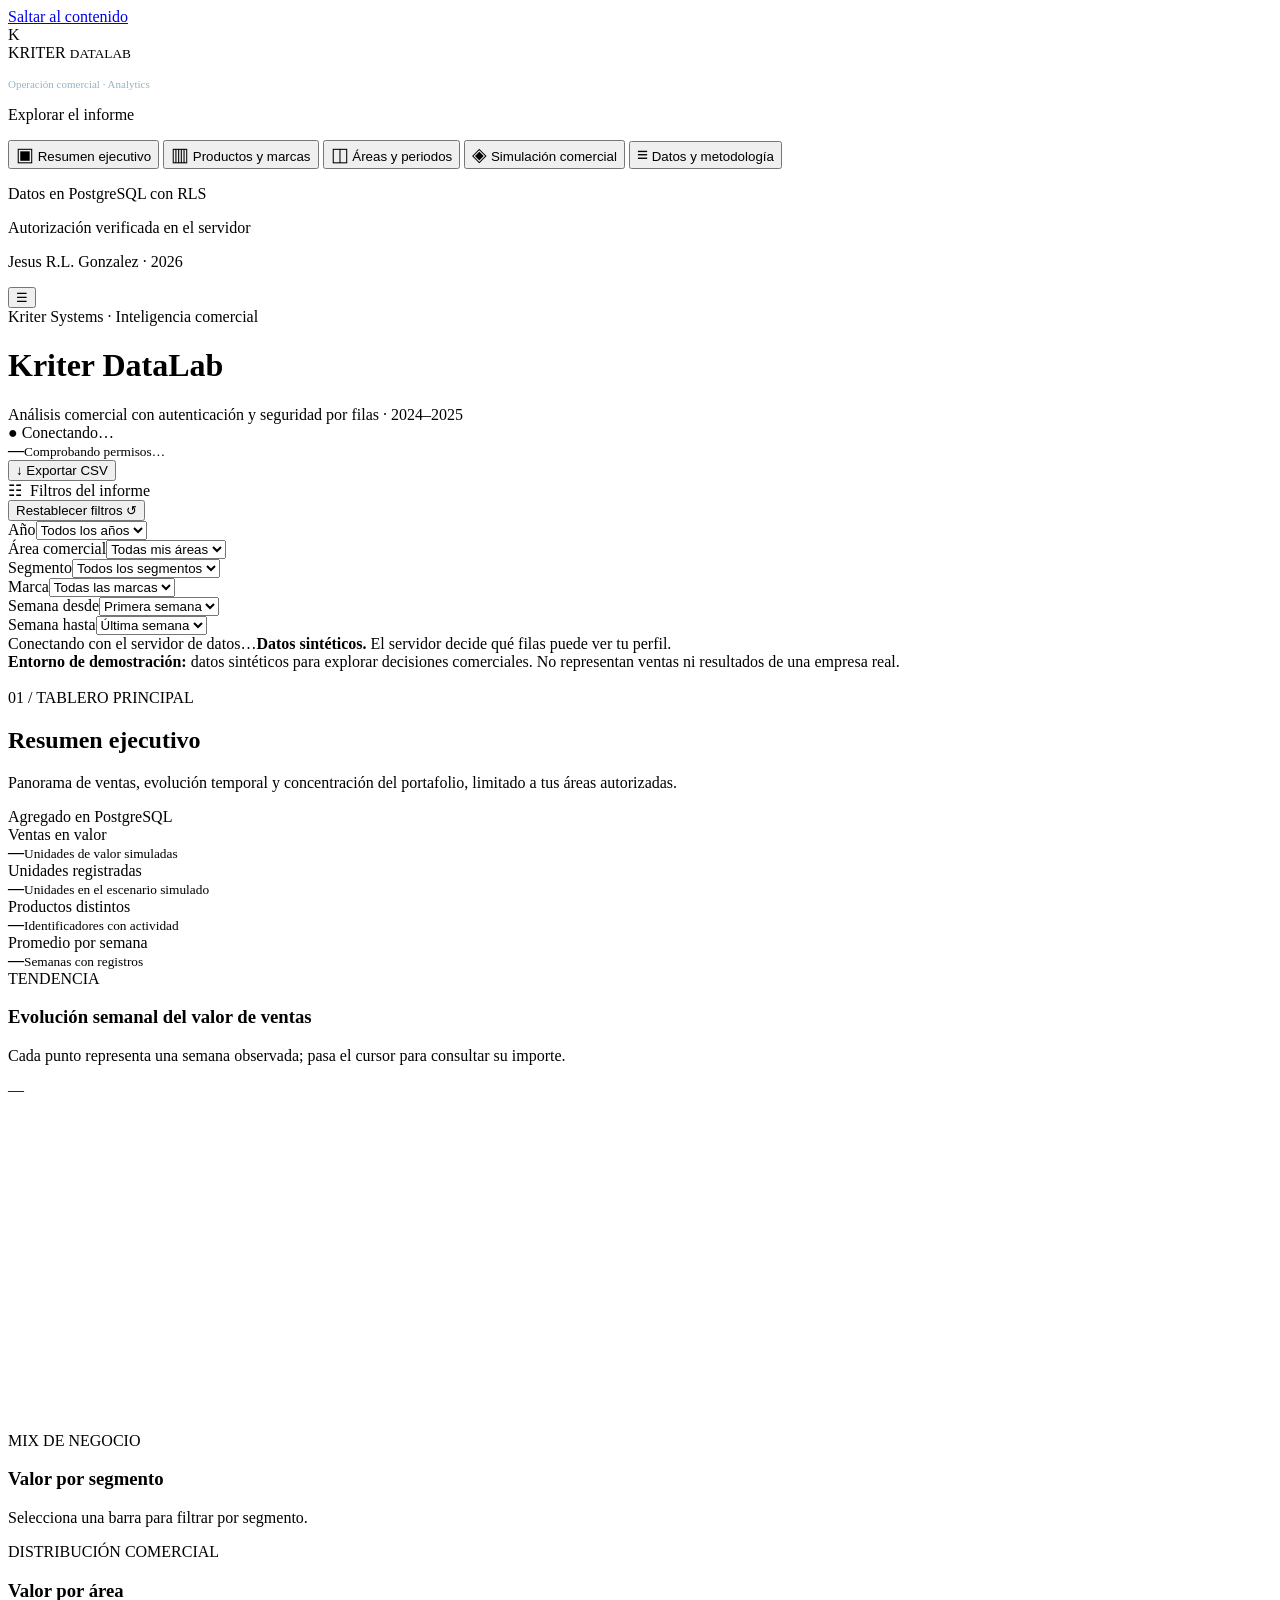
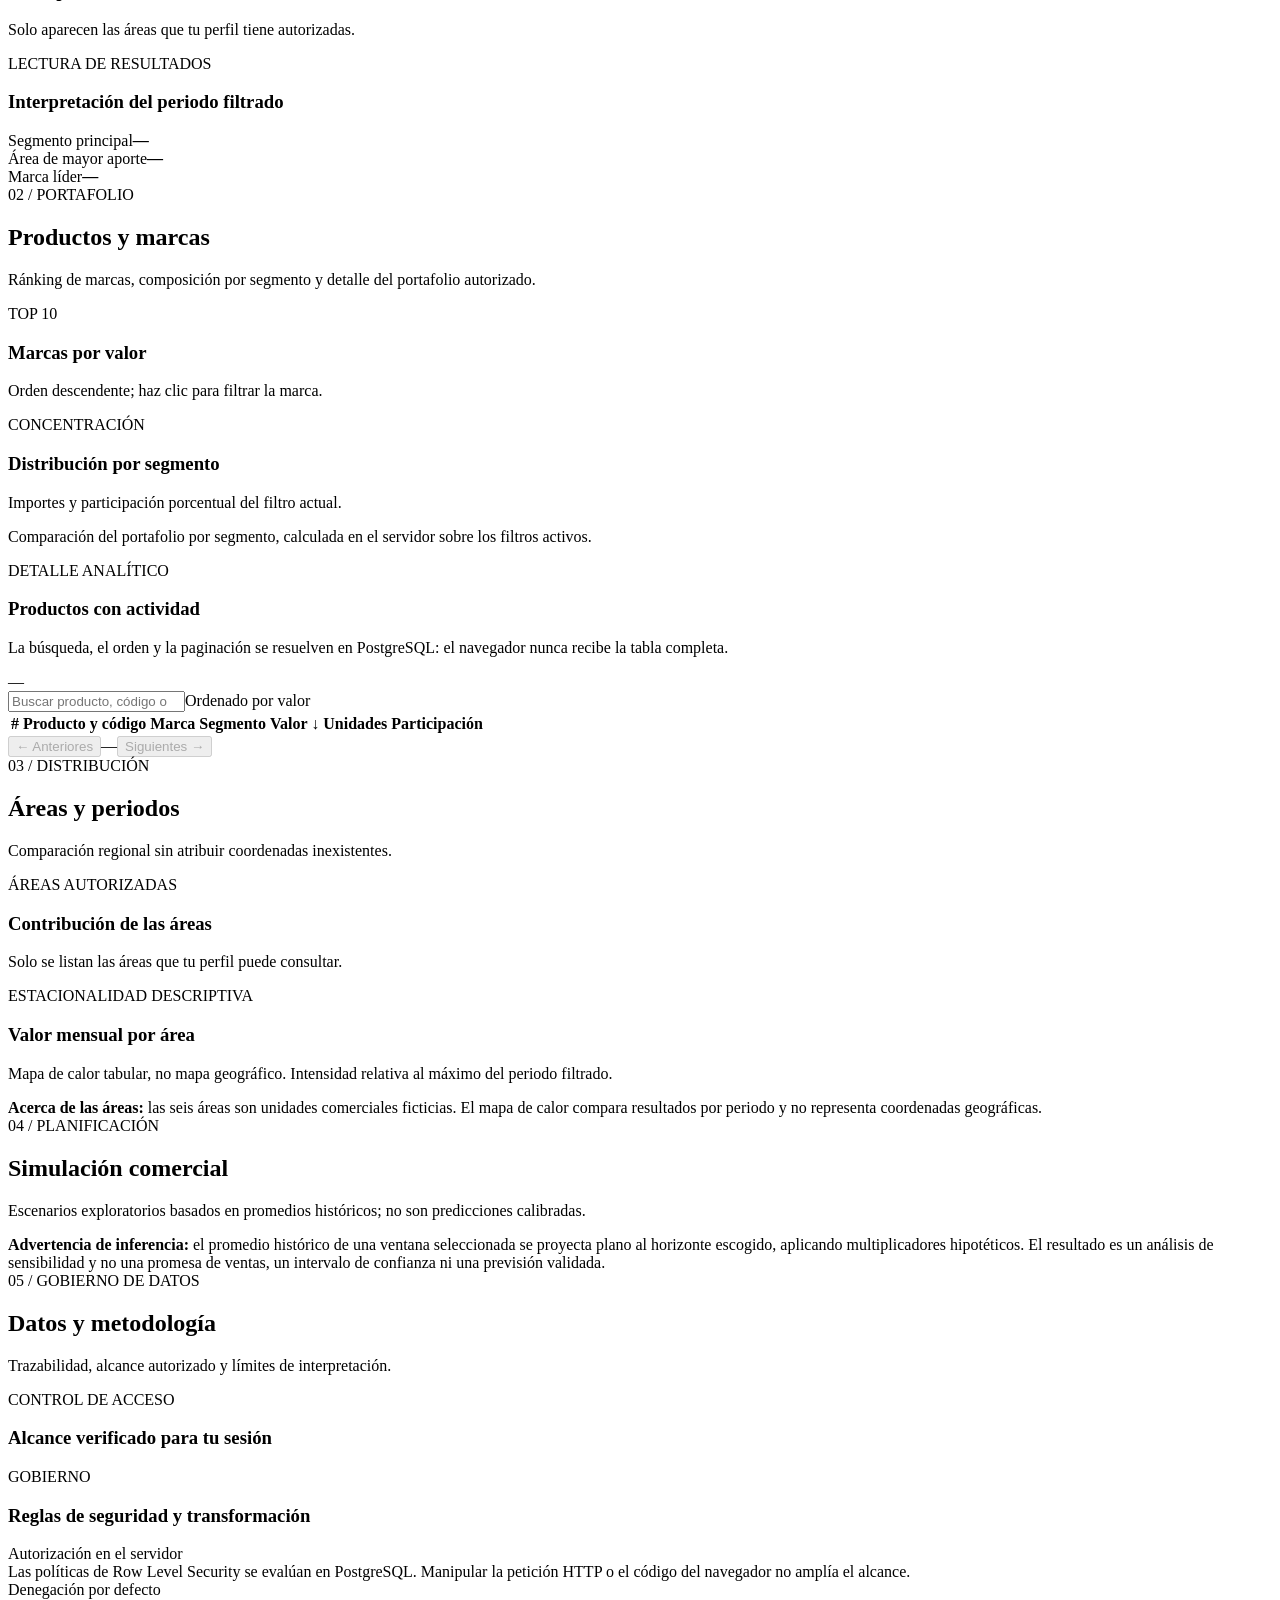
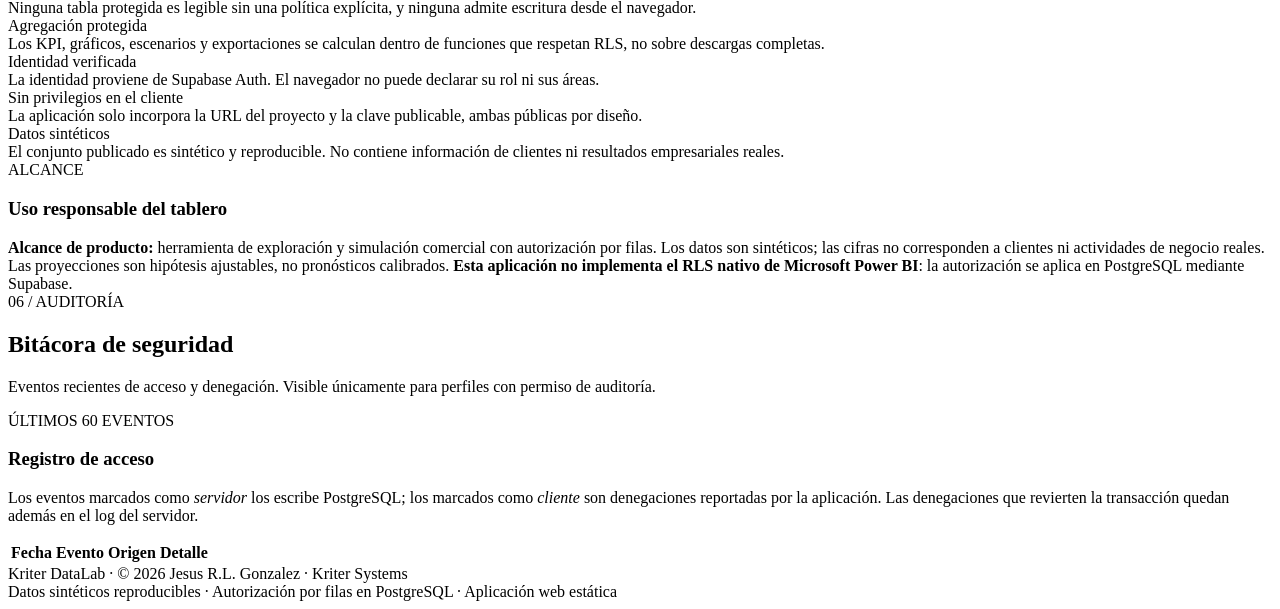
<file: src-secure/template.html>
<!DOCTYPE html>
<html lang="es">
<head>
<meta charset="utf-8">
<meta name="viewport" content="width=device-width, initial-scale=1">
<!--
  Kriter DataLab | Applied Data Science & Decision Intelligence
  Autor: Jesus R.L. Gonzalez - Kriter Systems - Derechos reservados (c) 2026
  Aplicacion estatica. La autorizacion se aplica en PostgreSQL mediante Row Level
  Security; este archivo no contiene datos comerciales ni claves privilegiadas.
-->
<title>Kriter DataLab | Analitica comercial con control de acceso</title>
<style>__KRITER_CSS__</style>
<meta name="theme-color" content="#102738">
<meta name="robots" content="noindex">
<meta property="og:title" content="Kriter DataLab · Applied Data Science &amp; Decision Intelligence">
<meta property="og:description" content="Tablero comercial con autenticacion, roles y seguridad a nivel de filas sobre PostgreSQL.">
</head>
<body>
<a href="#page-resumen" class="skip-link">Saltar al contenido</a>
<div class="app">
<aside class="side" id="sidebar" aria-label="Secciones del informe">
  <div class="brand">
    <div class="brand-line"><div class="brand-symbol">K</div><div class="brand-name">KRITER <small>DATALAB</small></div></div>
    <div style="font-size:11px;color:#95b4c5;margin-top:16px">Operación comercial · Analytics</div>
  </div>
  <p class="side-tag">Explorar el informe</p>
  <nav class="nav" aria-label="Navegación principal">
    <button class="active" data-page="resumen" aria-current="page"><span style="font-size:19px">▣</span> Resumen ejecutivo</button>
    <button data-page="productos"><span style="font-size:19px">▥</span> Productos y marcas</button>
    <button data-page="territorios"><span style="font-size:19px">◫</span> Áreas y periodos</button>
    <button data-page="escenarios"><span style="font-size:19px">◈</span> Simulación comercial</button>
    <button data-page="metodologia"><span style="font-size:19px">≡</span> Datos y metodología</button>
    <button data-page="bitacora" id="navAudit" hidden><span style="font-size:19px">⚿</span> Bitácora de seguridad</button>
  </nav>
  <div class="side-bottom">
    <p><span class="offline-dot"></span>Datos en PostgreSQL con RLS</p>
    <p>Autorización verificada en el servidor</p>
    <p>Jesus R.L. Gonzalez · 2026</p>
  </div>
</aside>
<div class="main">
  <header class="top">
    <div class="inline-row" style="gap:12px"><button class="button mobile-menu" id="showMenu" aria-label="Mostrar menú" aria-controls="sidebar" aria-expanded="false">☰</button><div><div class="eyebrow">Kriter Systems · Inteligencia comercial</div><h1>Kriter DataLab</h1><div class="top-sub">Análisis comercial con autenticación y seguridad por filas · 2024–2025</div></div></div>
    <div class="top-actions">
      <div class="session-box">
        <span class="tag" id="sessionTag">● Conectando…</span>
        <div class="session-id"><strong id="sessionName">—</strong><small id="sessionScope">Comprobando permisos…</small></div>
        <button id="loginBtn" class="button" hidden>Iniciar sesión</button>
        <button id="logoutBtn" class="button" hidden>Cerrar sesión</button>
      </div>
      <button id="exportBtn" class="button primary">↓ Exportar CSV</button>
    </div>
  </header>
  <main class="wrap">
    <div class="warning" id="appError" hidden style="margin-bottom:16px"><strong>No se pudo completar la consulta.</strong> <span id="appErrorText"></span> <button id="retryBtn" class="linkbtn">Reintentar ↺</button></div>
    <section class="filter-panel" aria-label="Filtros globales">
      <div class="filter-head"><div class="filter-title">☷ &nbsp;Filtros del informe</div><button id="resetBtn" class="linkbtn">Restablecer filtros ↺</button></div>
      <div class="filter-grid">
        <div class="filter-group"><label for="filterYear">Año</label><select id="filterYear"><option value="">Todos los años</option></select></div>
        <div class="filter-group"><label for="filterRegion">Área comercial</label><select id="filterRegion"><option value="">Todas mis áreas</option></select></div>
        <div class="filter-group"><label for="filterSegment">Segmento</label><select id="filterSegment"><option value="">Todos los segmentos</option></select></div>
        <div class="filter-group"><label for="filterBrand">Marca</label><select id="filterBrand"><option value="">Todas las marcas</option></select></div>
        <div class="filter-group"><label for="filterFrom">Semana desde</label><select id="filterFrom"><option value="">Primera semana</option></select></div>
        <div class="filter-group"><label for="filterTo">Semana hasta</label><select id="filterTo"><option value="">Última semana</option></select></div>
      </div>
      <div class="filter-bar"><span id="scope" role="status" aria-live="polite">Conectando con el servidor de datos…</span><span><strong>Datos sintéticos.</strong> <span id="roleMatrixNote">El servidor decide qué filas puede ver tu perfil.</span></span></div>
    </section>

    <section class="page active" id="page-resumen">
      <div class="warning" style="margin-bottom:18px"><strong>Entorno de demostración:</strong> datos sintéticos para explorar decisiones comerciales. No representan ventas ni resultados de una empresa real.</div>
      <div class="page-title"><div><div class="section-label">01 / TABLERO PRINCIPAL</div><h2>Resumen ejecutivo</h2><p>Panorama de ventas, evolución temporal y concentración del portafolio, limitado a tus áreas autorizadas.</p></div><span class="panel-badge">Agregado en PostgreSQL</span></div>
      <div class="cards">
        <div class="metric"><div class="kname">Ventas en valor</div><strong id="kSales">—</strong><small>Unidades de valor simuladas</small></div>
        <div class="metric"><div class="kname">Unidades registradas</div><strong id="kUnits">—</strong><small>Unidades en el escenario simulado</small></div>
        <div class="metric"><div class="kname">Productos distintos</div><strong id="kProducts">—</strong><small>Identificadores con actividad</small></div>
        <div class="metric"><div class="kname">Promedio por semana</div><strong id="kAverage">—</strong><small>Semanas con registros</small></div>
      </div>
      <div class="layout">
        <article class="panel span"><div class="panel-head"><div><div class="label">TENDENCIA</div><h3>Evolución semanal del valor de ventas</h3><p class="desc">Cada punto representa una semana observada; pasa el cursor para consultar su importe.</p></div><div class="panel-badge" id="weeksLabel">—</div></div><svg id="chartWeekly" class="svgchart" viewBox="0 0 1000 260" role="img" aria-label="Gráfico de línea de ventas semanales"></svg></article>
        <article class="panel"><div class="panel-head"><div><div class="label">MIX DE NEGOCIO</div><h3>Valor por segmento</h3><p class="desc">Selecciona una barra para filtrar por segmento.</p></div></div><div id="chartSegments" class="bar-list"></div></article>
        <article class="panel"><div class="panel-head"><div><div class="label">DISTRIBUCIÓN COMERCIAL</div><h3>Valor por área</h3><p class="desc">Solo aparecen las áreas que tu perfil tiene autorizadas.</p></div></div><div id="chartAreas" class="bar-list"></div></article>
        <article class="panel span"><div class="panel-head"><div><div class="label">LECTURA DE RESULTADOS</div><h3>Interpretación del periodo filtrado</h3></div></div><div class="mini-grid"><div class="mini-stat"><span>Segmento principal</span><strong id="insightSegment">—</strong></div><div class="mini-stat"><span>Área de mayor aporte</span><strong id="insightRegion">—</strong></div><div class="mini-stat"><span>Marca líder</span><strong id="insightBrand">—</strong></div></div><div id="insightNarrative" class="section-notes"></div></article>
      </div>
    </section>

    <section class="page" id="page-productos">
      <div class="page-title"><div><div class="section-label">02 / PORTAFOLIO</div><h2>Productos y marcas</h2><p>Ránking de marcas, composición por segmento y detalle del portafolio autorizado.</p></div></div>
      <div class="layout">
        <article class="panel"><div class="panel-head"><div><div class="label">TOP 10</div><h3>Marcas por valor</h3><p class="desc">Orden descendente; haz clic para filtrar la marca.</p></div></div><div id="chartBrands" class="bar-list"></div></article>
        <article class="panel"><div class="panel-head"><div><div class="label">CONCENTRACIÓN</div><h3>Distribución por segmento</h3><p class="desc">Importes y participación porcentual del filtro actual.</p></div></div><div id="segmentDetail" class="bar-list"></div><p class="tooltip-note" style="margin-top:15px">Comparación del portafolio por segmento, calculada en el servidor sobre los filtros activos.</p></article>
        <article class="panel span"><div class="panel-head"><div><div class="label">DETALLE ANALÍTICO</div><h3>Productos con actividad</h3><p class="desc">La búsqueda, el orden y la paginación se resuelven en PostgreSQL: el navegador nunca recibe la tabla completa.</p></div><span class="panel-badge" id="tableCount">—</span></div>
          <div class="tablebar"><input class="search" id="productSearch" type="search" placeholder="Buscar producto, código o marca…" aria-label="Buscar dentro de productos"><span class="tooltip-note" id="tableHint">Ordenado por valor</span></div>
          <div class="tablewrap"><table class="table"><thead><tr><th>#</th><th>Producto y código</th><th>Marca</th><th>Segmento</th><th class="num sortable" data-sort="valor" data-label="Valor" tabindex="0" role="columnheader" aria-sort="descending" title="Ordenar por valor">Valor ↓</th><th class="num sortable" data-sort="unidades" data-label="Unidades" tabindex="0" role="columnheader" aria-sort="none" title="Ordenar por unidades">Unidades</th><th class="num">Participación</th></tr></thead><tbody id="productRows"></tbody></table></div>
          <div class="pager"><button id="prevPage" class="button" disabled>← Anteriores</button><span id="pageInfo" class="tooltip-note">—</span><button id="nextPage" class="button" disabled>Siguientes →</button></div>
        </article>
      </div>
    </section>

    <section class="page" id="page-territorios">
      <div class="page-title"><div><div class="section-label">03 / DISTRIBUCIÓN</div><h2>Áreas y periodos</h2><p>Comparación regional sin atribuir coordenadas inexistentes.</p></div></div>
      <div class="layout">
        <article class="panel span"><div class="panel-head"><div><div class="label">ÁREAS AUTORIZADAS</div><h3>Contribución de las áreas</h3><p class="desc">Solo se listan las áreas que tu perfil puede consultar.</p></div></div><div id="areaCards" class="area-summary"></div></article>
        <article class="panel span"><div class="panel-head"><div><div class="label">ESTACIONALIDAD DESCRIPTIVA</div><h3>Valor mensual por área</h3><p class="desc">Mapa de calor tabular, no mapa geográfico. Intensidad relativa al máximo del periodo filtrado.</p></div></div><div id="heatmap" class="heat-wrap"></div></article>
        <article class="panel span"><div class="warning"><strong>Acerca de las áreas:</strong> las seis áreas son unidades comerciales ficticias. El mapa de calor compara resultados por periodo y no representa coordenadas geográficas.</div></article>
      </div>
    </section>

    <section class="page" id="page-escenarios">
      <div class="page-title"><div><div class="section-label">04 / PLANIFICACIÓN</div><h2>Simulación comercial</h2><p>Escenarios exploratorios basados en promedios históricos; no son predicciones calibradas.</p></div></div>
      <div class="layout">
        <article class="panel span" id="scenarioDenied" hidden><div class="warning"><strong>Simulación no autorizada.</strong> Tu perfil actual no incluye la simulación de escenarios. El servidor deniega la consulta: no es una restricción visual. Inicia sesión con un perfil de administrador, gerente regional o analista.</div></article>
        <article class="panel span" id="scenarioPanel" hidden><div class="panel-head"><div><div class="label">PARÁMETROS</div><h3>Ajusta la hipótesis</h3><p class="desc">El cálculo se ejecuta en PostgreSQL utilizando únicamente las semanas que tu perfil puede consultar.</p></div></div>
          <div class="scenario-controls">
            <label>Ventana histórica<select id="scenarioWindow"><option value="4">Últimas 4 semanas</option><option value="8" selected>Últimas 8 semanas</option><option value="12">Últimas 12 semanas</option><option value="16">Últimas 16 semanas</option></select></label>
            <label>Horizonte hipotético<select id="scenarioHorizon"><option value="2">2 semanas</option><option value="4" selected>4 semanas</option><option value="8">8 semanas</option><option value="12">12 semanas</option></select></label>
            <label>Variación conservadora / optimista: <strong id="scenarioPctLabel">±18 %</strong><input type="range" id="scenarioPct" min="0" max="30" value="18" step="1"></label>
          </div>
          <div class="scenario-cards"><div class="scenario-card conserv"><small>Conservador</small><strong id="scenarioLow">—</strong><small id="scenarioLowDetail">—</small></div><div class="scenario-card base"><small>Base</small><strong id="scenarioBase">—</strong><small id="scenarioBaseDetail">—</small></div><div class="scenario-card optim"><small>Optimista</small><strong id="scenarioHigh">—</strong><small id="scenarioHighDetail">—</small></div></div>
          <div id="scenarioBars" class="scenario-bars"></div>
          <div id="scenarioNote" class="section-notes"></div>
        </article>
        <article class="panel span"><div class="warning"><strong>Advertencia de inferencia:</strong> el promedio histórico de una ventana seleccionada se proyecta plano al horizonte escogido, aplicando multiplicadores hipotéticos. El resultado es un análisis de sensibilidad y no una promesa de ventas, un intervalo de confianza ni una previsión validada.</div></article>
      </div>
    </section>

    <section class="page" id="page-metodologia">
      <div class="page-title"><div><div class="section-label">05 / GOBIERNO DE DATOS</div><h2>Datos y metodología</h2><p>Trazabilidad, alcance autorizado y límites de interpretación.</p></div></div>
      <div class="layout">
        <article class="panel"><div class="panel-head"><div><div class="label">CONTROL DE ACCESO</div><h3>Alcance verificado para tu sesión</h3></div></div><table class="audit-table"><tbody id="auditRows"></tbody></table></article>
        <article class="panel"><div class="panel-head"><div><div class="label">GOBIERNO</div><h3>Reglas de seguridad y transformación</h3></div></div><div class="factors"><div><div class="fact"><div class="title">Autorización en el servidor</div><div class="body">Las políticas de Row Level Security se evalúan en PostgreSQL. Manipular la petición HTTP o el código del navegador no amplía el alcance.</div></div><div class="fact"><div class="title">Denegación por defecto</div><div class="body">Ninguna tabla protegida es legible sin una política explícita, y ninguna admite escritura desde el navegador.</div></div><div class="fact"><div class="title">Agregación protegida</div><div class="body">Los KPI, gráficos, escenarios y exportaciones se calculan dentro de funciones que respetan RLS, no sobre descargas completas.</div></div></div><div><div class="fact"><div class="title">Identidad verificada</div><div class="body">La identidad proviene de Supabase Auth. El navegador no puede declarar su rol ni sus áreas.</div></div><div class="fact"><div class="title">Sin privilegios en el cliente</div><div class="body">La aplicación solo incorpora la URL del proyecto y la clave publicable, ambas públicas por diseño.</div></div><div class="fact"><div class="title">Datos sintéticos</div><div class="body">El conjunto publicado es sintético y reproducible. No contiene información de clientes ni resultados empresariales reales.</div></div></div></div></article>
        <article class="panel span"><div class="panel-head"><div><div class="label">ALCANCE</div><h3>Uso responsable del tablero</h3></div></div><div class="section-notes"><strong>Alcance de producto:</strong> herramienta de exploración y simulación comercial con autorización por filas. Los datos son sintéticos; las cifras no corresponden a clientes ni actividades de negocio reales. Las proyecciones son hipótesis ajustables, no pronósticos calibrados. <strong>Esta aplicación no implementa el RLS nativo de Microsoft Power BI</strong>: la autorización se aplica en PostgreSQL mediante Supabase.</div></article>
      </div>
    </section>

    <section class="page" id="page-bitacora">
      <div class="page-title"><div><div class="section-label">06 / AUDITORÍA</div><h2>Bitácora de seguridad</h2><p>Eventos recientes de acceso y denegación. Visible únicamente para perfiles con permiso de auditoría.</p></div></div>
      <div class="layout">
        <article class="panel span"><div class="panel-head"><div><div class="label">ÚLTIMOS 60 EVENTOS</div><h3>Registro de acceso</h3><p class="desc">Los eventos marcados como <em>servidor</em> los escribe PostgreSQL; los marcados como <em>cliente</em> son denegaciones reportadas por la aplicación. Las denegaciones que revierten la transacción quedan además en el log del servidor.</p></div></div><div class="tablewrap"><table class="table"><thead><tr><th>Fecha</th><th>Evento</th><th>Origen</th><th>Detalle</th></tr></thead><tbody id="logRows"></tbody></table></div></article>
      </div>
    </section>

    <footer class="footer">Kriter DataLab · © 2026 Jesus R.L. Gonzalez · Kriter Systems<br>Datos sintéticos reproducibles · Autorización por filas en PostgreSQL · Aplicación web estática</footer>
  </main>
</div>
</div>

<div class="dialog-backdrop" id="loginDialog" hidden>
  <div class="dialog" role="dialog" aria-modal="true" aria-labelledby="loginTitle">
    <h3 id="loginTitle">Iniciar sesión</h3>
    <p class="desc">Tu identidad determina las áreas comerciales que el servidor autoriza. Sin iniciar sesión solo se muestra el área pública de demostración.</p>
    <form id="loginForm">
      <label for="loginEmail">Correo electrónico</label>
      <input id="loginEmail" type="email" autocomplete="username" required>
      <label for="loginPass">Contraseña</label>
      <input id="loginPass" type="password" autocomplete="current-password" required>
      <p class="warning" id="loginError" hidden></p>
      <div class="dialog-actions">
        <button type="button" class="button" id="loginCancel">Cancelar</button>
        <button type="submit" class="button primary" id="loginSubmit">Entrar</button>
      </div>
    </form>
    <button type="button" class="button" id="githubBtn" hidden style="width:100%;margin-top:10px">Continuar con GitHub</button>
    <p class="tooltip-note" style="margin-top:12px">Las credenciales viajan directamente a Supabase Auth. Esta aplicación no las almacena ni las registra.</p>
  </div>
</div>

<script>window.KRITER_CONFIG=__KRITER_CONFIG__;</script>
<script>__KRITER_VENDOR__</script>
<script>__KRITER_JS__</script>
</body>
</html>
</file>
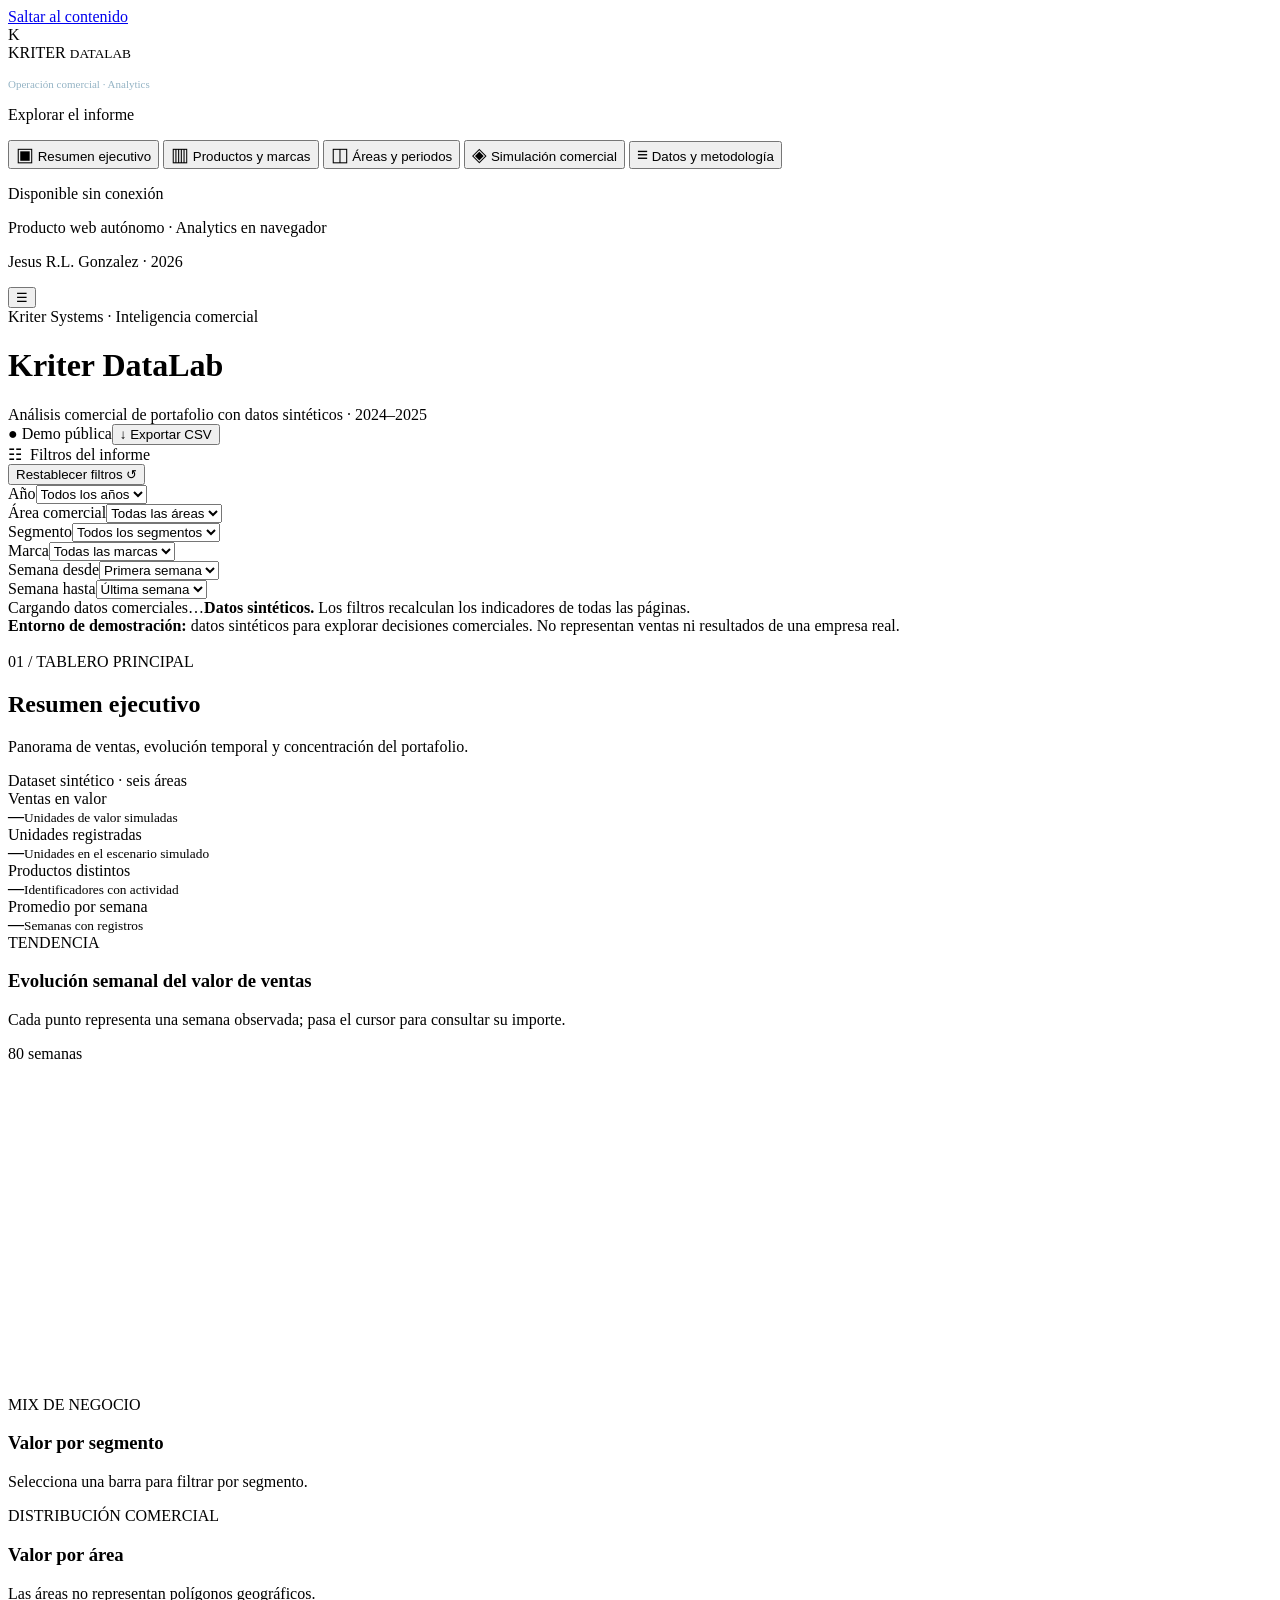
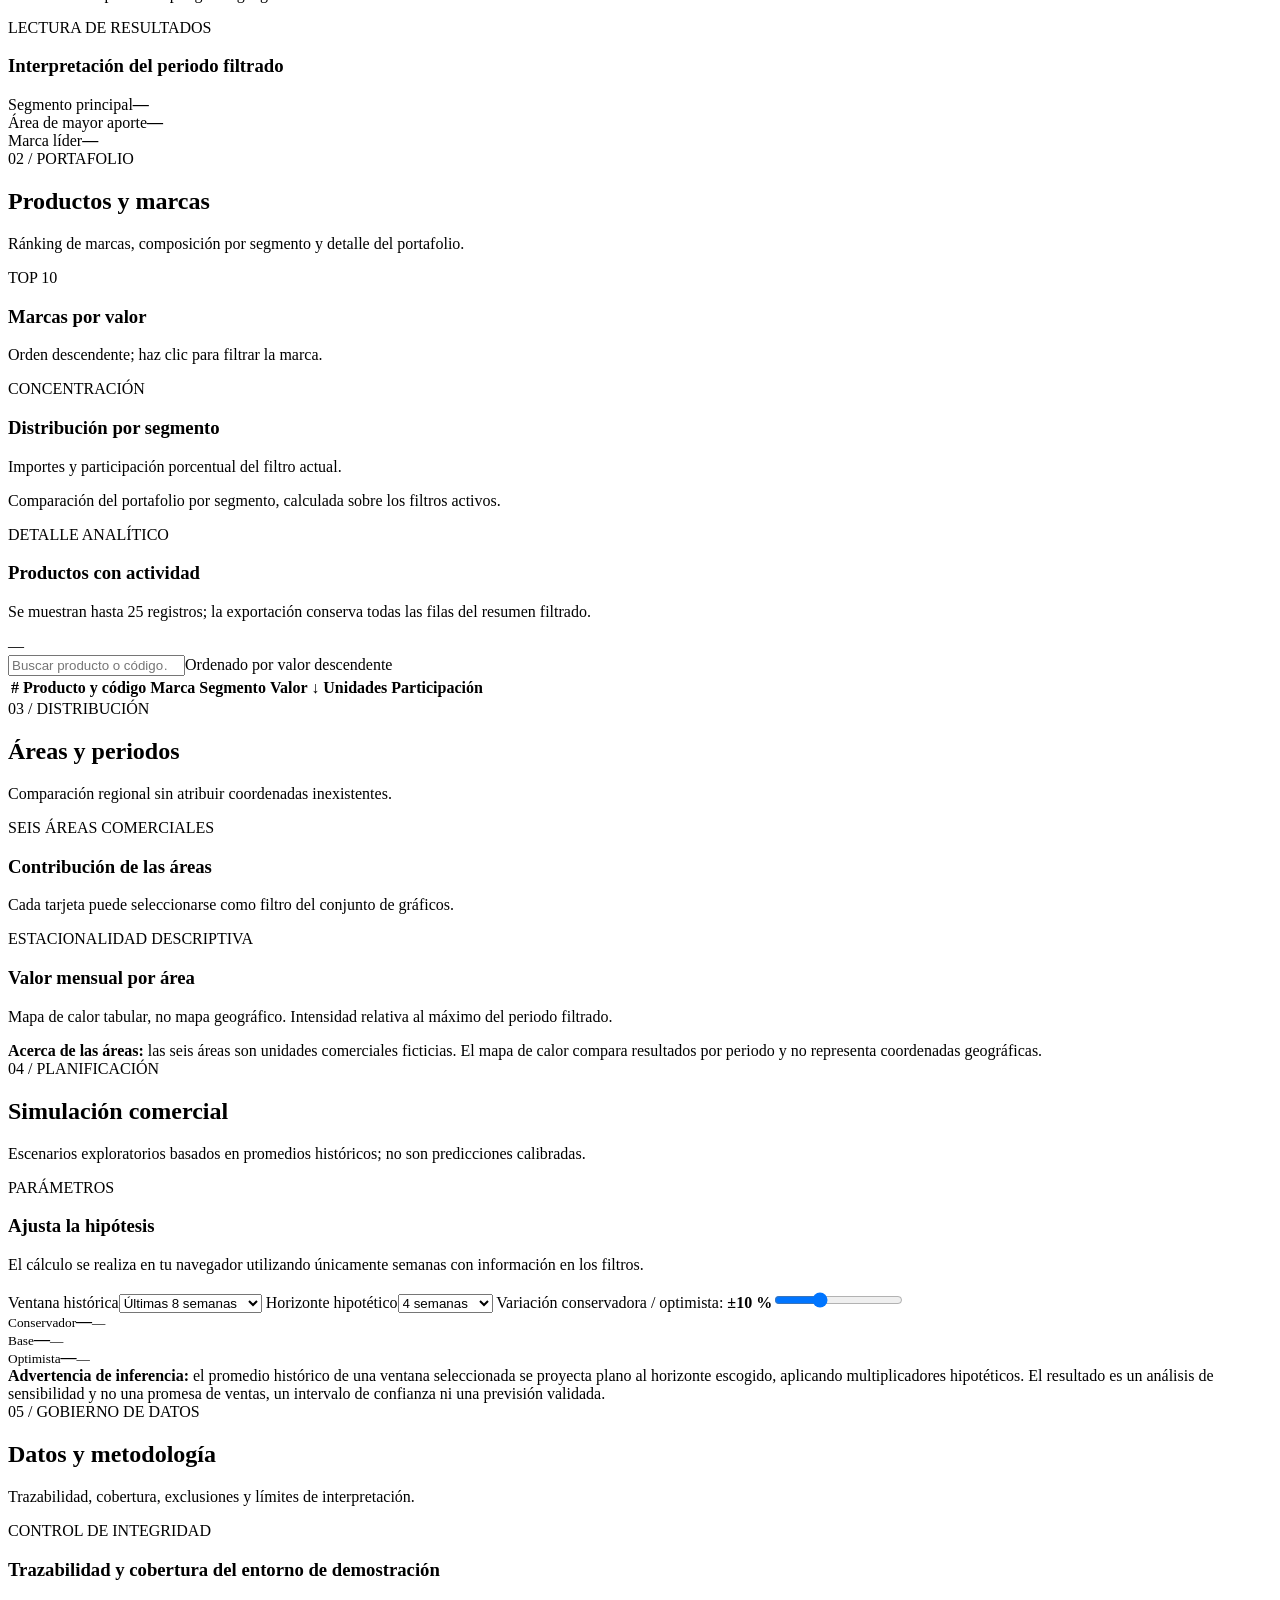
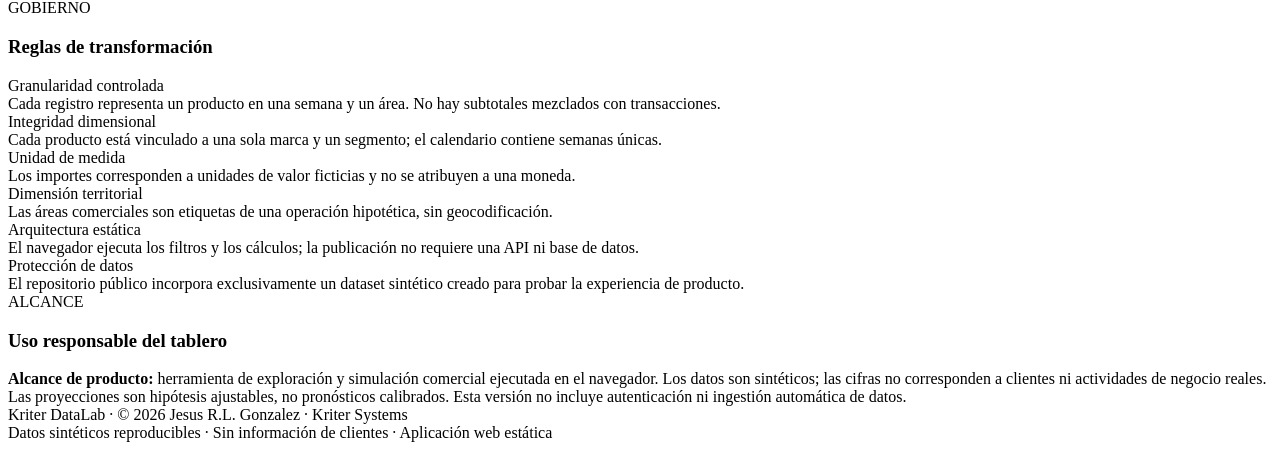
<file: src/template.html>
<!doctype html>
<!--
==============================================================================
Proyecto: Kriter DataLab
Autor: Jesus R.L. Gonzalez
Derechos Reservados (c) 2026
==============================================================================
-->
<html lang="es">
<head>
<meta charset="utf-8">
<meta name="viewport" content="width=device-width,initial-scale=1">
<meta name="author" content="Jesus R.L. Gonzalez">
<meta name="description" content="Plataforma de análisis comercial interactivo con datos sintéticos reproducibles.">
<meta name="color-scheme" content="light">
<meta name="robots" content="index,follow">
<title>Kriter DataLab | Analítica comercial</title>
<style>__KRITER_CSS__</style>
<meta name="theme-color" content="#102738">
<meta property="og:title" content="Kriter DataLab · Applied Data Science & Decision Intelligence">
<meta property="og:description" content="Explora tendencias, portafolio, regiones y escenarios de ventas con un tablero interactivo.">
</head>
<body>
<a href="#page-resumen" class="skip-link">Saltar al contenido</a>
<div class="app">
<aside class="side" id="sidebar" aria-label="Secciones del informe">
  <div class="brand">
    <div class="brand-line"><div class="brand-symbol">K</div><div class="brand-name">KRITER <small>DATALAB</small></div></div>
    <div style="font-size:11px;color:#95b4c5;margin-top:16px">Operación comercial · Analytics</div>
  </div>
  <p class="side-tag">Explorar el informe</p>
  <nav class="nav" aria-label="Navegación principal">
    <button class="active" data-page="resumen" aria-current="page"><span style="font-size:19px">▣</span> Resumen ejecutivo</button>
    <button data-page="productos"><span style="font-size:19px">▥</span> Productos y marcas</button>
    <button data-page="territorios"><span style="font-size:19px">◫</span> Áreas y periodos</button>
    <button data-page="escenarios"><span style="font-size:19px">◈</span> Simulación comercial</button>
    <button data-page="metodologia"><span style="font-size:19px">≡</span> Datos y metodología</button>
  </nav>
  <div class="side-bottom">
    <p><span class="offline-dot"></span>Disponible sin conexión</p>
    <p>Producto web autónomo · Analytics en navegador</p>
    <p>Jesus R.L. Gonzalez · 2026</p>
  </div>
</aside>
<div class="main">
  <header class="top">
    <div class="inline-row" style="gap:12px"><button class="button mobile-menu" id="showMenu" aria-label="Mostrar menú" aria-controls="sidebar" aria-expanded="false">☰</button><div><div class="eyebrow">Kriter Systems · Inteligencia comercial</div><h1>Kriter DataLab</h1><div class="top-sub">Análisis comercial de portafolio con datos sintéticos · 2024–2025</div></div></div>
    <div class="top-actions"><span class="tag">● Demo pública</span><button id="exportBtn" class="button primary" title="Descarga los productos agregados respetando los filtros">↓ Exportar CSV</button></div>
  </header>
  <main class="wrap">
    <section class="filter-panel" aria-label="Filtros globales">
      <div class="filter-head"><div class="filter-title">☷ &nbsp;Filtros del informe</div><button id="resetBtn" class="linkbtn">Restablecer filtros ↺</button></div>
      <div class="filter-grid">
        <div class="filter-group"><label for="filterYear">Año</label><select id="filterYear"><option value="">Todos los años</option></select></div>
        <div class="filter-group"><label for="filterRegion">Área comercial</label><select id="filterRegion"><option value="">Todas las áreas</option></select></div>
        <div class="filter-group"><label for="filterSegment">Segmento</label><select id="filterSegment"><option value="">Todos los segmentos</option></select></div>
        <div class="filter-group"><label for="filterBrand">Marca</label><select id="filterBrand"><option value="">Todas las marcas</option></select></div>
        <div class="filter-group"><label for="filterFrom">Semana desde</label><select id="filterFrom"><option value="">Primera semana</option></select></div>
        <div class="filter-group"><label for="filterTo">Semana hasta</label><select id="filterTo"><option value="">Última semana</option></select></div>
      </div>
      <div class="filter-bar"><span id="scope" role="status" aria-live="polite">Cargando datos comerciales…</span><span><strong>Datos sintéticos.</strong> Los filtros recalculan los indicadores de todas las páginas.</span></div>
    </section>

    <section class="page active" id="page-resumen">
      <div class="warning" style="margin-bottom:18px"><strong>Entorno de demostración:</strong> datos sintéticos para explorar decisiones comerciales. No representan ventas ni resultados de una empresa real.</div>
      <div class="page-title"><div><div class="section-label">01 / TABLERO PRINCIPAL</div><h2>Resumen ejecutivo</h2><p>Panorama de ventas, evolución temporal y concentración del portafolio.</p></div><span class="panel-badge">Dataset sintético · seis áreas</span></div>
      <div class="cards">
        <div class="metric"><div class="kname">Ventas en valor</div><strong id="kSales">—</strong><small>Unidades de valor simuladas</small></div>
        <div class="metric"><div class="kname">Unidades registradas</div><strong id="kUnits">—</strong><small>Unidades en el escenario simulado</small></div>
        <div class="metric"><div class="kname">Productos distintos</div><strong id="kProducts">—</strong><small>Identificadores con actividad</small></div>
        <div class="metric"><div class="kname">Promedio por semana</div><strong id="kAverage">—</strong><small>Semanas con registros</small></div>
      </div>
      <div class="layout">
        <article class="panel span"><div class="panel-head"><div><div class="label">TENDENCIA</div><h3>Evolución semanal del valor de ventas</h3><p class="desc">Cada punto representa una semana observada; pasa el cursor para consultar su importe.</p></div><div class="panel-badge" id="weeksLabel">80 semanas</div></div><svg id="chartWeekly" class="svgchart" viewBox="0 0 1000 260" role="img" aria-label="Gráfico de línea de ventas semanales"></svg></article>
        <article class="panel"><div class="panel-head"><div><div class="label">MIX DE NEGOCIO</div><h3>Valor por segmento</h3><p class="desc">Selecciona una barra para filtrar por segmento.</p></div></div><div id="chartSegments" class="bar-list"></div></article>
        <article class="panel"><div class="panel-head"><div><div class="label">DISTRIBUCIÓN COMERCIAL</div><h3>Valor por área</h3><p class="desc">Las áreas no representan polígonos geográficos.</p></div></div><div id="chartAreas" class="bar-list"></div></article>
        <article class="panel span"><div class="panel-head"><div><div class="label">LECTURA DE RESULTADOS</div><h3>Interpretación del periodo filtrado</h3></div></div><div class="mini-grid"><div class="mini-stat"><span>Segmento principal</span><strong id="insightSegment">—</strong></div><div class="mini-stat"><span>Área de mayor aporte</span><strong id="insightRegion">—</strong></div><div class="mini-stat"><span>Marca líder</span><strong id="insightBrand">—</strong></div></div><div id="insightNarrative" class="section-notes"></div></article>
      </div>
    </section>

    <section class="page" id="page-productos">
      <div class="page-title"><div><div class="section-label">02 / PORTAFOLIO</div><h2>Productos y marcas</h2><p>Ránking de marcas, composición por segmento y detalle del portafolio.</p></div></div>
      <div class="layout">
        <article class="panel"><div class="panel-head"><div><div class="label">TOP 10</div><h3>Marcas por valor</h3><p class="desc">Orden descendente; haz clic para filtrar la marca.</p></div></div><div id="chartBrands" class="bar-list"></div></article>
        <article class="panel"><div class="panel-head"><div><div class="label">CONCENTRACIÓN</div><h3>Distribución por segmento</h3><p class="desc">Importes y participación porcentual del filtro actual.</p></div></div><div id="segmentDetail" class="bar-list"></div><p class="tooltip-note" style="margin-top:15px">Comparación del portafolio por segmento, calculada sobre los filtros activos.</p></article>
        <article class="panel span"><div class="panel-head"><div><div class="label">DETALLE ANALÍTICO</div><h3>Productos con actividad</h3><p class="desc">Se muestran hasta 25 registros; la exportación conserva todas las filas del resumen filtrado.</p></div><span class="panel-badge" id="tableCount">—</span></div><div class="tablebar"><input class="search" id="productSearch" type="search" placeholder="Buscar producto o código…" aria-label="Buscar dentro de productos"><span class="tooltip-note" id="tableHint">Ordenado por valor descendente</span></div><div class="tablewrap"><table class="table"><thead><tr><th>#</th><th>Producto y código</th><th>Marca</th><th>Segmento</th><th class="num sortable" data-sort="valor" data-label="Valor" tabindex="0" role="columnheader" aria-sort="descending" title="Ordenar por valor">Valor ↓</th><th class="num sortable" data-sort="unidades" data-label="Unidades" tabindex="0" role="columnheader" aria-sort="none" title="Ordenar por unidades">Unidades</th><th class="num">Participación</th></tr></thead><tbody id="productRows"></tbody></table></div></article>
      </div>
    </section>

    <section class="page" id="page-territorios">
      <div class="page-title"><div><div class="section-label">03 / DISTRIBUCIÓN</div><h2>Áreas y periodos</h2><p>Comparación regional sin atribuir coordenadas inexistentes.</p></div></div>
      <div class="layout">
        <article class="panel span"><div class="panel-head"><div><div class="label">SEIS ÁREAS COMERCIALES</div><h3>Contribución de las áreas</h3><p class="desc">Cada tarjeta puede seleccionarse como filtro del conjunto de gráficos.</p></div></div><div id="areaCards" class="area-summary"></div></article>
        <article class="panel span"><div class="panel-head"><div><div class="label">ESTACIONALIDAD DESCRIPTIVA</div><h3>Valor mensual por área</h3><p class="desc">Mapa de calor tabular, no mapa geográfico. Intensidad relativa al máximo del periodo filtrado.</p></div></div><div id="heatmap" class="heat-wrap"></div></article>
        <article class="panel span"><div class="warning"><strong>Acerca de las áreas:</strong> las seis áreas son unidades comerciales ficticias. El mapa de calor compara resultados por periodo y no representa coordenadas geográficas.</div></article>
      </div>
    </section>

    <section class="page" id="page-escenarios">
      <div class="page-title"><div><div class="section-label">04 / PLANIFICACIÓN</div><h2>Simulación comercial</h2><p>Escenarios exploratorios basados en promedios históricos; no son predicciones calibradas.</p></div></div>
      <div class="layout">
        <article class="panel span"><div class="panel-head"><div><div class="label">PARÁMETROS</div><h3>Ajusta la hipótesis</h3><p class="desc">El cálculo se realiza en tu navegador utilizando únicamente semanas con información en los filtros.</p></div></div>
          <div class="scenario-controls">
            <label>Ventana histórica<select id="scenarioWindow"><option value="4">Últimas 4 semanas</option><option value="8" selected>Últimas 8 semanas</option><option value="12">Últimas 12 semanas</option><option value="16">Últimas 16 semanas</option></select></label>
            <label>Horizonte hipotético<select id="scenarioHorizon"><option value="2">2 semanas</option><option value="4" selected>4 semanas</option><option value="8">8 semanas</option><option value="12">12 semanas</option></select></label>
            <label>Variación conservadora / optimista: <strong id="scenarioPctLabel">±10 %</strong><input type="range" id="scenarioPct" min="0" max="30" value="10" step="1"></label>
          </div>
          <div class="scenario-cards"><div class="scenario-card conserv"><small>Conservador</small><strong id="scenarioLow">—</strong><small id="scenarioLowDetail">—</small></div><div class="scenario-card base"><small>Base</small><strong id="scenarioBase">—</strong><small id="scenarioBaseDetail">—</small></div><div class="scenario-card optim"><small>Optimista</small><strong id="scenarioHigh">—</strong><small id="scenarioHighDetail">—</small></div></div>
          <div id="scenarioBars" class="scenario-bars"></div>
          <div id="scenarioNote" class="section-notes"></div>
        </article>
        <article class="panel span"><div class="warning"><strong>Advertencia de inferencia:</strong> el promedio histórico de una ventana seleccionada se proyecta plano al horizonte escogido, aplicando multiplicadores hipotéticos. El resultado es un análisis de sensibilidad y no una promesa de ventas, un intervalo de confianza ni una previsión validada.</div></article>
      </div>
    </section>

    <section class="page" id="page-metodologia">
      <div class="page-title"><div><div class="section-label">05 / GOBIERNO DE DATOS</div><h2>Datos y metodología</h2><p>Trazabilidad, cobertura, exclusiones y límites de interpretación.</p></div></div>
      <div class="layout">
        <article class="panel"><div class="panel-head"><div><div class="label">CONTROL DE INTEGRIDAD</div><h3>Trazabilidad y cobertura del entorno de demostración</h3></div></div><table class="audit-table"><tbody id="auditRows"></tbody></table></article>
        <article class="panel"><div class="panel-head"><div><div class="label">GOBIERNO</div><h3>Reglas de transformación</h3></div></div><div class="factors"><div><div class="fact"><div class="title">Granularidad controlada</div><div class="body">Cada registro representa un producto en una semana y un área. No hay subtotales mezclados con transacciones.</div></div><div class="fact"><div class="title">Integridad dimensional</div><div class="body">Cada producto está vinculado a una sola marca y un segmento; el calendario contiene semanas únicas.</div></div><div class="fact"><div class="title">Unidad de medida</div><div class="body">Los importes corresponden a unidades de valor ficticias y no se atribuyen a una moneda.</div></div></div><div><div class="fact"><div class="title">Dimensión territorial</div><div class="body">Las áreas comerciales son etiquetas de una operación hipotética, sin geocodificación.</div></div><div class="fact"><div class="title">Arquitectura estática</div><div class="body">El navegador ejecuta los filtros y los cálculos; la publicación no requiere una API ni base de datos.</div></div><div class="fact"><div class="title">Protección de datos</div><div class="body">El repositorio público incorpora exclusivamente un dataset sintético creado para probar la experiencia de producto.</div></div></div></div></article>
        <article class="panel span"><div class="panel-head"><div><div class="label">ALCANCE</div><h3>Uso responsable del tablero</h3></div></div><div class="section-notes"><strong>Alcance de producto:</strong> herramienta de exploración y simulación comercial ejecutada en el navegador. Los datos son sintéticos; las cifras no corresponden a clientes ni actividades de negocio reales. Las proyecciones son hipótesis ajustables, no pronósticos calibrados. Esta versión no incluye autenticación ni ingestión automática de datos.</div></article>
      </div>
    </section>
    <footer class="footer">Kriter DataLab · © 2026 Jesus R.L. Gonzalez · Kriter Systems<br>Datos sintéticos reproducibles · Sin información de clientes · Aplicación web estática</footer>
  </main>
</div>
</div>
<script>const KRITER_DATA=__KRITER_DATA__;</script>
<script>__KRITER_JS__</script>
</body>
</html>
</file>
